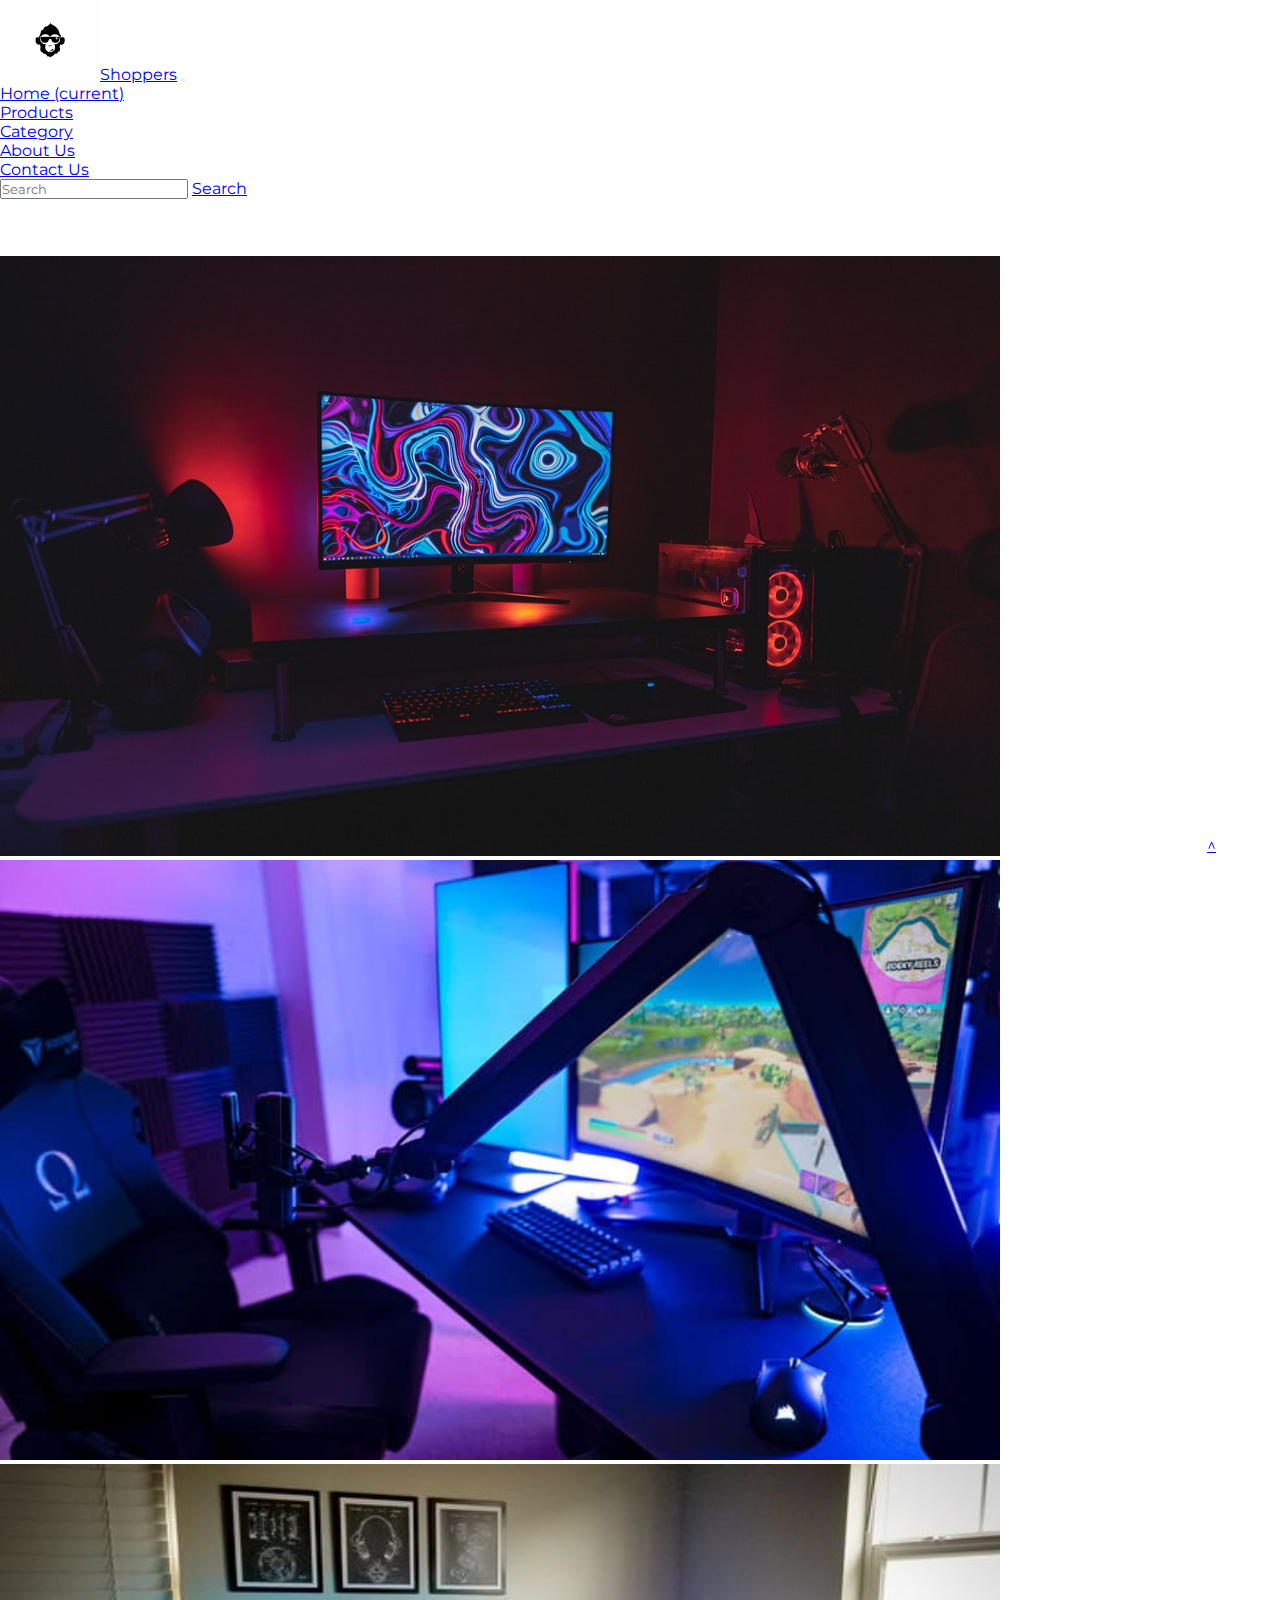
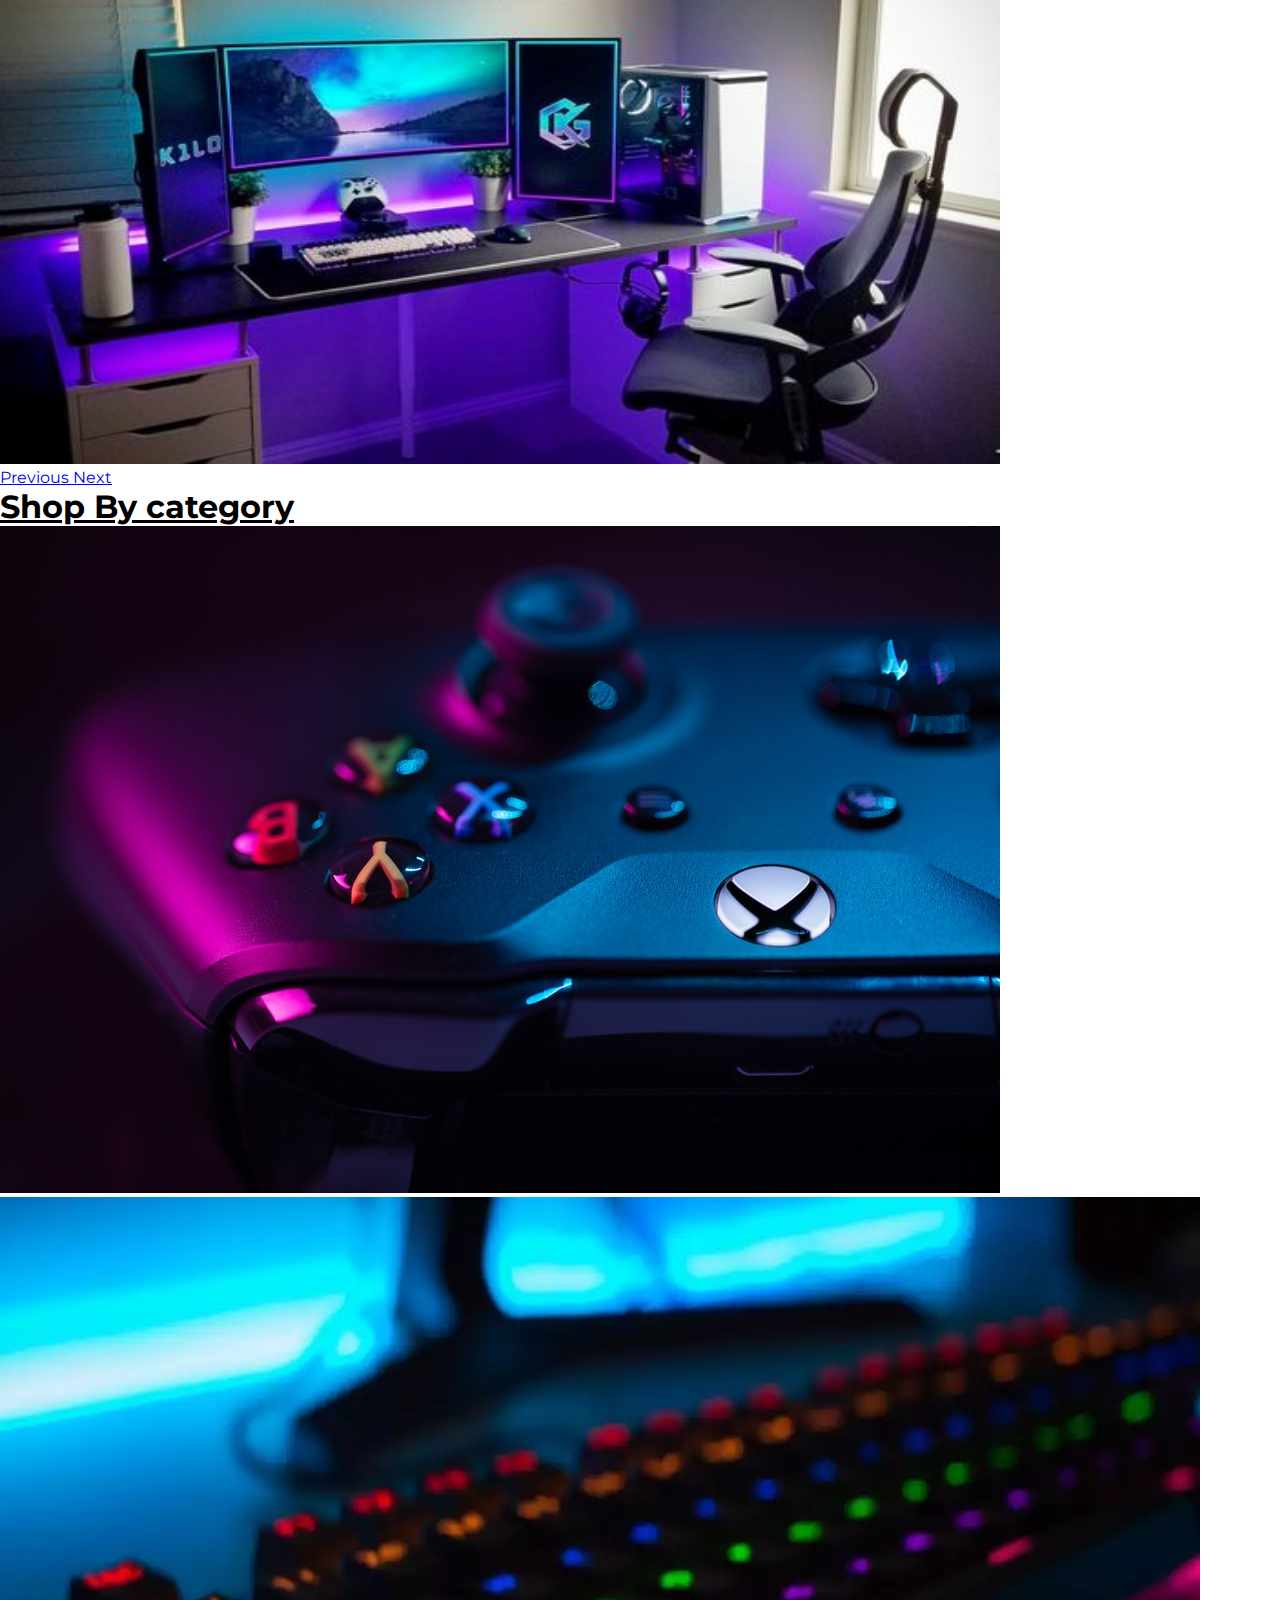
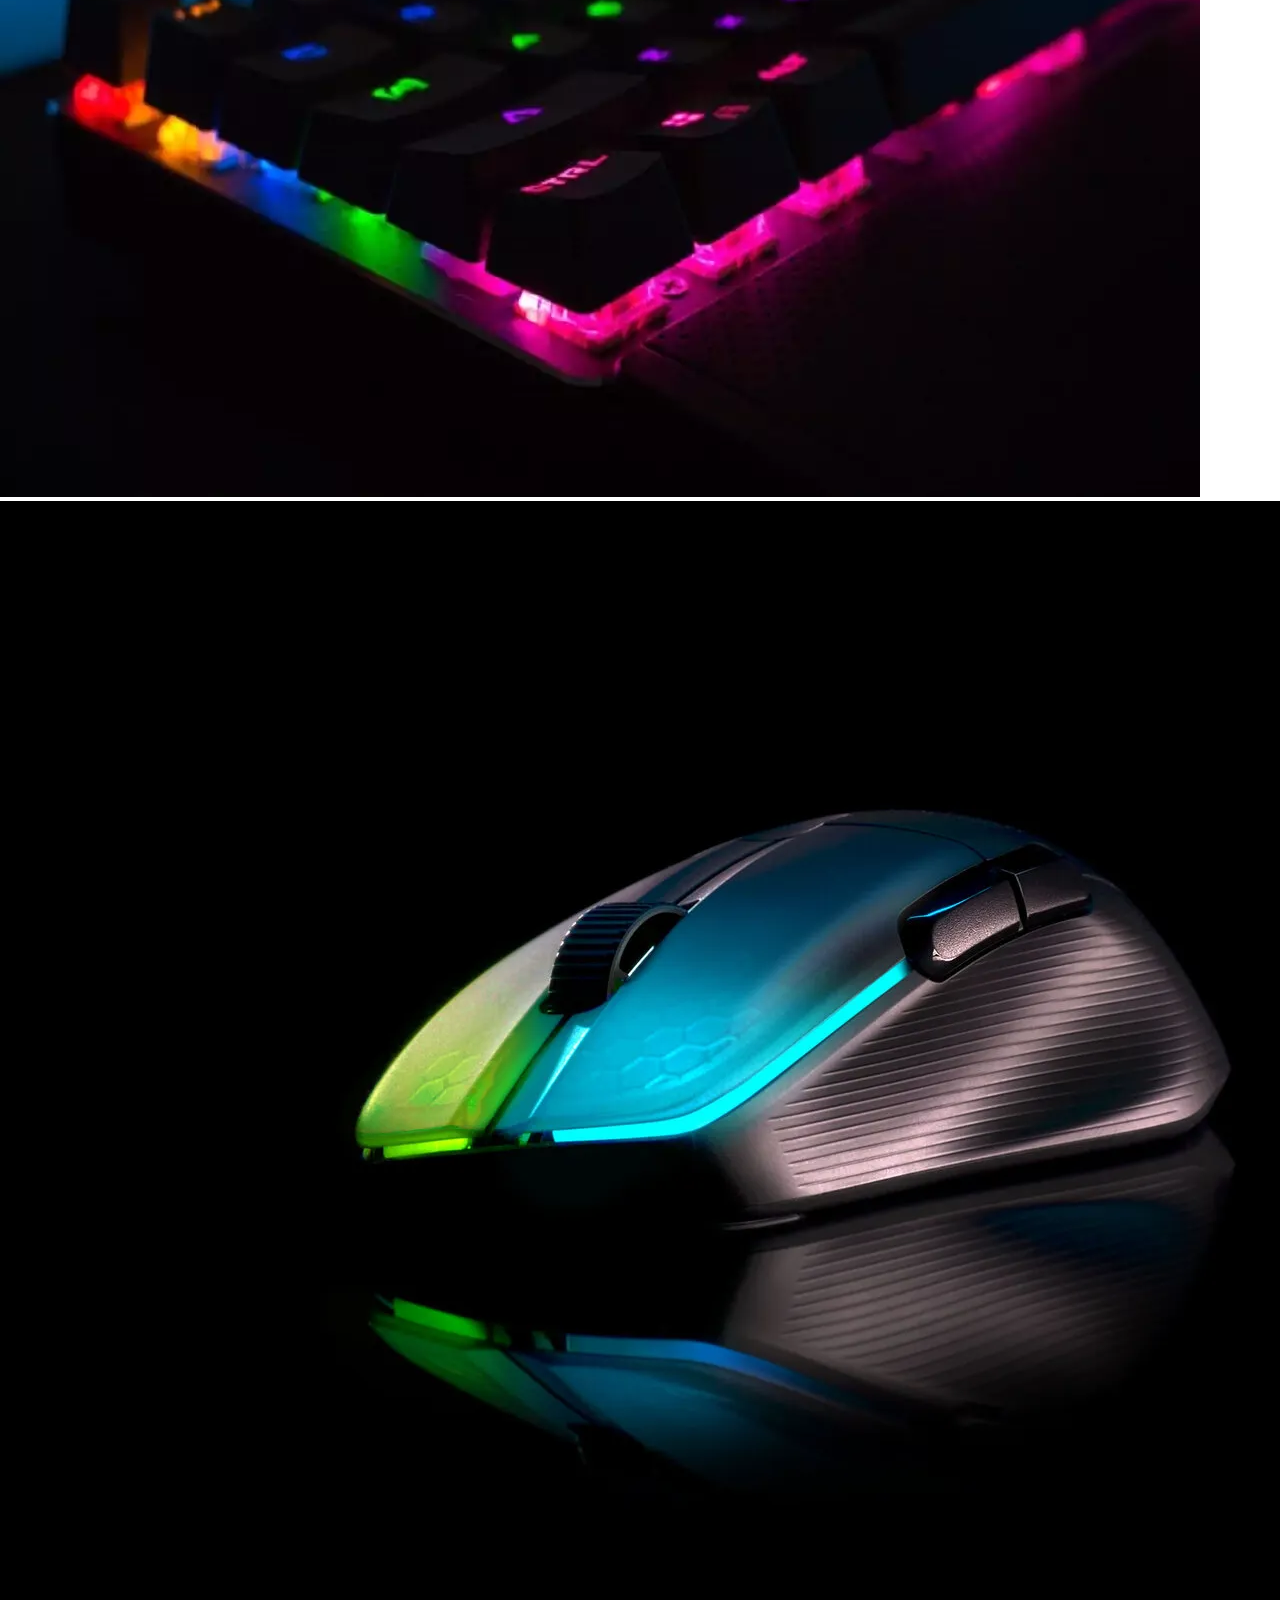
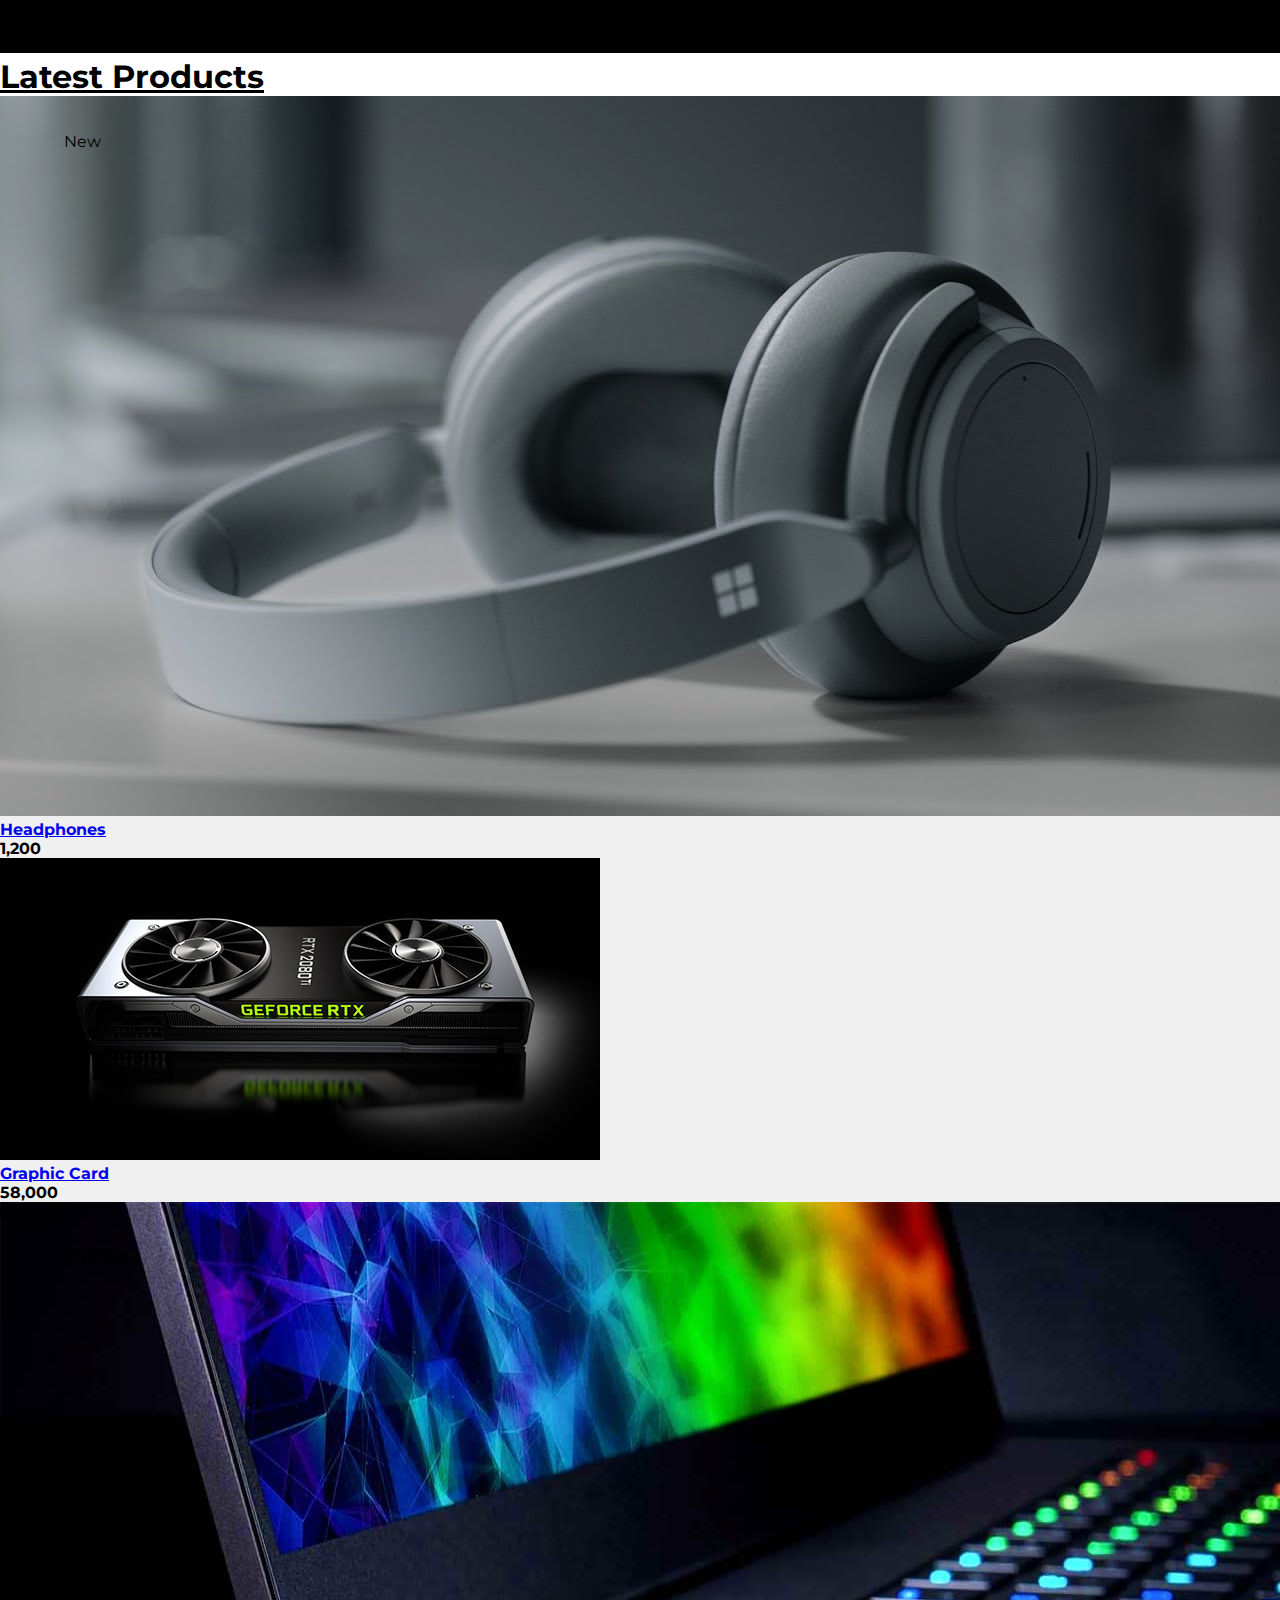
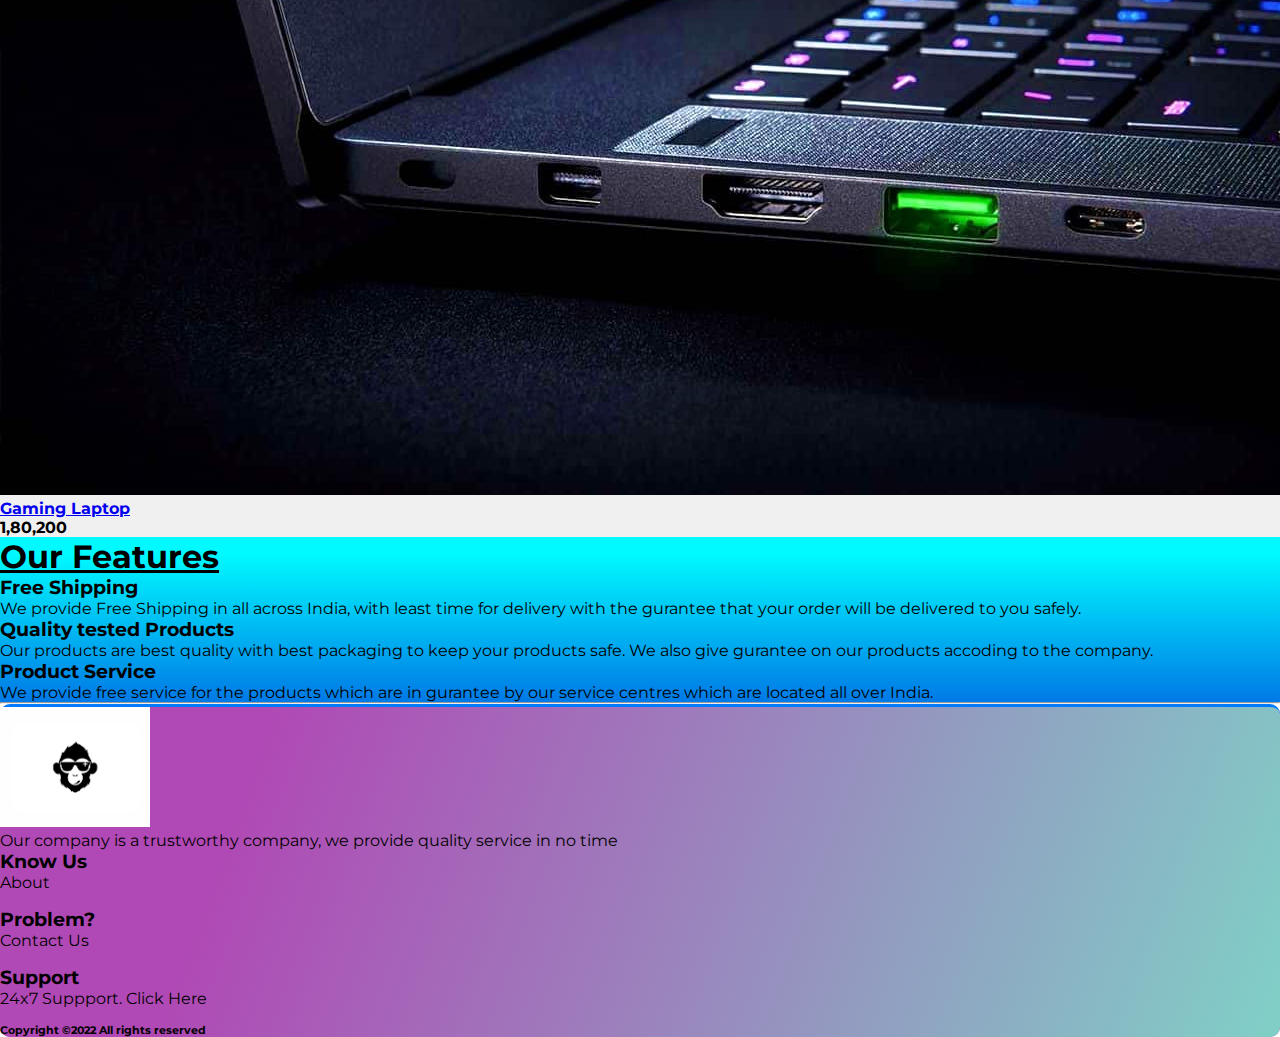
<file: index.html>
<!doctype html>
<html lang="en">

<head>
  <!-- Required meta tags -->
  <meta charset="utf-8">
  <meta name="viewport" content="width=device-width, initial-scale=1, shrink-to-fit=no">

  <!-- style.css For Custom Styling -->
  <link rel="stylesheet" href="style.css">


  <!-- Bootstrap CSS -->
  <link rel="stylesheet" href="https://cdn.jsdelivr.net/npm/bootstrap@4.5.3/dist/css/bootstrap.min.css"
    integrity="sha384-TX8t27EcRE3e/ihU7zmQxVncDAy5uIKz4rEkgIXeMed4M0jlfIDPvg6uqKI2xXr2" crossorigin="anonymous">

  <!-- fontawesome cdn link -->
    <link rel="stylesheet" href="https://cdnjs.cloudflare.com/ajax/libs/font-awesome/5.10.0/css/all.min.css"
        integrity="sha512-PgQMlq+nqFLV4ylk1gwUOgm6CtIIXkKwaIHp/PAIWHzig/lKZSEGKEysh0TCVbHJXCLN7WetD8TFecIky75ZfQ=="
        crossorigin="anonymous" />

  <title>E-Commerce Website Project Home</title>
</head>




<body id="top">

  <!--nav bar-->
  <section class="header_menu" id="header_menu">

    <div class="container-fluid px-0 shadow">
      <nav class="navbar navbar-expand-lg navbar-light bg-light">
        <a class="navbar-brand" href="index.html"><img src="Assets/logo.png" width="100px"
class="img img-fluid" alt="logo">Shoppers</a>
        <button class="navbar-toggler" type="button" data-toggle="collapse" data-target="#navbarSupportedContent"
          aria-controls="navbarSupportedContent" aria-expanded="false" aria-label="Toggle navigation">
          <span class="navbar-toggler-icon"></span>
        </button>



        <div class="collapse navbar-collapse" id="navbarSupportedContent">
          <ul class="navbar-nav mr-auto">
            <li class="nav-item active">
              <a class="nav-link" href="index.html">Home <span class="sr-only">
                  (current)</span></a>
            </li>
            <li class="nav-item">
              <a class="nav-link" href="product.html">Products</a>
            </li>
            <li class="nav-item">
              <a class="nav-link" href="category.html">Category</a>
            </li>
            <li class="nav-item">
              <a class="nav-link" href="about.html">About Us</a>
            </li>
            <li class="nav-item">
              <a class="nav-link" href="contact.html">Contact Us</a>
            </li>
          </ul>
          <form class="form-inline my-2 my-lg-0">
            <input class="form-control mr-sm-2" type="search" placeholder="Search" aria-label="Search">
            <a href = "search.html"<button class="btn btn-outline-success my-2 my-sm-0" type="submit">Search</button></a>
          </form>
        </div>
      </nav>
    </div>
  </section>

  <!--carousel-->
  <section class="carousel_header1" id="carousel_header1">

    <div id="carouselExampleIndicators" class="carousel slide" data-ride="carousel">
      <ol class="carousel-indicators">
        <li data-target="#carouselExampleIndicators" data-slide-to="0" class="active"></li>
        <li data-target="#carouselExampleIndicators" data-slide-to="1"></li>
        <li data-target="#carouselExampleIndicators" data-slide-to="2"></li>
      </ol>
      <div class="carousel-inner">
        <div class="carousel-item active">
          <img src="Assets/Setup1pic.jpg" class="d-block w-100" alt="Slide 1" height="600px" width="1000px">
        </div>
        <div class="carousel-item">
          <img src="Assets/Setup2pic.jpg" class="d-block w-100" alt="Slide 2" height="600px" width="1000px">
        </div>
        <div class="carousel-item">
          <img src="Assets/Setup3pic.jpg" class="d-block w-100" alt="Slide 3" height="600px" width="1000px">
        </div>
      </div>
      <a class="carousel-control-prev" href="#carouselExampleIndicators" role="button" data-slide="prev">
        <span class="carousel-control-prev-icon" aria-hidden="true"></span>
        <span class="sr-only">Previous</span>
      </a>
      <a class="carousel-control-next" href="#carouselExampleIndicators" role="button" data-slide="next">
        <span class="carousel-control-next-icon" aria-hidden="true"></span>
        <span class="sr-only">Next</span>
      </a>
    </div>
  </section>

  <!-- shop by category -->

  <section class="shop_by_category py-5 my-5" id="shop_by_category">
    <div class="container-fluid">
      <div class="section_title text-center mb-5">
        <h1 class="text-capitalize">Shop By category</h1>
      </div>
      <div class="row">
        <div class="col-md-4 col-12">

          <div class="card bg-dark text-white">

            <a href="category.html">
              <img class="card-img img img-fluid" src="Assets/cotrollerpic2.jpg" alt="Card image">
            </a>
          </div>
        </div>
        <div class="col-md-4 col-12 mt-small-5 mb-small-5">

          <div class="card bg-dark text-white">
            <a href="category.html">
              <img class="card-img img img-fluid" src="Assets/keyboardpic.webp" alt="Card image">
            </a>
          </div>
        </div>

        <div class="col-md-4 col-12">
          <div class="card bg-dark text-white">
            <a href="category.html">
              <img class="card-immg img img-fluid" src="Assets/mousepic.webp" alt="Card image">
            </a>
          </div>
        </div>
      </div>
    </div>
  </section>

  <!--latest products-->

  <section class="products py-5 my-5 bg-light" id="products">
    <div class="container">
      <div class="section_title text-center mb-5">
        <h1 class="text-capitalize">Latest Products</h1>
      </div>
      <div class="row mb-5">
        <div class="col-md-4 col-12">
          <div class="single_product shadow text-center p-1">
            <div class="product_img">
              <a href="product1_detail.html"><img src="Assets/product1.jpg" class="img img-fluid" alt=""></a>
              <div class="new_product">
                <span class="badge py-2 px-3 badge-pill badge-danger">New</span>
              </div>
            </div>
            <div class="product-caption my-3">
              <div class="product-ratting">
                <i class="fas fa-star"></i>
                <i class="fas fa-star"></i>
                <i class="fas fa-star"></i>
                <i class="fas fa-star low-star"></i>
                <i class="far fa-star low-star"></i>

              </div>

              <h4><a href="product1_detail.html">Headphones</a></h4>

              <div class="price">

                <b><span class="mr-1"></span><span>1,200</span></b>
              </div>
            </div>
          </div>
        </div>
        <div class="col-md-4 col-12">
          <div class="single_product shadow text-center p-1">
            <div class="product_img">
              <a href="product2_detail.html"><img src="Assets/product2.jpg" class="img img-fluid" alt=""></a>
              <div class="new_product">
                <span class="badge py-2 px-3 badge-pill badge-danger">New Arrival</span>
              </div>
            </div>
            <div class="product-caption my-3">
              <div class="product-ratting">
                <i class="fas fa-star"></i>
                <i class="fas fa-star"></i>
                <i class="fas fa-star"></i>
                <i class="fas fa-star low-star"></i>
                <i class="fas fa-star low-star"></i>
              </div>
              <h4><a href="product2_detail.html">Graphic Card</a></h4>
              <div class="price">
                <b><span class="mr-1"></span><span>58,000</span></b>
              </div>
            </div>
          </div>
        </div>
        <div class="col-md-4 col-12">
          <div class="single_product shadow text-center p-1">
            <div class="product_img">
              <a href="product3_detail.html"><img src="Assets/product3.jpg" class="img img-fluid" alt=""></a>
              <div class="new_product">
                <span class="badge py-2 px-3 badge-pill badge-danger">Try New</span>
              </div>
            </div>
            <div class="product-caption my-3">
              <div class="product-ratting">
                <i class="fas fa-star"></i>
                <i class="fas fa-star"></i>
                <i class="fas fa-star"></i>
                <i class="fas fa-star low-star"></i>
                <i class="fas fa-star low-star"></i>
              </div>
              <h4><a href="product3_detail.html">Gaming Laptop</a></h4>
              <div class="price">
                <b><span class="mr-1"></span><span>1,80,200</span></b>
              </div>
            </div>
          </div>
        </div>

      </div>
  </section>

  <!--features-->

  <section class="feature py-5 mt-5" id="feature">
    <div class="container">
    <div class="section_title text-center mb-5">
      <h1 class="text-capitalize">Our Features</h1>
    </div>
      <div class="row text-white">
        <div class="col-md-4 col-12 shadow p-3">
          <div class="text-center">
            <div class="mb-4">
              <i class="fas fa-shipping-fast fa-3x mb-3 pt-2"></i>
              <div>
                <h3>Free Shipping</h3>
              </div>
            </div>
            <div>
              We provide Free Shipping in all across India, with least time for delivery with the gurantee that your order will be delivered to you safely.
            </div>
          </div>
        </div>
        <div class="col-md-4 col-12 shadow p-3 mt-small-5 mb-small-5">
          <div class="text-center">
            <div class="mb-4">
              <i class="fas fa-lock fa-3x mb-3 pt-2"></i>
                <div>
                  <h3>Quality tested Products</h3>
                </div>
              </div>
            <div>
              Our products are best quality with best packaging to keep your products safe. We also give gurantee on our products accoding to the company.
            </div>
          </div>
        </div>
        <div class="col-md-4 col-12 shadow p-3 mt-small-5 mb-small-5">
          <div class="text-center">
            <div class="mb-4">
              <i class="fas fa-lock fa-3x mb-3 pt-2"></i>
                <div>
                  <h3>Product Service</h3>
                </div>
              </div>
            <div>
              We provide free service for the products which are in gurantee by our service centres which are located all over India.
            </div>
          </div>
        </div>

      </div>
    </div>
  </section>

  <!--footer-->
<hr>
  <section class="footer_section pt-5 pb-2" id="footer_section">
<footer>
  <div class="container-fluid">
    <div class="row">
      <div class="col-md-3 col-6 pl-5 pl-small-15">
        <div class="footer_title">
          <a href="index.html"><img src="Assets/logo.png" width="150px"
class="img img-fluid" alt="logo"></a>
        </div>
        <div>
Our company is a trustworthy company, we provide quality service in no time
        </div>
</div>
<div class="col-md-3 col-1">
<div class="footer_title pt-3 mb-3">
<h3>Know Us</h3>
</div>
<div class="footer_links">
<ul>
<li><a href="about.html">About</a></li>
</ul>
</div>
</div>
<div class="col-md-3 col-6">
<div class="footer_title pt-3 mb-3">
<h3>Problem?</h3>
</div>
<div class="footer_links">
<ul>
<li><a href="contact.html">Contact Us</a></li>
</ul>
</div>
</div>
<div class="col-md-3 col-6">
<div class="footer_title pt-3 mb-3">
<h3>Support</h3>
</div>
<div class="footer_links">
<ul>
<li><a href="contact.html">24x7 Suppport. Click Here</a></li>
</ul>
</div>
</div>
</div>
</div>
<div class="border-top">
<h6 class="text-center mt-3">Copyright ©2022 All rights reserved
</h6>
</div>
</footer>
</section>
<div class="backtop">
<a id="button" href="#top" class="btn btn-lg btn-outline-danger" role="button">
<i class="fas fa-chevron-up text-dark"></i>
 ^ 
</a>
</div>













  <script src="https://code.jquery.com/jquery-3.5.1.slim.min.js"
        integrity="sha384-DfXdz2htPH0lsSSs5nCTpuj/zy4C+OGpamoFVy38MVBnE+IbbVYUew+OrCXaRkfj"
        crossorigin="anonymous"></script>
    <script src="https://cdn.jsdelivr.net/npm/popper.js@1.16.1/dist/umd/popper.min.js"
        integrity="sha384-9/reFTGAW83EW2RDu2S0VKaIzap3H66lZH81PoYlFhbGU+6BZp6G7niu735Sk7lN"
        crossorigin="anonymous"></script>
    <script src="https://stackpath.bootstrapcdn.com/bootstrap/4.5.2/js/bootstrap.min.js"
        integrity="sha384-B4gt1jrGC7Jh4AgTPSdUtOBvfO8shuf57BaghqFfPlYxofvL8/KUEfYiJOMMV+rV"
        crossorigin="anonymous"></script>
</body>

</html>
</file>
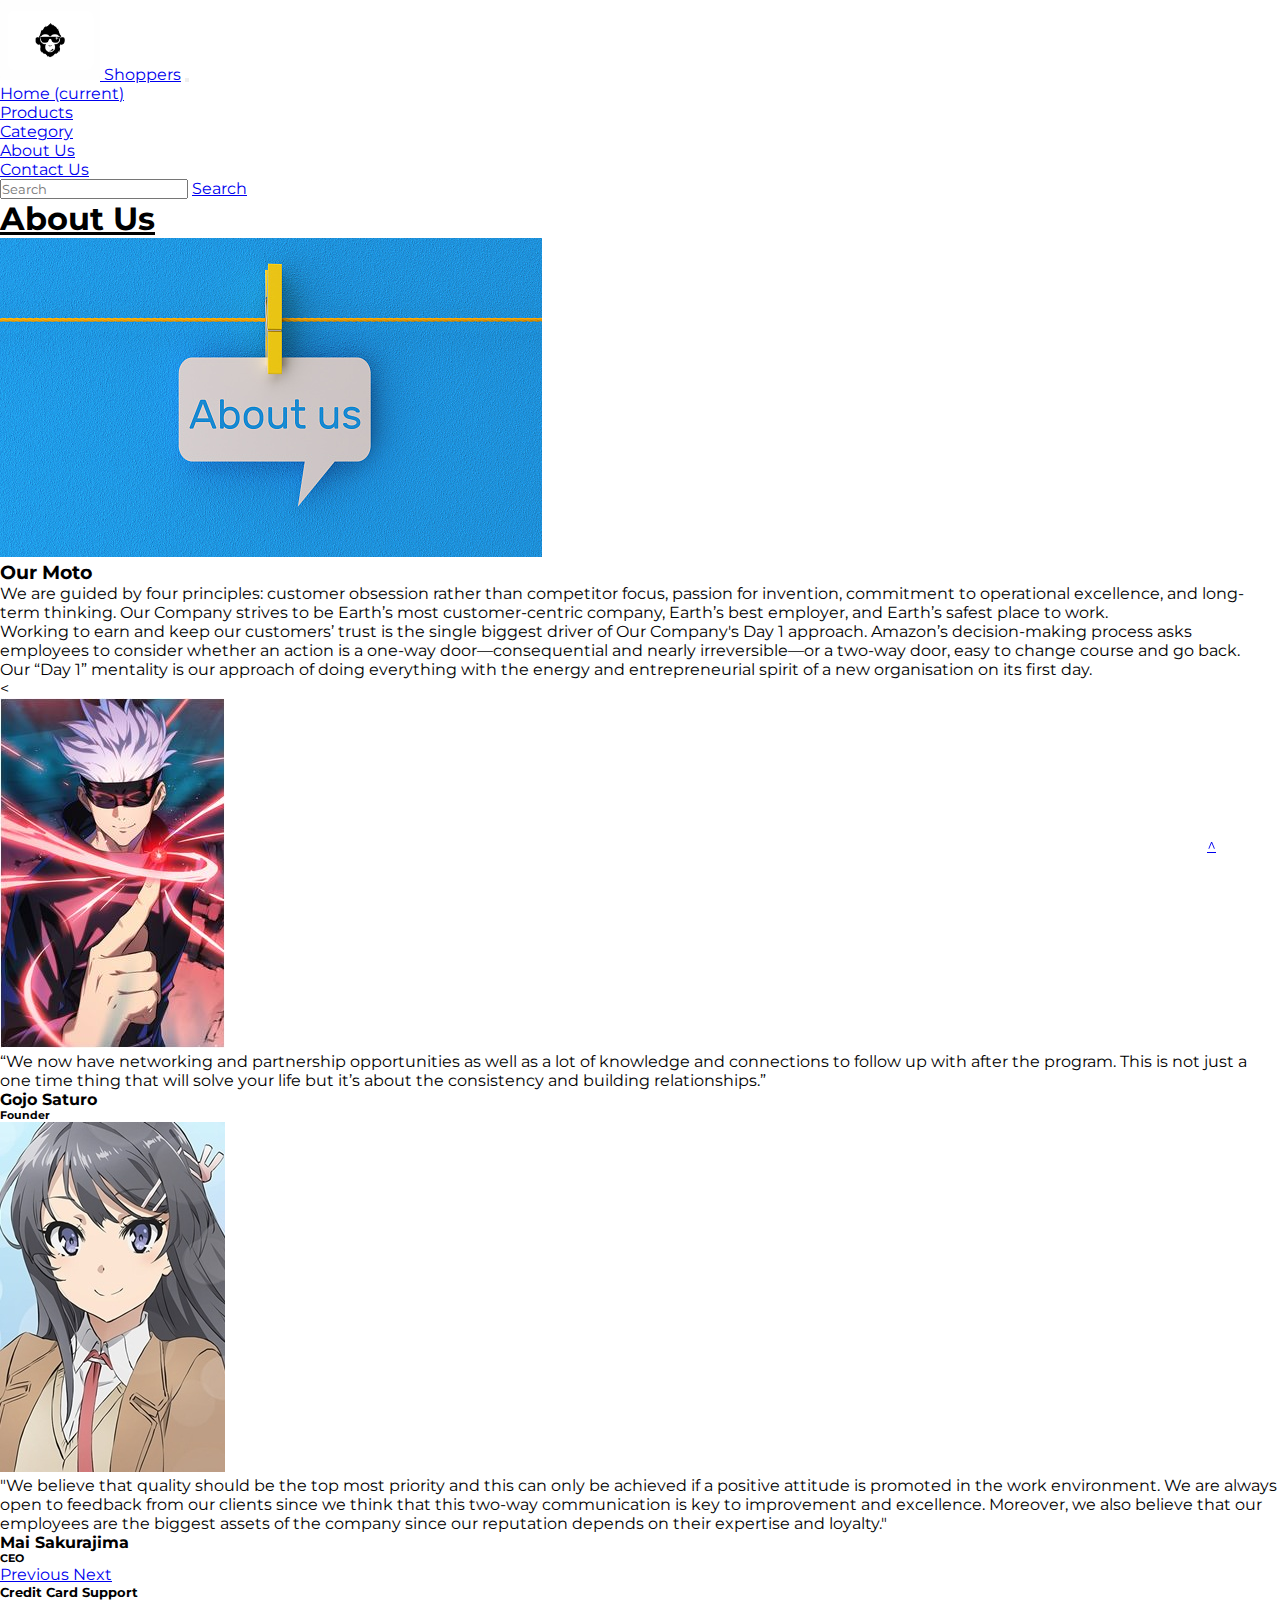
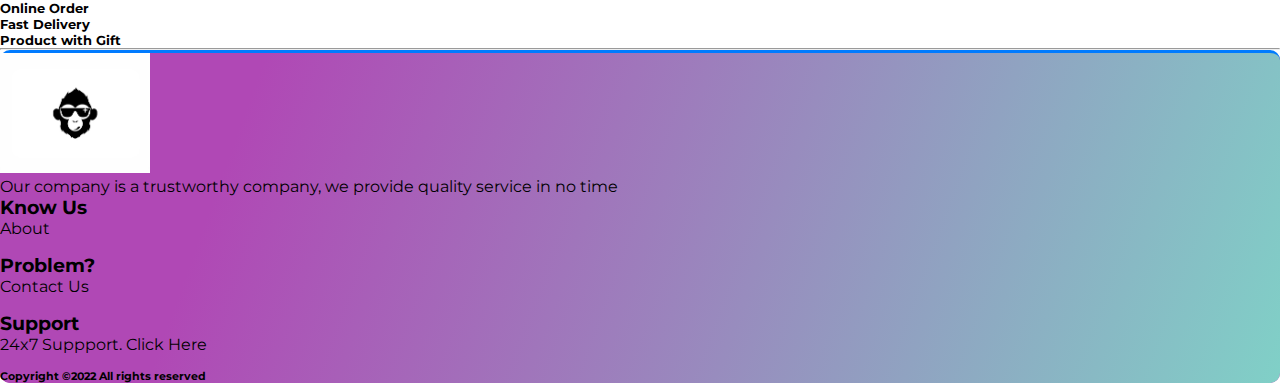
<file: about.html>
<!DOCTYPE html>
<html lang="en">

<head>
  <!-- Required meta tags -->
  <meta charset="utf-8">
  <meta name="viewport" content="width=device-width, initial-scale=1, shrink-to-fit=no">

  <!-- style.css For Custom Styling -->
  <link rel="stylesheet" href="style.css">


  <!-- Bootstrap CSS -->
  <link rel="stylesheet" href="https://cdn.jsdelivr.net/npm/bootstrap@4.5.3/dist/css/bootstrap.min.css"
    integrity="sha384-TX8t27EcRE3e/ihU7zmQxVncDAy5uIKz4rEkgIXeMed4M0jlfIDPvg6uqKI2xXr2" crossorigin="anonymous">

 <!-- fontawesome cdn link -->
    <link rel="stylesheet" href="https://cdnjs.cloudflare.com/ajax/libs/font-awesome/5.10.0/css/all.min.css"
        integrity="sha512-PgQMlq+nqFLV4ylk1gwUOgm6CtIIXkKwaIHp/PAIWHzig/lKZSEGKEysh0TCVbHJXCLN7WetD8TFecIky75ZfQ=="
        crossorigin="anonymous" />

  <title>About US</title>
</head>




<body id="top">

  <!--nav bar-->
  <section class="header_menu" id="header_menu">

    <div class="container-fluid px-0 shadow">
      <nav class="navbar navbar-expand-lg navbar-light bg-light">
        <a class="navbar-brand" href="index.html"><img src="Assets/logo.png" width="100px"
class="img img-fluid" alt="logo">
          Shoppers</a>
        <button class="navbar-toggler" type="button" data-toggle="collapse" data-target="#navbarSupportedContent"
          aria-controls="navbarSupportedContent" aria-expanded="false" aria-label="Toggle navigation">
          <span class="navbar-toggler-icon"></span>
        </button>



        <div class="collapse navbar-collapse" id="navbarSupportedContent">
          <ul class="navbar-nav mr-auto">
            <li class="nav-item active">
              <a class="nav-link" href="index.html">Home <span class="sr-only">
                  (current)</span></a>
            </li>
            <li class="nav-item">
              <a class="nav-link" href="product.html">Products</a>
            </li>
            <li class="nav-item">
              <a class="nav-link" href="category.html">Category</a>
            </li>
            <li class="nav-item">
              <a class="nav-link" href="about.html">About Us</a>
            </li>
            <li class="nav-item">
              <a class="nav-link" href="contact.html">Contact Us</a>
            </li>
          </ul>
          <form class="form-inline my-2 my-lg-0">
            <input class="form-control mr-sm-2" type="search" placeholder="Search" aria-label="Search">
            <a href = "search.html"
            <button class="btn btn-outline-success my-2 my-sm-0" type="submit">Search</button></a>
          </form>
        </div>
      </nav>
    </div>
  </section>




<!--about-->

  <section class="about py-5 my-5" id="about">
<div class="container ">
<div class="section_title text-center mb-5">
<h1 class="text-capitalize">About Us</h1>
</div>
<div class="row">
<div class="col-md-6">
<div class="row">
<div class="col-md-12">
<img src="Assets/about1.jpg" class="img img-fluid rounded
shadow-lg"
alt="about us image">
</div>
</div>
</div>
<div class="col-md-6">
<div class="row">
<div class="col-md-12">
<div class="title">
<h3>Our Moto</h3>
</div>
<div class="about_text mt-sm-5">
<p>
We are guided by four principles: customer obsession rather than competitor focus, passion for invention, commitment to operational excellence, and long-term thinking. Our Company strives to be Earth’s most customer-centric company, Earth’s best employer, and Earth’s safest place to work.
</p>
<p>
Working to earn and keep our customers’ trust is the single biggest driver of Our Company's Day 1 approach. Amazon’s decision-making process asks employees to consider whether an action is a one-way door—consequential and nearly irreversible—or a two-way door, easy to change course and go back.
</p>
<p>
Our “Day 1” mentality is our approach of doing everything with the energy and entrepreneurial spirit of a new organisation on its first day.
</p>
</div>
</div>
</div>
</div>
</div>
<div class="row">
<!--testimonial-->
<section class="text-center bg-info my-5 py-5 rounded">
<div class="col-md-10 col-10 mx-auto">
<div id="carousel-example-1" class="carousel slide carousel-fade"
data-ride="carousel"
data-interval="false">

<div class="carousel-inner">
<
<div class="carousel-item active">
<div class="testimonial">

<div class="avatar mx-auto mb-4">
<img src="Assets/testi1.png"
class="rounded-circle img-fluid"
alt="avatar image">
</div>

<p>
<i class="fas fa-quote-left"></i> “We now have networking and partnership opportunities as well as a lot of knowledge and connections to follow up with after the program. This is not just a one time thing that will solve your life but it’s about the consistency and building relationships.”
</p>
<h4 class="font-weight-bold">Gojo Saturo</h4>
<h6 class="font-weight-bold my-3">Founder</h6>

<i class="fas fa-star blue-text"> </i>
<i class="fas fa-star blue-text"> </i>
<i class="fas fa-star blue-text"> </i>
<i class="fas fa-star blue-text"> </i>
<i class="fas fa-star-half-alt blue-text"> </i>
</div>
</div>
  
<div class="carousel-item">
<div class="testimonial">

<div class="avatar mx-auto mb-4">
<img src="Assets/testi2.jpg"
class="rounded-circle img-fluid"
alt="Second sample avatar image">
</div>

<p>
<i class="fas fa-quote-left"></i> "We believe that quality should be the top most priority and this can only be achieved if a positive attitude is promoted in the work environment. We are always open to feedback from our clients since we think that this two-way communication is key to improvement and excellence. Moreover, we also believe that our employees are the biggest assets of the company since our reputation depends on their expertise and loyalty."</p>
<h4 class="font-weight-bold">Mai Sakurajima</h4>
<h6 class="font-weight-bold my-3">CEO</h6>

<i class="fas fa-star blue-text"> </i>
<i class="fas fa-star blue-text"> </i>
<i class="fas fa-star blue-text"> </i>
<i class="fas fa-star blue-text"> </i>
<i class="fas fa-star blue-text"> </i>
</div>
</div>

</div>
<!--Slides-->
<!--Controls-->
<a class="carousel-control-prev left carousel-control"
href="#carousel-example-1"
role="button" data-slide="prev">
<span class="carousel-control-prev-icon"
aria-hidden="true"></span>
<span class="sr-only">Previous</span>
</a>
<a class="carousel-control-next right carousel-control"
href="#carousel-example-1"
role="button" data-slide="next">
<span class="carousel-control-next-icon"
aria-hidden="true"></span>
<span class="sr-only">Next</span>
</a>
</div>
</div>
</section>

</div>
<div class="row mt-5">
<div class="col-md-3 col-6">
<div class="border border-dark rounded shadow text-center p-3">
<div class="mb-4">
<i class="far fa-credit-card fa-3x"></i>
</div>
<div>
<h5>Credit Card Support</h5>
</div>
</div>
</div>
<div class="col-md-3 col-6 mt-small-2 mb-small-2">
<div class="border border-primary rounded shadow text-center p-3">
<div class="mb-4">
<i class="fas fa-laptop fa-3x"></i>
</div>
<div>
<h5>Online Order</h5>
</div>
</div>
</div>
<div class="col-md-3 col-6">
<div class="border border-success rounded shadow text-center p-3">
<div class="mb-4">
<i class="fas fa-shipping-fast fa-3x"></i>
</div>
<div>
<h5>Fast Delivery</h5>
</div>
</div>
</div>
<div class="col-md-3 col-6">
<div class="border border-danger rounded shadow text-center p-3">
<div class="mb-4">
<i class="fas fa-gifts fa-3x"></i>
</div>
<div>
<h5>Product with Gift</h5>
</div>
</div>
</div>
</div>
</div>
</section>

  




  


  <!--footer-->
<hr>
  <section class="footer_section pt-5 pb-2" id="footer_section">
<footer>
  <div class="container-fluid">
    <div class="row">
      <div class="col-md-3 col-6 pl-5 pl-small-15">
        <div class="footer_title">
          <a href="index.html"><img src="Assets/logo.png" width="150px"
class="img img-fluid" alt="logo"></a>
        </div>
        <div>
Our company is a trustworthy company, we provide quality service in no time
        </div>
</div>
<div class="col-md-3 col-1">
<div class="footer_title pt-3 mb-3">
<h3>Know Us</h3>
</div>
<div class="footer_links">
<ul>
<li><a href="about.html">About</a></li>
</ul>
</div>
</div>
<div class="col-md-3 col-6">
<div class="footer_title pt-3 mb-3">
<h3>Problem?</h3>
</div>
<div class="footer_links">
<ul>
<li><a href="contact.html">Contact Us</a></li>
</ul>
</div>
</div>
<div class="col-md-3 col-6">
<div class="footer_title pt-3 mb-3">
<h3>Support</h3>
</div>
<div class="footer_links">
<ul>
<li><a href="contact.html">24x7 Suppport. Click Here</a></li>
</ul>
</div>
</div>
</div>
</div>
<div class="border-top">
<h6 class="text-center mt-3">Copyright ©2022 All rights reserved
</h6>
</div>
</footer>
</section>
<div class="backtop">
<a id="button" href="#top" class="btn btn-lg btn-outline-danger" role="button">
<i class="fas fa-chevron-up text-dark"></i>
 ^ 
</a>
</div>













  <script src="https://code.jquery.com/jquery-3.5.1.slim.min.js"
        integrity="sha384-DfXdz2htPH0lsSSs5nCTpuj/zy4C+OGpamoFVy38MVBnE+IbbVYUew+OrCXaRkfj"
        crossorigin="anonymous"></script>
    <script src="https://cdn.jsdelivr.net/npm/popper.js@1.16.1/dist/umd/popper.min.js"
        integrity="sha384-9/reFTGAW83EW2RDu2S0VKaIzap3H66lZH81PoYlFhbGU+6BZp6G7niu735Sk7lN"
        crossorigin="anonymous"></script>
    <script src="https://stackpath.bootstrapcdn.com/bootstrap/4.5.2/js/bootstrap.min.js"
        integrity="sha384-B4gt1jrGC7Jh4AgTPSdUtOBvfO8shuf57BaghqFfPlYxofvL8/KUEfYiJOMMV+rV"
        crossorigin="anonymous"></script>
</body>

</html>
</file>
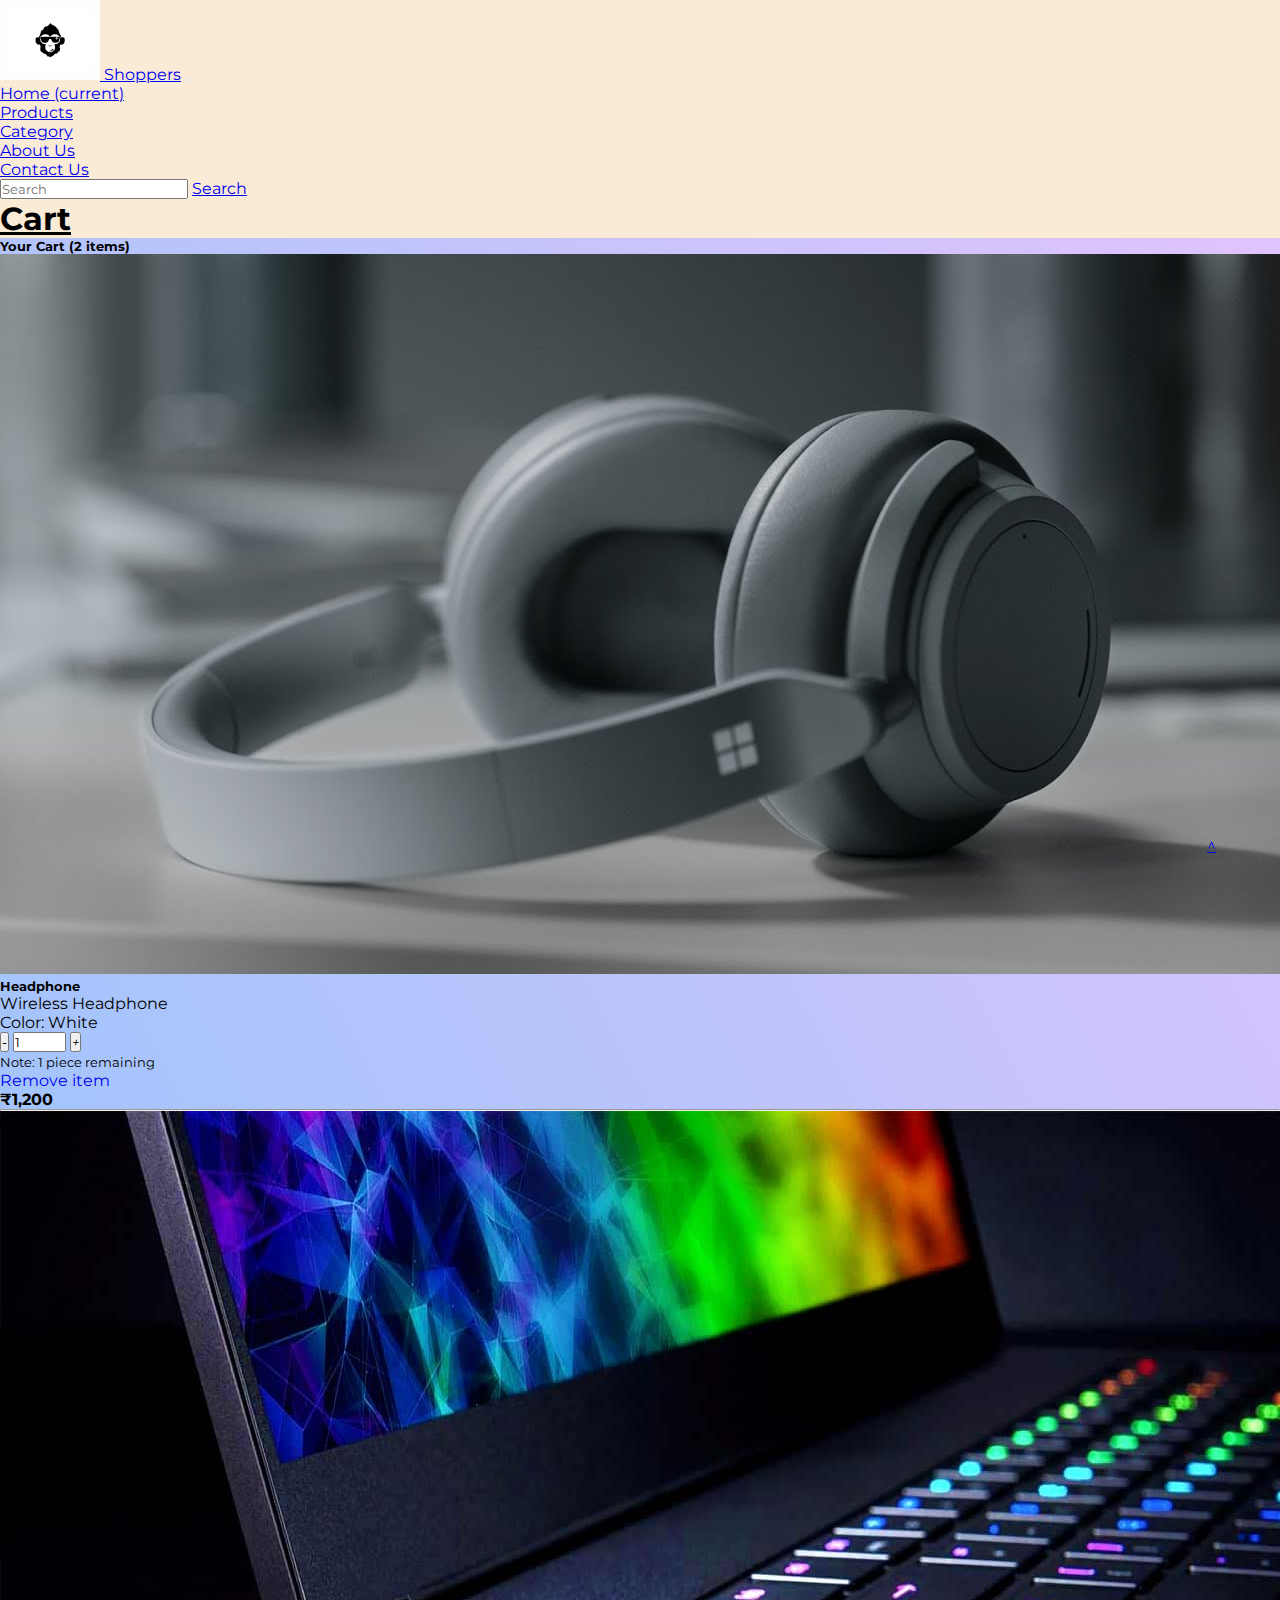
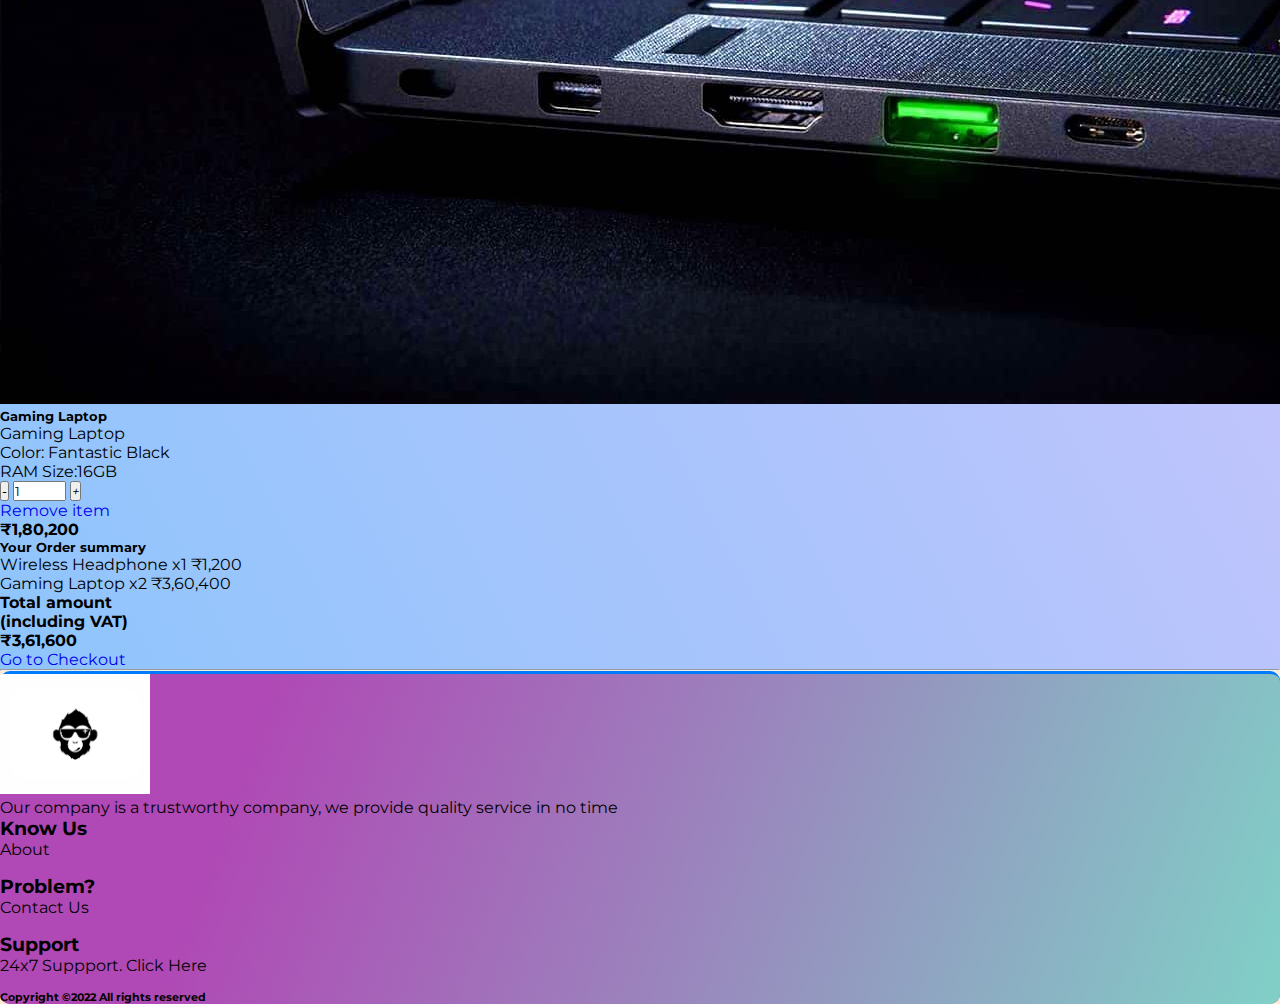
<file: cart.html>
<!doctype html>
<html lang="en">

<head>
  <!-- Required meta tags -->
  <meta charset="utf-8">
  <meta name="viewport" content="width=device-width, initial-scale=1, shrink-to-fit=no">

  <!-- style.css For Custom Styling -->
  <link rel="stylesheet" href="style.css">


  <!-- Bootstrap CSS -->
  <link rel="stylesheet" href="https://cdn.jsdelivr.net/npm/bootstrap@4.5.3/dist/css/bootstrap.min.css"
    integrity="sha384-TX8t27EcRE3e/ihU7zmQxVncDAy5uIKz4rEkgIXeMed4M0jlfIDPvg6uqKI2xXr2" crossorigin="anonymous">

  <!-- fontawesome cdn link -->
    <link rel="stylesheet" href="https://cdnjs.cloudflare.com/ajax/libs/font-awesome/5.10.0/css/all.min.css"
        integrity="sha512-PgQMlq+nqFLV4ylk1gwUOgm6CtIIXkKwaIHp/PAIWHzig/lKZSEGKEysh0TCVbHJXCLN7WetD8TFecIky75ZfQ=="
        crossorigin="anonymous" />

<style>
body
  {
    background: antiquewhite;
  }
  
</style>

  <title>Your Cart</title>
</head>




<body id="top">

  <!--nav bar-->
  <section class="header_menu" id="header_menu">

    <div class="container-fluid px-0 shadow">
      <nav class="navbar navbar-expand-lg navbar-light bg-light">
        <a class="navbar-brand" href="index.html"><img src="Assets/logo.png" width="100px"
class="img img-fluid" alt="logo">
          Shoppers</a>
        <button class="navbar-toggler" type="button" data-toggle="collapse" data-target="#navbarSupportedContent"
          aria-controls="navbarSupportedContent" aria-expanded="false" aria-label="Toggle navigation">
          <span class="navbar-toggler-icon"></span>
        </button>



        <div class="collapse navbar-collapse" id="navbarSupportedContent">
          <ul class="navbar-nav mr-auto">
            <li class="nav-item active">
              <a class="nav-link" href="index.html">Home <span class="sr-only">
                  (current)</span></a>
            </li>
            <li class="nav-item">
              <a class="nav-link" href="product.html">Products</a>
            </li>
            <li class="nav-item">
              <a class="nav-link" href="category.html">Category</a>
            </li>
            <li class="nav-item">
              <a class="nav-link" href="about.html">About Us</a>
            </li>
            <li class="nav-item">
              <a class="nav-link" href="contact.html">Contact Us</a>
            </li>
          </ul>
          <form class="form-inline my-2 my-lg-0">
            <input class="form-control mr-sm-2" type="search" placeholder="Search" aria-label="Search">
            <a href = "search.html"
            <button class="btn btn-outline-success my-2 my-sm-0" type="submit">Search</button></a>
          </form>
        </div>
      </nav>
    </div>
  </section>





  <!--cart-->

  <section class="cart py-5 my-5" id="cart">
<div class="container ">
<div class="section_title text-center mb-5">
<h1 class="text-capitalize">Cart</h1>
</div>
<div class="row bg_cart_1 rounded">
<!--Grid column-->
<div class="col-md-8 border-right">
<!-- Card -->
<div class="mb-3">
<div class="pt-4">
<h5 class="mb-4">Your Cart (<span>2</span> items)</h5>
<div class="row mb-4">
<div class="col-md-5 col-lg-3 col-xl-3">
<div class="rounded mb-3 mb-md-0">
<img class="img-fluid w-100 rounded"
src="Assets/product1.jpg" alt="product 1">
</div>
</div>
<div class="col-md-7 col-lg-9 col-xl-9">
<div>
<div class="d-flex justify-content-between">
<div>
<h5>Headphone</h5>
<p class="mb-3 text-muted text-uppercase small">Wireless Headphone</p>
<p class="mb-2 text-muted text-uppercase small">Color:
White</p>
</div>
<div>
<div class="mb-0 w-100">
<button
onclick="this.parentNode.querySelector('input[type=number]').stepDown()"
class="btn btn-sm btn-outline-primary">
<i class="fas fa-minus">-</i>
</button>
<input class="quantity text-center" min="0" max="10"
name="quantity"
value="1" type="number">
<button
onclick="this.parentNode.querySelector('input[type=number]').stepUp()"
class="btn btn-sm btn-outline-primary">
<i class="fas fa-plus">+</i>
</button>
</div>
<small class="form-text text-muted text-center">
Note: 1 piece remaining
</small>
</div>
</div>
<div class="d-flex justify-content-between align-items-center">
<div>
<a href="javascript:;" type="button"
class="small text-uppercase mr-3"><i
class="fas fa-trash-alt mr-1"></i> Remove item </a>
</div>
<p class="mb-0"><span><strong
id="summary">₹1,200</strong></span></p class="mb-0">
</div>
</div>
</div>
</div>
<hr class="mb-4">
<div class="row mb-4">
<div class="col-md-5 col-lg-3 col-xl-3">
<div class="rounded mb-3 mb-md-0">
<img class="img-fluid w-100 rounded"
src="Assets/product3.jpg"
alt="Sample">
</div>
</div>
<div class="col-md-7 col-lg-9 col-xl-9">
<div>
<div class="d-flex justify-content-between">
<div>
<h5>Gaming Laptop</h5>
<p class="mb-3 text-muted text-uppercase small">Gaming Laptop</p>
<p class="mb-2 text-muted text-uppercase small">Color: Fantastic Black</p>
<p class="mb-3 text-muted text-uppercase small">RAM Size:16GB</p>
</div>
<div>
<div class="mb-0 w-100">
<button
onclick="this.parentNode.querySelector('input[type=number]').stepDown()"
class="btn btn-sm btn-outline-primary">
<i class="fas fa-minus">-</i>
</button>
<input class="quantity text-center" min="0" max="10"
name="quantity"
value="1" type="number">
<button
onclick="this.parentNode.querySelector('input[type=number]').stepUp()"
class="btn btn-sm btn-outline-primary">
<i class="fas fa-plus">+</i>
</button>
</div>
</div>
</div>
<div class="d-flex justify-content-between align-items-center">
<div>
<a href="javascript:;" type="button"
class="card-link-secondary small text-uppercase mr-3">
<i class="fas fa-trash-alt mr-1"></i> Remove item
</a>
</div>
<p class="mb-0"><span><strong>₹1,80,200</strong></span></p
class="mb-0">
</div>
</div>
</div>
</div>
</div>
</div>
</div>


<div class="col-md-4 rounded" id="cartdiv">

  
<div class="mb-3">
<div class="pt-4">
<h5 class="mb-3">Your Order summary</h5>
<ul class="list-group list-group-flush">
<li
class="list-group-item d-flex justify-content-between
align-items-center border-0 px-0 pb-2">
<span>Wireless Headphone</span>
<span>x1</span>
<span>₹1,200</span>
</li>
<li
class="list-group-item d-flex justify-content-between
align-items-center border-0 px-0 pb-2">
<span>Gaming Laptop</span>
<span>x2</span>
<span>₹3,60,400</span>
</li>
<li
class="list-group-item d-flex justify-content-between
align-items-center border-top px-0 mb-3">
<div>
<strong>Total amount</strong>
<strong>
<p class="mb-0">(including VAT)</p>
</strong>
</div>
<span><strong>₹3,61,600</strong></span>
</li>
</ul>
<a href="checkout.html" class="btn btn-primary btn-block">Go to
Checkout</a>
</div>
</div>
<!-- Card -->
</div>
<!--Grid column-->
</div>
</div>
</section>



  





  


  <!--footer-->
<hr>
  <section class="footer_section pt-5 pb-2" id="footer_section">
<footer>
  <div class="container-fluid">
    <div class="row">
      <div class="col-md-3 col-6 pl-5 pl-small-15">
        <div class="footer_title">
          <a href="index.html"><img src="Assets/logo.png" width="150px"
class="img img-fluid" alt="logo"></a>
        </div>
        <div>
Our company is a trustworthy company, we provide quality service in no time
        </div>
</div>
<div class="col-md-3 col-1">
<div class="footer_title pt-3 mb-3">
<h3>Know Us</h3>
</div>
<div class="footer_links">
<ul>
<li><a href="about.html">About</a></li>
</ul>
</div>
</div>
<div class="col-md-3 col-6">
<div class="footer_title pt-3 mb-3">
<h3>Problem?</h3>
</div>
<div class="footer_links">
<ul>
<li><a href="contact.html">Contact Us</a></li>
</ul>
</div>
</div>
<div class="col-md-3 col-6">
<div class="footer_title pt-3 mb-3">
<h3>Support</h3>
</div>
<div class="footer_links">
<ul>
<li><a href="contact.html">24x7 Suppport. Click Here</a></li>
</ul>
</div>
</div>
</div>
</div>
<div class="border-top">
<h6 class="text-center mt-3">Copyright ©2022 All rights reserved
</h6>
</div>
</footer>
</section>
<div class="backtop">
<a id="button" href="#top" class="btn btn-lg btn-outline-danger" role="button">
<i class="fas fa-chevron-up text-dark"></i>
 ^ 
</a>
</div>













  <script src="https://code.jquery.com/jquery-3.5.1.slim.min.js"
        integrity="sha384-DfXdz2htPH0lsSSs5nCTpuj/zy4C+OGpamoFVy38MVBnE+IbbVYUew+OrCXaRkfj"
        crossorigin="anonymous"></script>
    <script src="https://cdn.jsdelivr.net/npm/popper.js@1.16.1/dist/umd/popper.min.js"
        integrity="sha384-9/reFTGAW83EW2RDu2S0VKaIzap3H66lZH81PoYlFhbGU+6BZp6G7niu735Sk7lN"
        crossorigin="anonymous"></script>
    <script src="https://stackpath.bootstrapcdn.com/bootstrap/4.5.2/js/bootstrap.min.js"
        integrity="sha384-B4gt1jrGC7Jh4AgTPSdUtOBvfO8shuf57BaghqFfPlYxofvL8/KUEfYiJOMMV+rV"
        crossorigin="anonymous"></script>
</body>

</html>
</file>
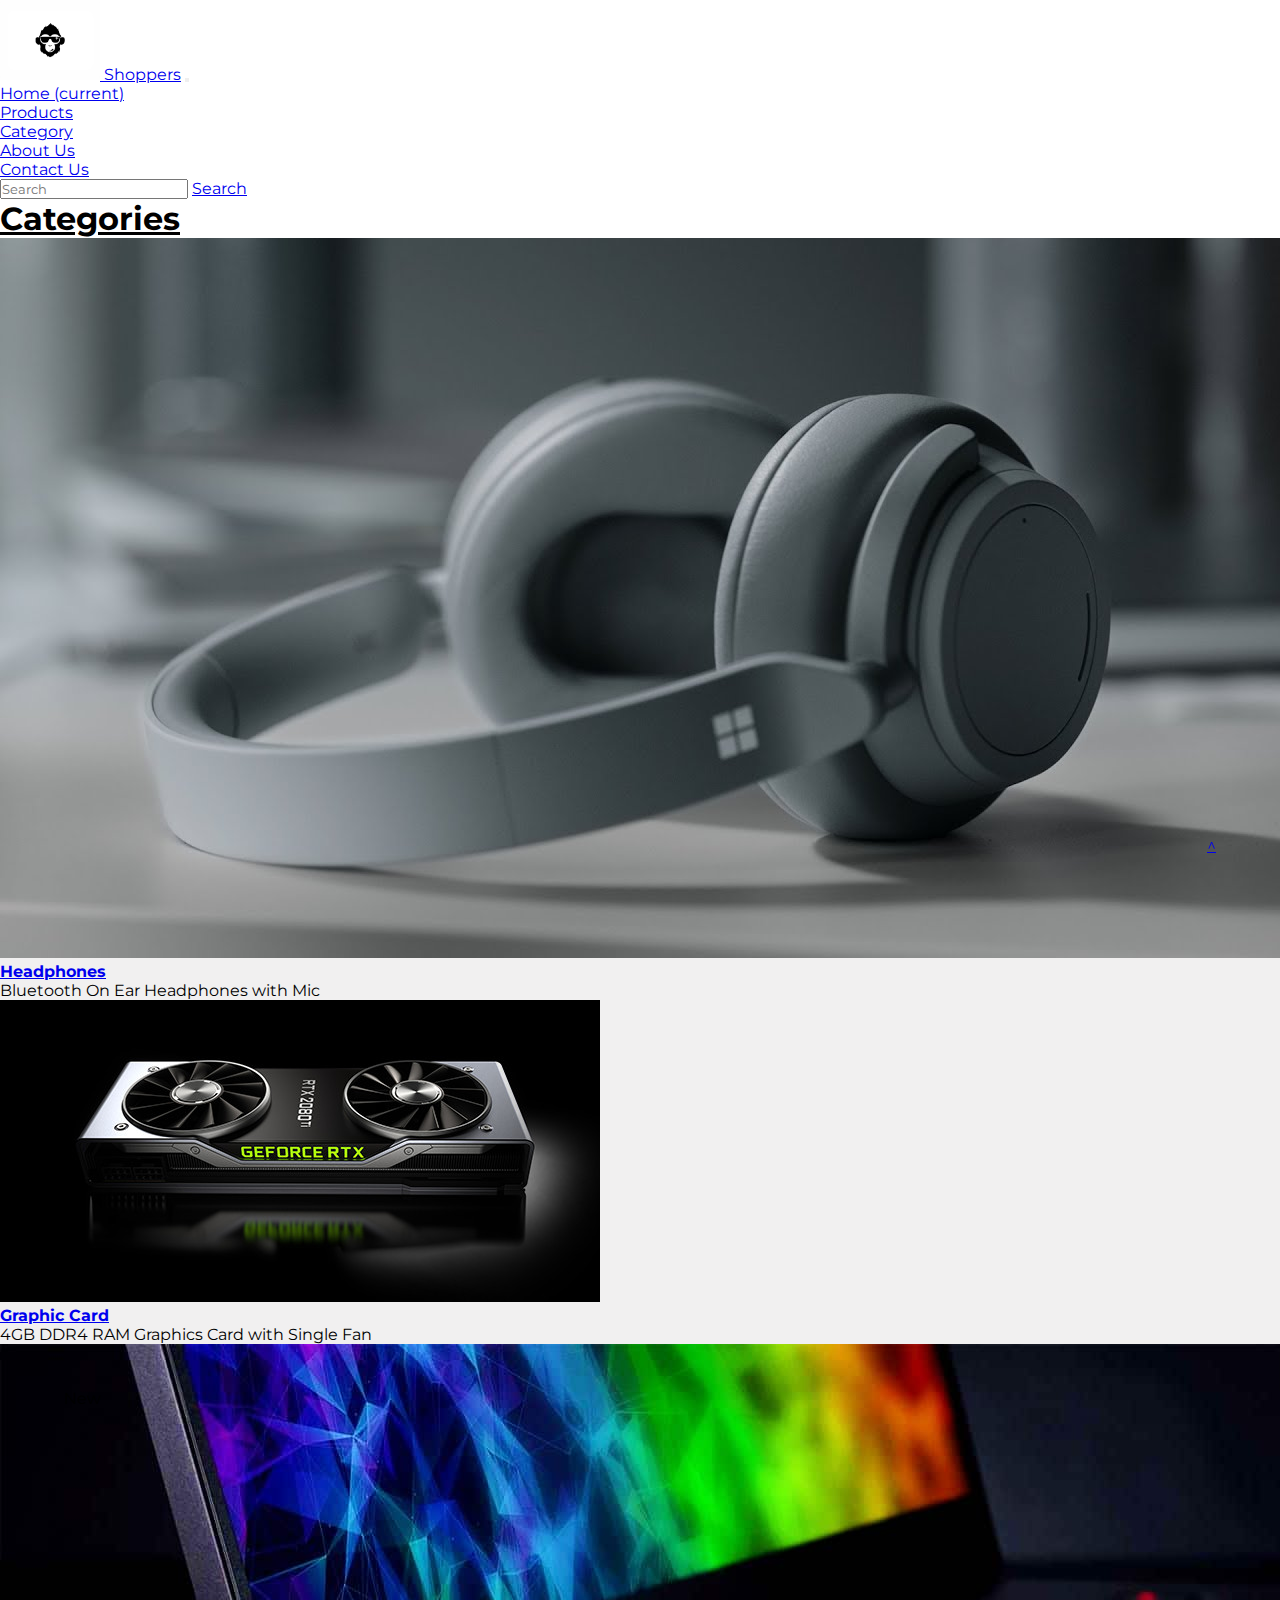
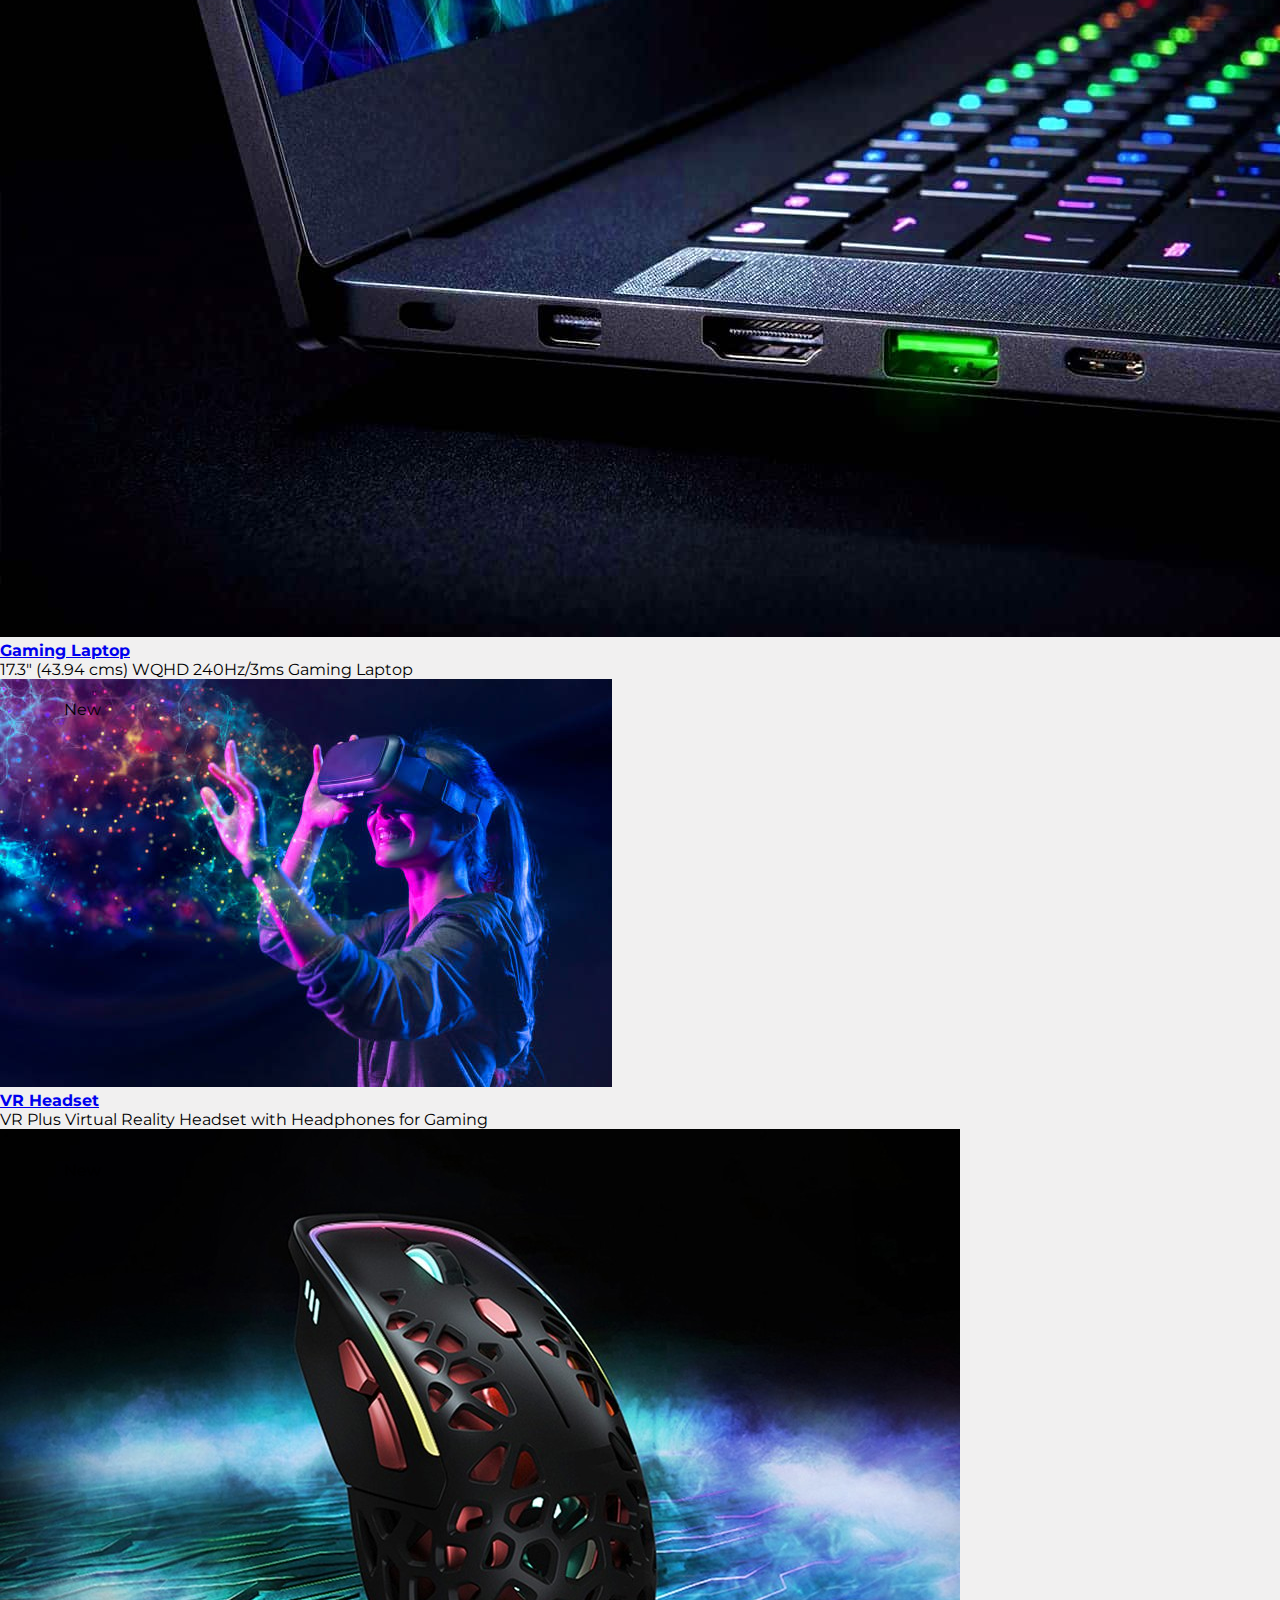
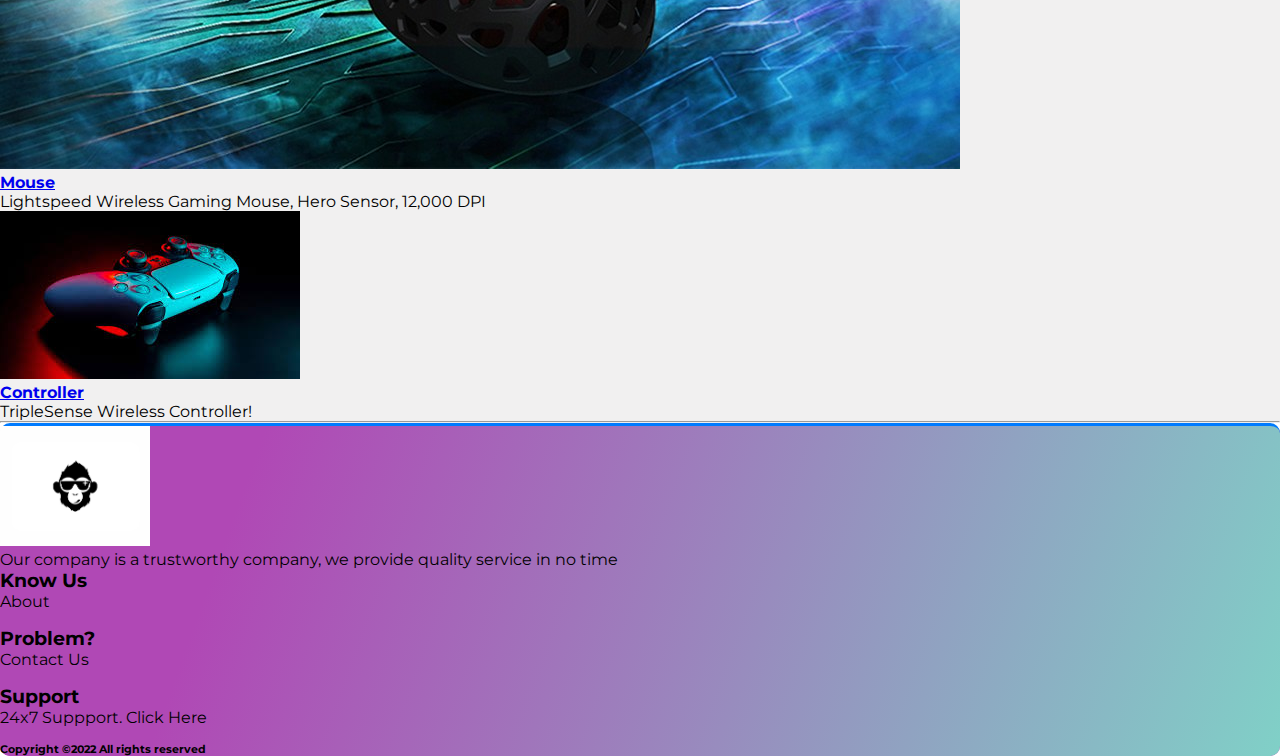
<file: category.html>
<!doctype html>
<html lang="en">

<head>
  <!-- Required meta tags -->
  <meta charset="utf-8">
  <meta name="viewport" content="width=device-width, initial-scale=1, shrink-to-fit=no">

  <!-- style.css For Custom Styling -->
  <link rel="stylesheet" href="style.css">


  <!-- Bootstrap CSS -->
  <link rel="stylesheet" href="https://cdn.jsdelivr.net/npm/bootstrap@4.5.3/dist/css/bootstrap.min.css"
    integrity="sha384-TX8t27EcRE3e/ihU7zmQxVncDAy5uIKz4rEkgIXeMed4M0jlfIDPvg6uqKI2xXr2" crossorigin="anonymous">

  <!-- fontawesome cdn link -->
    <link rel="stylesheet" href="https://cdnjs.cloudflare.com/ajax/libs/font-awesome/5.10.0/css/all.min.css"
        integrity="sha512-PgQMlq+nqFLV4ylk1gwUOgm6CtIIXkKwaIHp/PAIWHzig/lKZSEGKEysh0TCVbHJXCLN7WetD8TFecIky75ZfQ=="
        crossorigin="anonymous" />
  <title>Category Page</title>
</head>




<body id="top">

  <!--nav bar-->
  <section class="header_menu" id="header_menu">

    <div class="container-fluid px-0 shadow">
      <nav class="navbar navbar-expand-lg navbar-light bg-light">
        <a class="navbar-brand" href="index.html"><img src="Assets/logo.png" width="100px"
class="img img-fluid" alt="logo">
          Shoppers</a>
        <button class="navbar-toggler" type="button" data-toggle="collapse" data-target="#navbarSupportedContent"
          aria-controls="navbarSupportedContent" aria-expanded="false" aria-label="Toggle navigation">
          <span class="navbar-toggler-icon"></span>
        </button>



        <div class="collapse navbar-collapse" id="navbarSupportedContent">
          <ul class="navbar-nav mr-auto">
            <li class="nav-item active">
              <a class="nav-link" href="index.html">Home <span class="sr-only">
                  (current)</span></a>
            </li>
            <li class="nav-item">
              <a class="nav-link" href="product.html">Products</a>
            </li>
            <li class="nav-item">
              <a class="nav-link" href="category.html">Category</a>
            </li>
            <li class="nav-item">
              <a class="nav-link" href="about.html">About Us</a>
            </li>
            <li class="nav-item">
              <a class="nav-link" href="contact.html">Contact Us</a>
            </li>
          </ul>
          <form class="form-inline my-2 my-lg-0">
            <input class="form-control mr-sm-2" type="search" placeholder="Search" aria-label="Search">
            <a href = "search.html"
            <button class="btn btn-outline-success my-2 my-sm-0" type="submit">Search</button></a>
          </form>
        </div>
      </nav>
    </div>
  </section>





<!--category -->

    <section class="products py-5 my-5 bg-light" id="products">
<div class="container ">
<div class="section_title text-center mb-5">
<h1 class="text-capitalize">Categories</h1>
</div>
<div class="row mb-5">
<div class="col-md-4 col-12">
<div class="single_product shadow text-center p-1">
<div class="product_img">
<a href="product.html"><img src="Assets/product1.jpg"
class="img img-fluid rounded"
alt=""></a>
</div>
<div class="product-caption my-3">
<h4><a href="product.html">Headphones</a></h4>
</div>
<div class="mt-3">
<p>
Bluetooth On Ear Headphones with Mic
</p>
</div>
</div>
</div>
<div class="col-md-4 col-12">
<div class="single_product shadow text-center p-1 mt-small-5
mb-small-5">
<div class="product_img">
<a href="product.html"><img class="w-100" src="Assets/product2.jpg"
class="img img-fluid rounded"
alt=""></a>
<div class="new_product">
<span class="badge py-2 px-3 badge-pill
badge-danger">New</span>
</div>
</div>
<div class="product-caption my-3">
<h4><a href="product.html">Graphic Card</a></h4>
</div>
<div class="mt-3">
<p>
4GB DDR4 RAM Graphics Card with Single Fan
</p>
</div>
</div>
</div>
<div class="col-md-4 col-12">
<div class="single_product shadow text-center p-1">
<div class="product_img">
<a href="product.html"><img src="Assets/product3.jpg"
class="img img-fluid rounded"
alt=""></a>
<div class="new_product">
<span class="badge py-2 px-3 badge-pill
badge-danger">New</span>
</div>
</div>
<div class="product-caption my-3">
<h4><a href="product.html">Gaming Laptop</a></h4>
</div>
<div class="mt-3">
<p>
17.3" (43.94 cms) WQHD 240Hz/3ms Gaming Laptop
</p>
</div>
</div>
</div>
</div>
<div class="row">
<div class="col-md-4 col-12">
<div class="single_product shadow text-center p-1">
<div class="product_img">
<a href="product.html"><img src="Assets/product4.jpg"
class="img img-fluid rounded"
alt=""></a>
<div class="new_product">
<span class="badge py-2 px-3 badge-pill
badge-danger">New</span>
</div>
</div>
<div class="product-caption my-3">
<h4><a href="product.html">VR Headset</a></h4>
</div>
<div class="mt-3">
<p>
VR Plus Virtual Reality Headset with Headphones for Gaming
</p>
</div>
</div>
</div>
<div class="col-md-4 col-12">
<div class="single_product shadow text-center p-1 mt-small-5
mb-small-5">
<div class="product_img">
<a href="product.html"><img src="Assets/product5.jpg"
class="img img-fluid rounded"
alt=""></a>
<div class="new_product">
<span class="badge py-2 px-3 badge-pill
badge-danger">New</span>
</div>
</div>
<div class="product-caption my-3">
<h4><a href="product.html">Mouse</a></h4>
</div>
<div class="mt-3">
<p>
Lightspeed Wireless Gaming Mouse, Hero Sensor, 12,000 DPI
</p>
</div>
</div>
</div>
<div class="col-md-4 col-12">
<div class="single_product shadow text-center p-1">
<div class="product_img">
<a href="product.html"><img class="w-100" src="Assets/product6.jpg"
class="img img-fluid rounded"
alt=""></a>
</div>
<div class="product-caption my-3">
<h4><a href="product.html">Controller</a></h4>
</div>
<div class="mt-3">
<p>
TripleSense Wireless Controller!
</p>
</div>
</div>
</div>
</div>
</div>
</section>


  
  



  


  <!--footer-->
<hr>
  <section class="footer_section pt-5 pb-2" id="footer_section">
<footer>
  <div class="container-fluid">
    <div class="row">
      <div class="col-md-3 col-6 pl-5 pl-small-15">
        <div class="footer_title">
          <a href="index.html"><img src="Assets/logo.png" width="150px"
class="img img-fluid" alt="logo"></a>
        </div>
        <div>
Our company is a trustworthy company, we provide quality service in no time
        </div>
</div>
<div class="col-md-3 col-1">
<div class="footer_title pt-3 mb-3">
<h3>Know Us</h3>
</div>
<div class="footer_links">
<ul>
<li><a href="about.html">About</a></li>
</ul>
</div>
</div>
<div class="col-md-3 col-6">
<div class="footer_title pt-3 mb-3">
<h3>Problem?</h3>
</div>
<div class="footer_links">
<ul>
<li><a href="contact.html">Contact Us</a></li>
</ul>
</div>
</div>
<div class="col-md-3 col-6">
<div class="footer_title pt-3 mb-3">
<h3>Support</h3>
</div>
<div class="footer_links">
<ul>
<li><a href="contact.html">24x7 Suppport. Click Here</a></li>
</ul>
</div>
</div>
</div>
</div>
<div class="border-top">
<h6 class="text-center mt-3">Copyright ©2022 All rights reserved
</h6>
</div>
</footer>
</section>
<div class="backtop">
<a id="button" href="#top" class="btn btn-lg btn-outline-danger" role="button">
<i class="fas fa-chevron-up text-dark"></i>
 ^ 
</a>
</div>













  <script src="https://code.jquery.com/jquery-3.5.1.slim.min.js"
        integrity="sha384-DfXdz2htPH0lsSSs5nCTpuj/zy4C+OGpamoFVy38MVBnE+IbbVYUew+OrCXaRkfj"
        crossorigin="anonymous"></script>
    <script src="https://cdn.jsdelivr.net/npm/popper.js@1.16.1/dist/umd/popper.min.js"
        integrity="sha384-9/reFTGAW83EW2RDu2S0VKaIzap3H66lZH81PoYlFhbGU+6BZp6G7niu735Sk7lN"
        crossorigin="anonymous"></script>
    <script src="https://stackpath.bootstrapcdn.com/bootstrap/4.5.2/js/bootstrap.min.js"
        integrity="sha384-B4gt1jrGC7Jh4AgTPSdUtOBvfO8shuf57BaghqFfPlYxofvL8/KUEfYiJOMMV+rV"
        crossorigin="anonymous"></script>
</body>

</html>
</file>
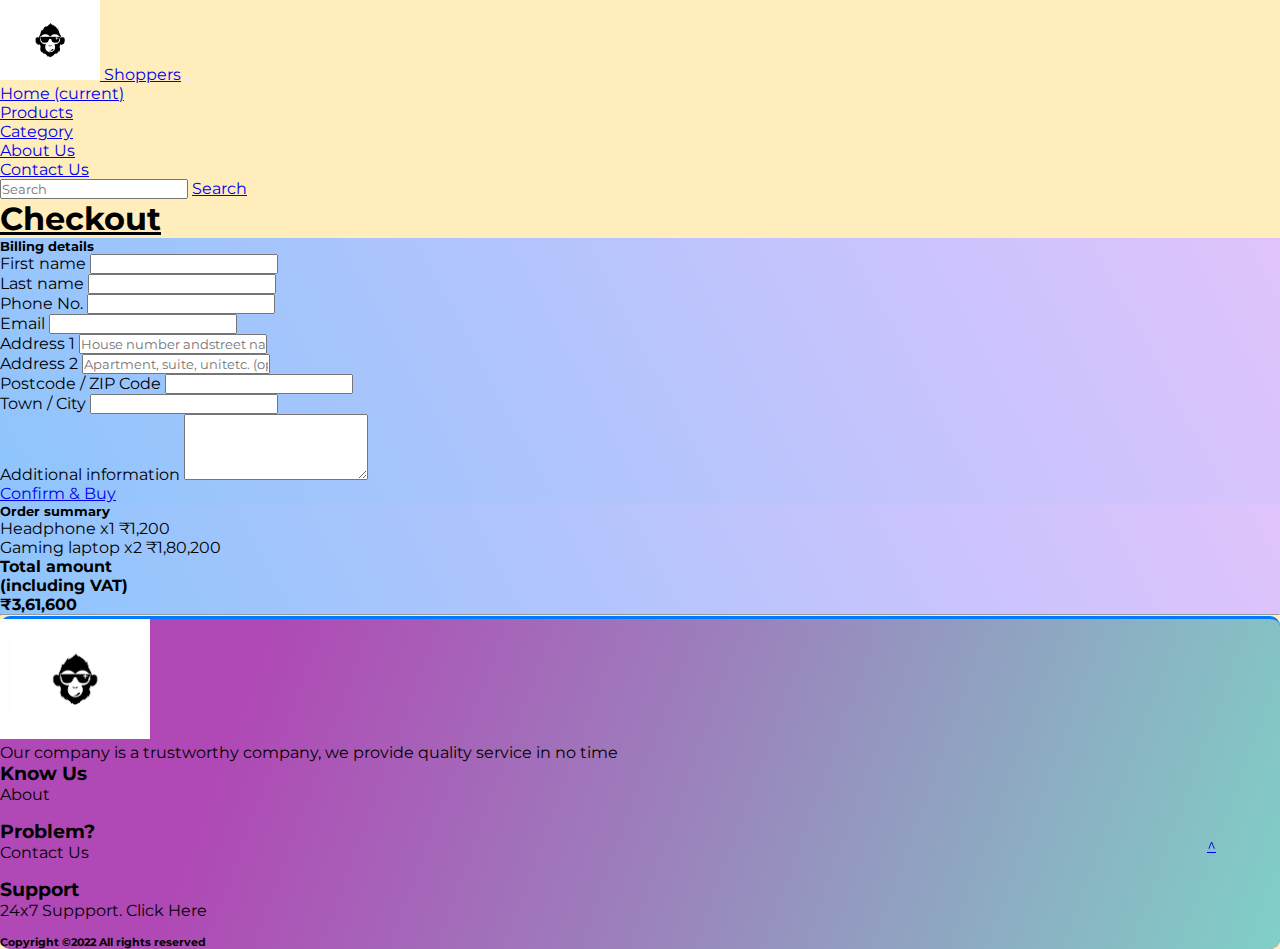
<file: checkout.html>
<!doctype html>
<html lang="en">

<head>
  <!-- Required meta tags -->
  <meta charset="utf-8">
  <meta name="viewport" content="width=device-width, initial-scale=1, shrink-to-fit=no">

  <!-- style.css For Custom Styling -->
  <link rel="stylesheet" href="style.css">


  <!-- Bootstrap CSS -->
  <link rel="stylesheet" href="https://cdn.jsdelivr.net/npm/bootstrap@4.5.3/dist/css/bootstrap.min.css"
    integrity="sha384-TX8t27EcRE3e/ihU7zmQxVncDAy5uIKz4rEkgIXeMed4M0jlfIDPvg6uqKI2xXr2" crossorigin="anonymous">

  <!-- fontawesome cdn link -->
    <link rel="stylesheet" href="https://cdnjs.cloudflare.com/ajax/libs/font-awesome/5.10.0/css/all.min.css"
        integrity="sha512-PgQMlq+nqFLV4ylk1gwUOgm6CtIIXkKwaIHp/PAIWHzig/lKZSEGKEysh0TCVbHJXCLN7WetD8TFecIky75ZfQ=="
        crossorigin="anonymous" />


  <style>
body
  {
    background:#FFEDBB;
  }
  
</style>
  
  <title>Checkout Page</title>
</head>




<body id="top">

  <!--nav bar-->
  <section class="header_menu" id="header_menu">

    <div class="container-fluid px-0 shadow">
      <nav class="navbar navbar-expand-lg navbar-light bg-light">
        <a class="navbar-brand" href="index.html"><img src="Assets/logo.png" width="100px"
class="img img-fluid" alt="logo">
          Shoppers</a>
        <button class="navbar-toggler" type="button" data-toggle="collapse" data-target="#navbarSupportedContent"
          aria-controls="navbarSupportedContent" aria-expanded="false" aria-label="Toggle navigation">
          <span class="navbar-toggler-icon"></span>
        </button>



        <div class="collapse navbar-collapse" id="navbarSupportedContent">
          <ul class="navbar-nav mr-auto">
            <li class="nav-item active">
              <a class="nav-link" href="index.html">Home <span class="sr-only">
                  (current)</span></a>
            </li>
            <li class="nav-item">
              <a class="nav-link" href="product.html">Products</a>
            </li>
            <li class="nav-item">
              <a class="nav-link" href="category.html">Category</a>
            </li>
            <li class="nav-item">
              <a class="nav-link" href="about.html">About Us</a>
            </li>
            <li class="nav-item">
              <a class="nav-link" href="contact.html">Contact Us</a>
            </li>
          </ul>
          <form class="form-inline my-2 my-lg-0">
            <input class="form-control mr-sm-2" type="search" placeholder="Search" aria-label="Search">
            <a href = "search.html"
            <button class="btn btn-outline-success my-2 my-sm-0" type="submit">Search</button></a>
          </form>
        </div>
      </nav>
    </div>
  </section>






  <!--checkout-->

  <section class="Checkout py-5 my-5" id="Checkout">
<div class="container ">
<div class="section_title text-center mb-5">
<h1 class="text-capitalize">Checkout</h1>
</div>
<div class="row">
<div class="col-lg-8">
<div class="card bg_checkout_1 pb-5">
<div class="card-body">
<h5 class="mb-5">Billing details</h5>

<div class="row">

<div class="col-lg-6">
<!-- First name -->
<div class="form-group mb-0 mb-lg-4">
<label for="firstName">First name</label>
<input type="text" id="firstName" class="form-control mb-0
mb-lg-2">
</div>
</div>
  
<div class="col-lg-6">
<!-- Last name -->
<div class="form-group md-outline">
<label for="lastName">Last name</label>
<input type="text" id="lastName" class="form-control">
</div>
</div>

</div>

<!-- Phone -->
<div class="form-group">
<label for="form18">Phone No.</label>
<input type="number" id="form18" class="form-control">
</div>
<!-- Email address -->
<div class="form-group">
<label for="form19">Email</label>
<input type="email" id="form19" class="form-control">
</div>
<!-- Address Part 1 -->
<div class="form-group">
<label for="form14">Address 1</label>
<input type="text" id="form14" placeholder="House number and
street name"
class="form-control">
</div>
<!-- Address Part 2 -->
<div class="form-group">
<label for="form15">Address 2</label>
<input type="text" id="form15" placeholder="Apartment, suite, unit
etc. (optional)"
class="form-control">
</div>
<!-- Postcode / ZIP -->
<div class="form-group">
<label for="form16">Postcode / ZIP Code</label>
<input type="text" id="form16" class="form-control">
</div>
<!-- Town / City -->
<div class="form-group">
<label for="form17">Town / City</label>
<input type="text" id="form17" class="form-control">
</div>
<!-- Additional information -->
<div class="form-group">
<label for="form76">Additional information</label>
<textarea id="form76" class="md-textarea form-control"
rows="4"></textarea>
</div>
<div class="text-center">
<a href="order_confirmation.html" class="btn btn-primary">
<i class="fa fa-check mr-2"></i>Confirm & Buy
</a>
</div>
</div>
</div>

</div>

<div class="col-lg-4 bg_checkout_1 h-25 rounded">

<div class="mb-3">
<div class="pt-4">
<h5 class="mb-3">Order summary</h5>
<ul class="list-group list-group-flush">
<li
class="list-group-item d-flex justify-content-between
align-items-center border-0 px-0 pb-2">
<span>Headphone</span>
<span>x1</span>
<span>₹1,200</span>
</li>
<li
class="list-group-item d-flex justify-content-between
align-items-center border-0 px-0 pb-2">
<span>Gaming laptop</span>
<span>x2</span>
<span>₹1,80,200</span>
</li>
<li
class="list-group-item d-flex justify-content-between
align-items-center border-top px-0 mb-3">
<div>
<strong>Total amount</strong>
<strong>
<p class="mb-0">(including VAT)</p>
</strong>
</div>
<span><strong>₹3,61,600</strong></span>
</li>
</ul>
</div>
</div>
</div>
</div>
</div>
</section>







  


  <!--footer-->
<hr>
  <section class="footer_section pt-5 pb-2" id="footer_section">
<footer>
  <div class="container-fluid">
    <div class="row">
      <div class="col-md-3 col-6 pl-5 pl-small-15">
        <div class="footer_title">
          <a href="index.html"><img src="Assets/logo.png" width="150px"
class="img img-fluid" alt="logo"></a>
        </div>
        <div>
Our company is a trustworthy company, we provide quality service in no time
        </div>
</div>
<div class="col-md-3 col-1">
<div class="footer_title pt-3 mb-3">
<h3>Know Us</h3>
</div>
<div class="footer_links">
<ul>
<li><a href="about.html">About</a></li>
</ul>
</div>
</div>
<div class="col-md-3 col-6">
<div class="footer_title pt-3 mb-3">
<h3>Problem?</h3>
</div>
<div class="footer_links">
<ul>
<li><a href="contact.html">Contact Us</a></li>
</ul>
</div>
</div>
<div class="col-md-3 col-6">
<div class="footer_title pt-3 mb-3">
<h3>Support</h3>
</div>
<div class="footer_links">
<ul>
<li><a href="contact.html">24x7 Suppport. Click Here</a></li>
</ul>
</div>
</div>
</div>
</div>
<div class="border-top">
<h6 class="text-center mt-3">Copyright ©2022 All rights reserved
</h6>
</div>
</footer>
</section>
<div class="backtop">
<a id="button" href="#top" class="btn btn-lg btn-outline-danger" role="button">
<i class="fas fa-chevron-up text-dark"></i>
 ^ 
</a>
</div>













  <script src="https://code.jquery.com/jquery-3.5.1.slim.min.js"
        integrity="sha384-DfXdz2htPH0lsSSs5nCTpuj/zy4C+OGpamoFVy38MVBnE+IbbVYUew+OrCXaRkfj"
        crossorigin="anonymous"></script>
    <script src="https://cdn.jsdelivr.net/npm/popper.js@1.16.1/dist/umd/popper.min.js"
        integrity="sha384-9/reFTGAW83EW2RDu2S0VKaIzap3H66lZH81PoYlFhbGU+6BZp6G7niu735Sk7lN"
        crossorigin="anonymous"></script>
    <script src="https://stackpath.bootstrapcdn.com/bootstrap/4.5.2/js/bootstrap.min.js"
        integrity="sha384-B4gt1jrGC7Jh4AgTPSdUtOBvfO8shuf57BaghqFfPlYxofvL8/KUEfYiJOMMV+rV"
        crossorigin="anonymous"></script>
</body>

</html>
</file>
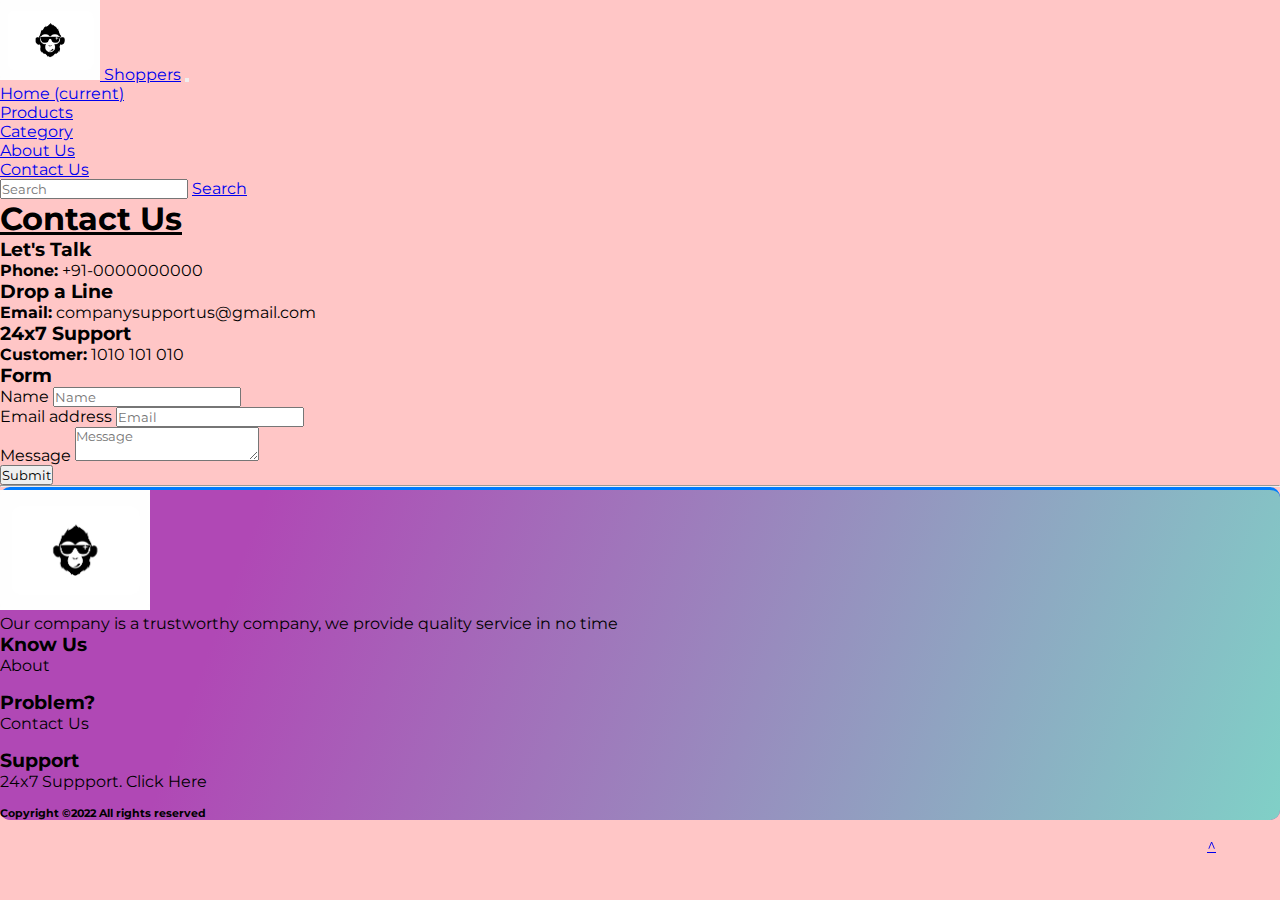
<file: contact.html>
<!doctype html>
<html lang="en">

<head>
  <!-- Required meta tags -->
  <meta charset="utf-8">
  <meta name="viewport" content="width=device-width, initial-scale=1, shrink-to-fit=no">

  <!-- style.css For Custom Styling -->
  <link rel="stylesheet" href="style.css">


  <!-- Bootstrap CSS -->
  <link rel="stylesheet" href="https://cdn.jsdelivr.net/npm/bootstrap@4.5.3/dist/css/bootstrap.min.css"
    integrity="sha384-TX8t27EcRE3e/ihU7zmQxVncDAy5uIKz4rEkgIXeMed4M0jlfIDPvg6uqKI2xXr2" crossorigin="anonymous">

  <!-- fontawesome cdn link -->
    <link rel="stylesheet" href="https://cdnjs.cloudflare.com/ajax/libs/font-awesome/5.10.0/css/all.min.css"
        integrity="sha512-PgQMlq+nqFLV4ylk1gwUOgm6CtIIXkKwaIHp/PAIWHzig/lKZSEGKEysh0TCVbHJXCLN7WetD8TFecIky75ZfQ=="
        crossorigin="anonymous" />


<style>
body
  {
    background:#FFC6C6;
  }
  
</style>
  
  <title>Contact Us</title>
</head>




<body id="top">

  <!--nav bar-->
  <section class="header_menu" id="header_menu">

    <div class="container-fluid px-0 shadow">
      <nav class="navbar navbar-expand-lg navbar-light bg-light">
        <a class="navbar-brand" href="index.html"><img src="Assets/logo.png" width="100px"
class="img img-fluid" alt="logo">
          Shoppers</a>
        <button class="navbar-toggler" type="button" data-toggle="collapse" data-target="#navbarSupportedContent"
          aria-controls="navbarSupportedContent" aria-expanded="false" aria-label="Toggle navigation">
          <span class="navbar-toggler-icon"></span>
        </button>



        <div class="collapse navbar-collapse" id="navbarSupportedContent">
          <ul class="navbar-nav mr-auto">
            <li class="nav-item active">
              <a class="nav-link" href="index.html">Home <span class="sr-only">
                  (current)</span></a>
            </li>
            <li class="nav-item">
              <a class="nav-link" href="product.html">Products</a>
            </li>
            <li class="nav-item">
              <a class="nav-link" href="category.html">Category</a>
            </li>
            <li class="nav-item">
              <a class="nav-link" href="about.html">About Us</a>
            </li>
            <li class="nav-item">
              <a class="nav-link" href="contact.html">Contact Us</a>
            </li>
          </ul>
          <form class="form-inline my-2 my-lg-0">
            <input class="form-control mr-sm-2" type="search" placeholder="Search" aria-label="Search">
            <a href = "search.html"
            <button class="btn btn-outline-success my-2 my-sm-0" type="submit">Search</button></a>
          </form>
        </div>
      </nav>
    </div>
  </section>





  <!--contact-->

  <section class="contact py-5 my-5" id="contact">
<div class="container ">
<div class="section_title text-center mb-5">
<h1 class="text-capitalize">Contact Us</h1>
</div>
<div class="row mb-5">
<div class="col-md-4 col-12">
<div class="border border-success rounded shadow text-center p-3">
<div class="mb-4">
<i class="fas fa-phone-alt fa-3x"></i>
</div>
<div>
<h3>Let's Talk</h3>
<p><b>Phone:</b> +91-0000000000</p>
</div>
</div>
</div>
<div class="col-md-4 col-12">
<div class="border border-success rounded shadow text-center p-3">
<div class="mb-4">
<i class="fas fa-envelope-open fa-3x"></i>
</div>
<div>
<h3>Drop a Line</h3>
<p><b>Email:</b> companysupportus@gmail.com</p>
</div>
</div>
</div>
<div class="col-md-4 col-12">
<div class="border border-success rounded shadow text-center p-3">
<div class="mb-4">
<i class="far fa-life-ring fa-3x"></i>
</div>
<div>
<h3>24x7 Support</h3>
<p><b>Customer:</b> 1010 101 010</p>
</div>
</div>
</div>
</div>
<div class="row">
<div class="col-md-8 col-10 mx-auto mb-3 my-5 py-5 border shadow">
<h3 class="text-center mb-3">Form</h3>
<form action="contact.html" method="POST" id="form">
<div class="form-group">
<label>Name</label>
<input name="name" id="name" type="text" placeholder="Name"
class="form-control">
</div>
<div class="form-group">
<label>Email address</label>
<input name="email" id="email" type="email" placeholder="Email"
class="form-control">
</div>
<div class="form-group">
<label>Message</label>
<textarea name="msg" id="msg" class="form-control"
placeholder="Message"></textarea>
</div>
<button type="submit" class="btn btn-primary
btn-block">Submit</button>
</form>
</div>
</div>
</div>
</section>
  <hr>







  


  <!--footer-->

  <section class="footer_section pt-5 pb-2" id="footer_section">
<footer>
  <div class="container-fluid">
    <div class="row">
      <div class="col-md-3 col-6 pl-5 pl-small-15">
        <div class="footer_title">
          <a href="index.html"><img src="Assets/logo.png" width="150px"
class="img img-fluid" alt="logo"></a>
        </div>
        <div>
Our company is a trustworthy company, we provide quality service in no time
        </div>
</div>
<div class="col-md-3 col-1">
<div class="footer_title pt-3 mb-3">
<h3>Know Us</h3>
</div>
<div class="footer_links">
<ul>
<li><a href="about.html">About</a></li>
</ul>
</div>
</div>
<div class="col-md-3 col-6">
<div class="footer_title pt-3 mb-3">
<h3>Problem?</h3>
</div>
<div class="footer_links">
<ul>
<li><a href="contact.html">Contact Us</a></li>
</ul>
</div>
</div>
<div class="col-md-3 col-6">
<div class="footer_title pt-3 mb-3">
<h3>Support</h3>
</div>
<div class="footer_links">
<ul>
<li><a href="contact.html">24x7 Suppport. Click Here</a></li>
</ul>
</div>
</div>
</div>
</div>
<div class="border-top">
<h6 class="text-center mt-3">Copyright ©2022 All rights reserved
</h6>
</div>
</footer>
</section>
<div class="backtop">
<a id="button" href="#top" class="btn btn-lg btn-outline-danger" role="button">
<i class="fas fa-chevron-up text-dark"></i>
 ^ 
</a>
</div>













  <script src="https://code.jquery.com/jquery-3.5.1.slim.min.js"
        integrity="sha384-DfXdz2htPH0lsSSs5nCTpuj/zy4C+OGpamoFVy38MVBnE+IbbVYUew+OrCXaRkfj"
        crossorigin="anonymous"></script>
    <script src="https://cdn.jsdelivr.net/npm/popper.js@1.16.1/dist/umd/popper.min.js"
        integrity="sha384-9/reFTGAW83EW2RDu2S0VKaIzap3H66lZH81PoYlFhbGU+6BZp6G7niu735Sk7lN"
        crossorigin="anonymous"></script>
    <script src="https://stackpath.bootstrapcdn.com/bootstrap/4.5.2/js/bootstrap.min.js"
        integrity="sha384-B4gt1jrGC7Jh4AgTPSdUtOBvfO8shuf57BaghqFfPlYxofvL8/KUEfYiJOMMV+rV"
        crossorigin="anonymous"></script>
</body>



</html>
</file>
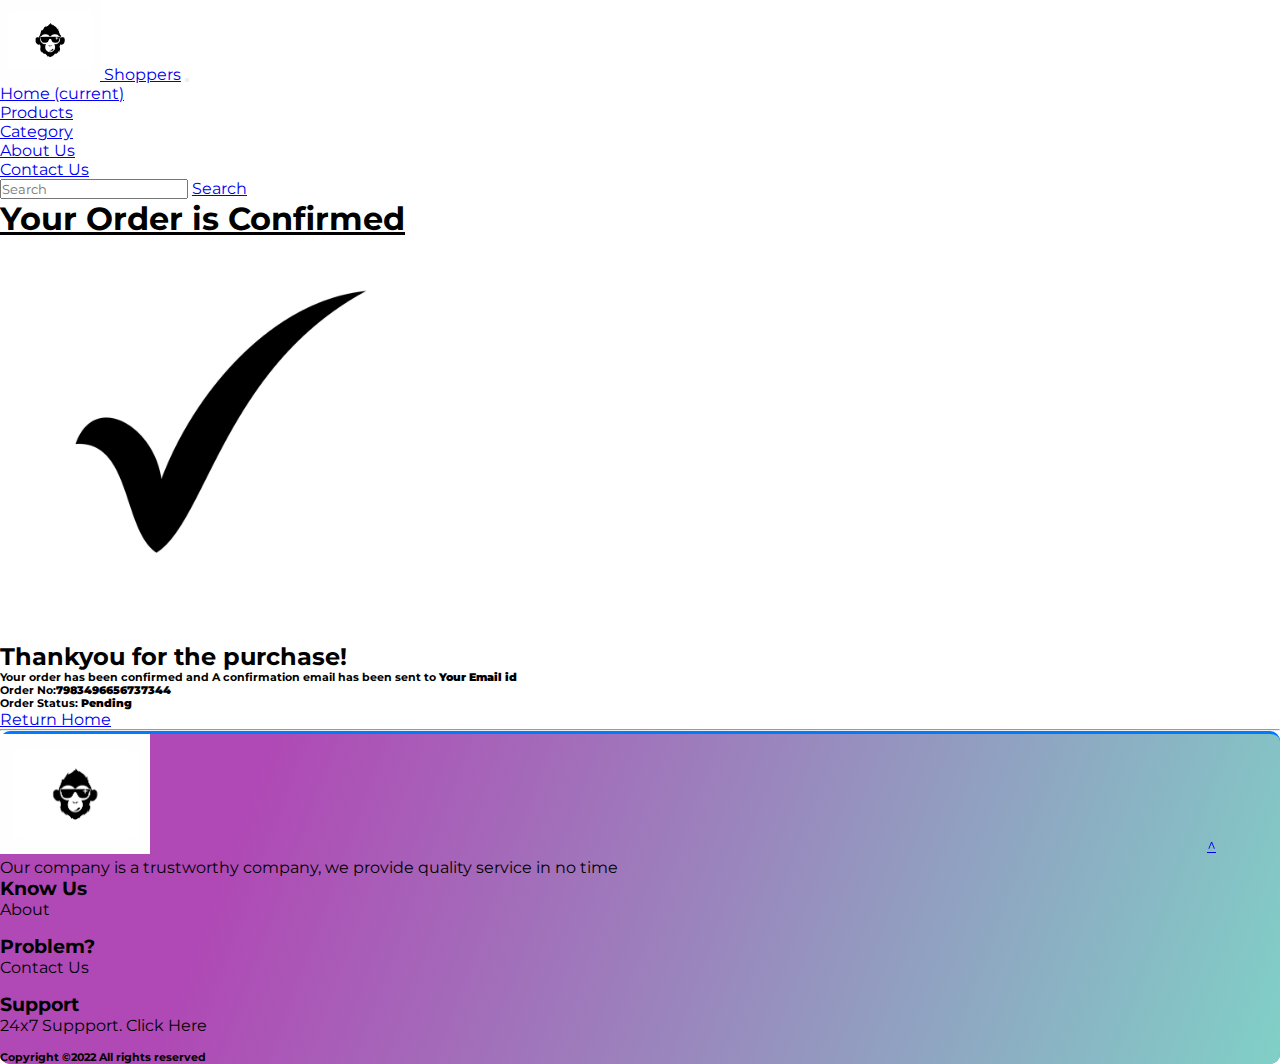
<file: order_confirmation.html>
<!doctype html>
<html lang="en">

<head>
  <!-- Required meta tags -->
  <meta charset="utf-8">
  <meta name="viewport" content="width=device-width, initial-scale=1, shrink-to-fit=no">

  <!-- style.css For Custom Styling -->
  <link rel="stylesheet" href="style.css">


  <!-- Bootstrap CSS -->
  <link rel="stylesheet" href="https://cdn.jsdelivr.net/npm/bootstrap@4.5.3/dist/css/bootstrap.min.css"
    integrity="sha384-TX8t27EcRE3e/ihU7zmQxVncDAy5uIKz4rEkgIXeMed4M0jlfIDPvg6uqKI2xXr2" crossorigin="anonymous">

  <!-- fontawesome cdn link -->
    <link rel="stylesheet" href="https://cdnjs.cloudflare.com/ajax/libs/font-awesome/5.10.0/css/all.min.css"
        integrity="sha512-PgQMlq+nqFLV4ylk1gwUOgm6CtIIXkKwaIHp/PAIWHzig/lKZSEGKEysh0TCVbHJXCLN7WetD8TFecIky75ZfQ=="
        crossorigin="anonymous" />

  <title>Order Confirmation Page</title>
</head>




<body id="top">

  <!--nav bar-->
  <section class="header_menu" id="header_menu">

    <div class="container-fluid px-0 shadow">
      <nav class="navbar navbar-expand-lg navbar-light bg-light">
        <a class="navbar-brand" href="index.html"><img src="Assets/logo.png" width="100px"
class="img img-fluid" alt="logo">
          Shoppers</a>
        <button class="navbar-toggler" type="button" data-toggle="collapse" data-target="#navbarSupportedContent"
          aria-controls="navbarSupportedContent" aria-expanded="false" aria-label="Toggle navigation">
          <span class="navbar-toggler-icon"></span>
        </button>



        <div class="collapse navbar-collapse" id="navbarSupportedContent">
          <ul class="navbar-nav mr-auto">
            <li class="nav-item active">
              <a class="nav-link" href="index.html">Home <span class="sr-only">
                  (current)</span></a>
            </li>
            <li class="nav-item">
              <a class="nav-link" href="product.html">Products</a>
            </li>
            <li class="nav-item">
              <a class="nav-link" href="category.html">Category</a>
            </li>
            <li class="nav-item">
              <a class="nav-link" href="about.html">About Us</a>
            </li>
            <li class="nav-item">
              <a class="nav-link" href="contact.html">Contact Us</a>
            </li>
          </ul>
          <form class="form-inline my-2 my-lg-0">
            <input class="form-control mr-sm-2" type="search" placeholder="Search" aria-label="Search">
            <a href = "search.html"
            <button class="btn btn-outline-success my-2 my-sm-0" type="submit">Search</button></a>
          </form>
        </div>
      </nav>
    </div>
  </section>







  <!--order confirmation-->

<section class="order_confirmation py-5 my-5" id="order_confirmation">

<div class="container ">

<div class="section_title text-center mb-5">

<h1 class="text-capitalize">Your Order is Confirmed</h1>

</div>

<div class="row">

<div class="col-md-6 mx-auto text-center">

<div>

<img src="Assets/confirms.webp" class="ing ing-fluid" width="400px" height="400px" alt="image">

</div>

<div>

<h2>Thankyou for the purchase!</h2>

<h6>Your order has been confirmed and A confirmation email has been sent to <b>Your Email id</b></h6> <h6><span class="ar-2">Order No:</span><span><b>7983496656737344</b></span></h6>

<h6>

<span class="mr-2">Order Status:</span>

<span>

<b>

<span class="badge badge-danger">Pending</span>

</b>

</span>

</h6>

<a href="index.html" class="btn btn-primary btn-lg mt-5">Return Home</a>

</div>

</div>

</div>

</div>

</section>






  


  <!--footer-->
<hr>
  <section class="footer_section pt-5 pb-2" id="footer_section">
<footer>
  <div class="container-fluid">
    <div class="row">
      <div class="col-md-3 col-6 pl-5 pl-small-15">
        <div class="footer_title">
          <a href="index.html"><img src="Assets/logo.png" width="150px"
class="img img-fluid" alt="logo"></a>
        </div>
        <div>
Our company is a trustworthy company, we provide quality service in no time
        </div>
</div>
<div class="col-md-3 col-1">
<div class="footer_title pt-3 mb-3">
<h3>Know Us</h3>
</div>
<div class="footer_links">
<ul>
<li><a href="about.html">About</a></li>
</ul>
</div>
</div>
<div class="col-md-3 col-6">
<div class="footer_title pt-3 mb-3">
<h3>Problem?</h3>
</div>
<div class="footer_links">
<ul>
<li><a href="contact.html">Contact Us</a></li>
</ul>
</div>
</div>
<div class="col-md-3 col-6">
<div class="footer_title pt-3 mb-3">
<h3>Support</h3>
</div>
<div class="footer_links">
<ul>
<li><a href="contact.html">24x7 Suppport. Click Here</a></li>
</ul>
</div>
</div>
</div>
</div>
<div class="border-top">
<h6 class="text-center mt-3">Copyright ©2022 All rights reserved
</h6>
</div>
</footer>
</section>
<div class="backtop">
<a id="button" href="#top" class="btn btn-lg btn-outline-danger" role="button">
<i class="fas fa-chevron-up text-dark"></i>
 ^ 
</a>
</div>













  <script src="https://code.jquery.com/jquery-3.5.1.slim.min.js"
        integrity="sha384-DfXdz2htPH0lsSSs5nCTpuj/zy4C+OGpamoFVy38MVBnE+IbbVYUew+OrCXaRkfj"
        crossorigin="anonymous"></script>
    <script src="https://cdn.jsdelivr.net/npm/popper.js@1.16.1/dist/umd/popper.min.js"
        integrity="sha384-9/reFTGAW83EW2RDu2S0VKaIzap3H66lZH81PoYlFhbGU+6BZp6G7niu735Sk7lN"
        crossorigin="anonymous"></script>
    <script src="https://stackpath.bootstrapcdn.com/bootstrap/4.5.2/js/bootstrap.min.js"
        integrity="sha384-B4gt1jrGC7Jh4AgTPSdUtOBvfO8shuf57BaghqFfPlYxofvL8/KUEfYiJOMMV+rV"
        crossorigin="anonymous"></script>
</body>

</html>
</file>
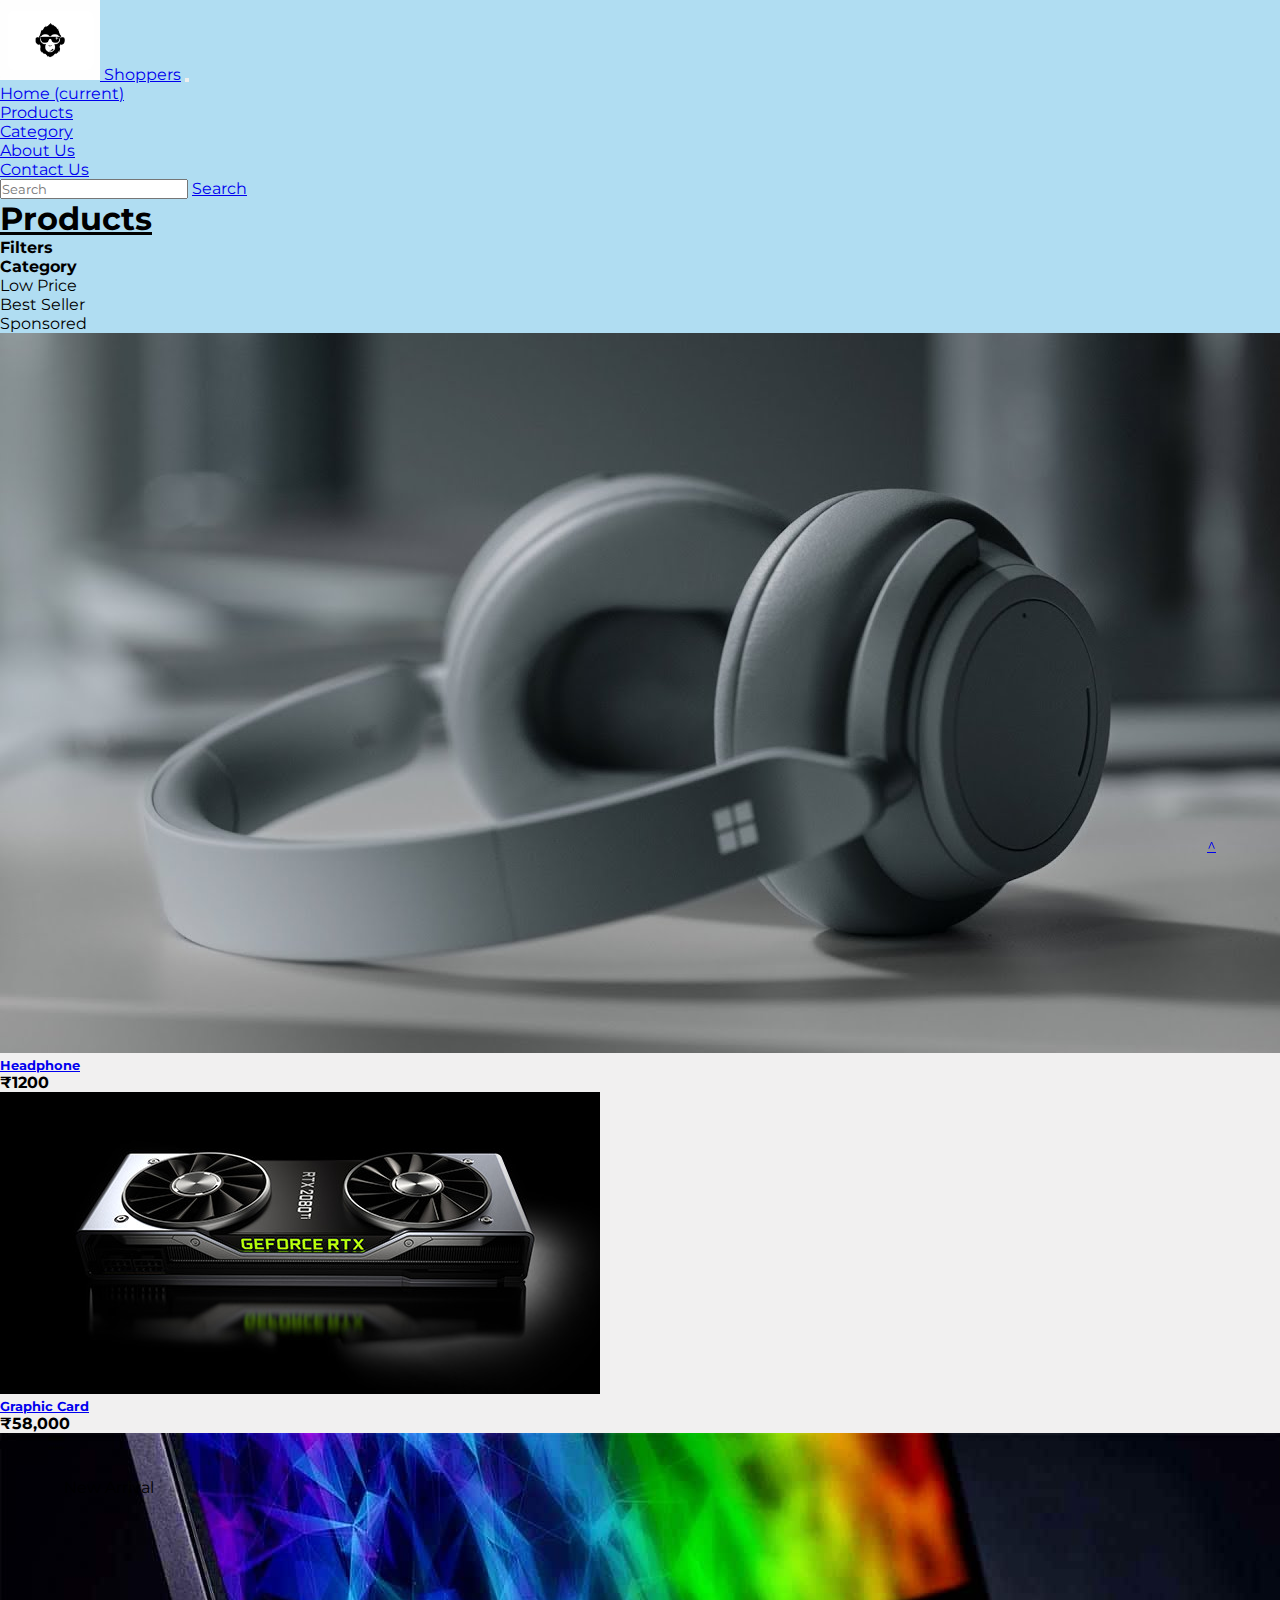
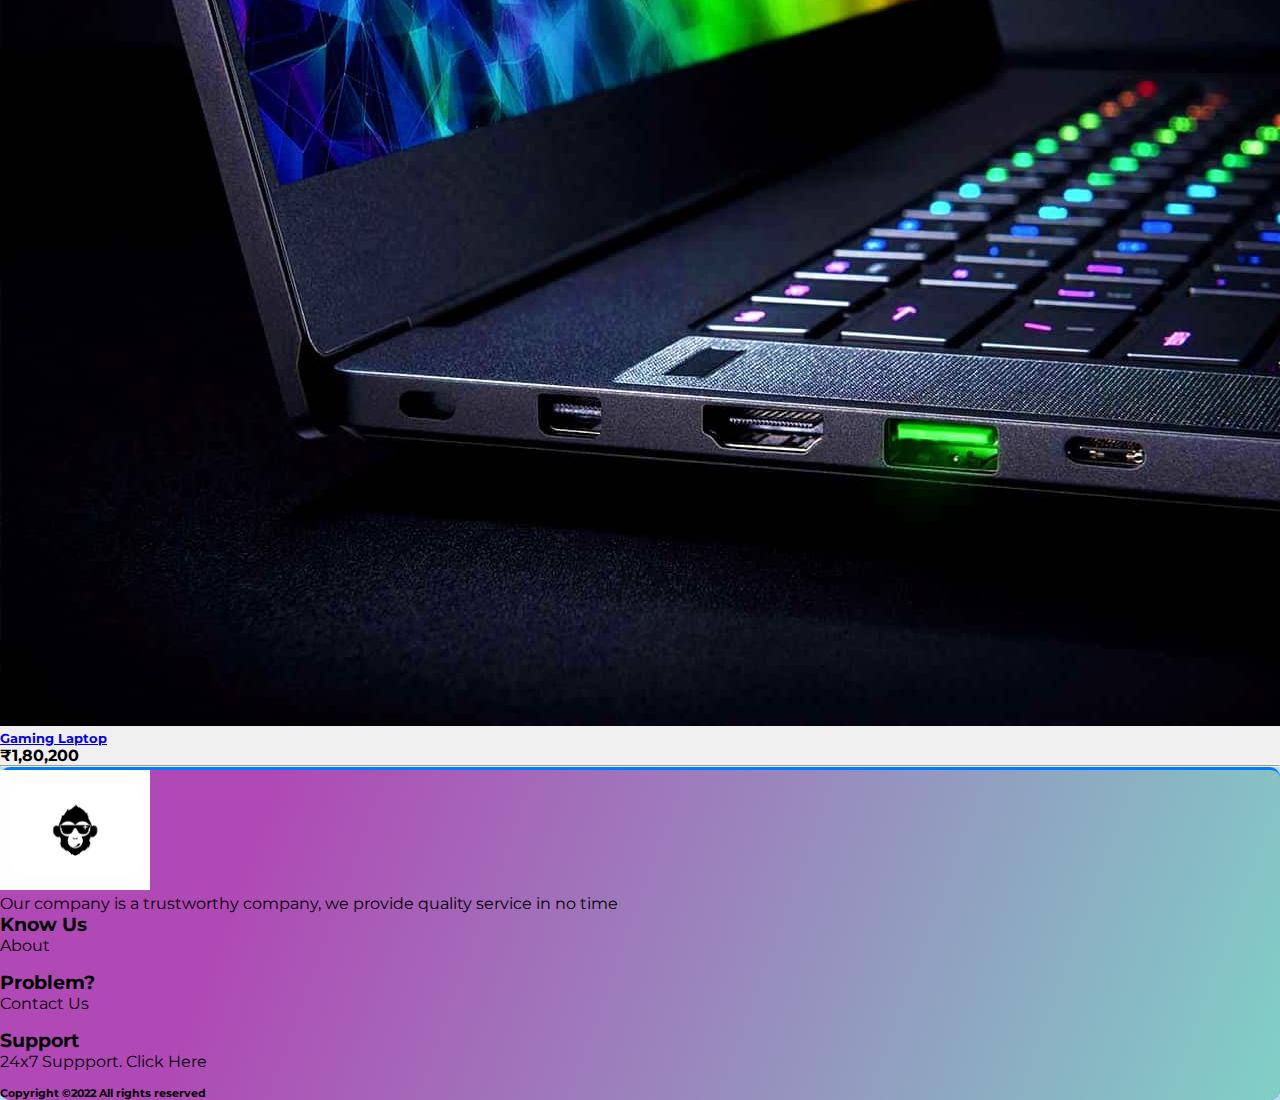
<file: product.html>
<!doctype html>
<html lang="en">

<head>
  <!-- Required meta tags -->
  <meta charset="utf-8">
  <meta name="viewport" content="width=device-width, initial-scale=1, shrink-to-fit=no">

  <!-- style.css For Custom Styling -->
  <link rel="stylesheet" href="style.css">


  <!-- Bootstrap CSS -->
  <link rel="stylesheet" href="https://cdn.jsdelivr.net/npm/bootstrap@4.5.3/dist/css/bootstrap.min.css"
    integrity="sha384-TX8t27EcRE3e/ihU7zmQxVncDAy5uIKz4rEkgIXeMed4M0jlfIDPvg6uqKI2xXr2" crossorigin="anonymous">

  <!-- fontawesome cdn link -->
    <link rel="stylesheet" href="https://cdnjs.cloudflare.com/ajax/libs/font-awesome/5.10.0/css/all.min.css"
        integrity="sha512-PgQMlq+nqFLV4ylk1gwUOgm6CtIIXkKwaIHp/PAIWHzig/lKZSEGKEysh0TCVbHJXCLN7WetD8TFecIky75ZfQ=="
        crossorigin="anonymous" />

  <title>Products Page</title>

  <style>
body
  {
    background:#B0DDF2;
  }
  
</style>
</head>




<body id="top">

  <!--nav bar-->
  <section class="header_menu" id="header_menu">

    <div class="container-fluid px-0 shadow">
      <nav class="navbar navbar-expand-lg navbar-light bg-light">
        <a class="navbar-brand" href="index.html"><img src="Assets/logo.png" width="100px"
class="img img-fluid" alt="logo">
          Shoppers</a>
        <button class="navbar-toggler" type="button" data-toggle="collapse" data-target="#navbarSupportedContent"
          aria-controls="navbarSupportedContent" aria-expanded="false" aria-label="Toggle navigation">
          <span class="navbar-toggler-icon"></span>
        </button>



        <div class="collapse navbar-collapse" id="navbarSupportedContent">
          <ul class="navbar-nav mr-auto">
            <li class="nav-item active">
              <a class="nav-link" href="index.html">Home <span class="sr-only">
                  (current)</span></a>
            </li>
            <li class="nav-item">
              <a class="nav-link" href="product.html">Products</a>
            </li>
            <li class="nav-item">
              <a class="nav-link" href="category.html">Category</a>
            </li>
            <li class="nav-item">
              <a class="nav-link" href="about.html">About Us</a>
            </li>
            <li class="nav-item">
              <a class="nav-link" href="contact.html">Contact Us</a>
            </li>
          </ul>
          <form class="form-inline my-2 my-lg-0">
            <input class="form-control mr-sm-2" type="search" placeholder="Search" aria-label="Search">
            <a href = "search.html"
            <button class="btn btn-outline-success my-2 my-sm-0" type="submit">Search</button></a>
          </form>
        </div>
      </nav>
    </div>
  </section>




<!-- details-->

<section class="products py-5 my-5" id="products">
<div class="container ">
<div class="section_title text-center mb-5">
<h1 class="text-capitalize">Products</h1>
</div>
<div class="row">
<div class="col-md-3 border-right mb-small-5">
<h4 class="mb-5 border-bottom">Filters</h4>
<div class="mb-5">
<label><b>Category</b></label>
<ul class="list-group">
<li class="list-group-item">Low Price</li>
<li class="list-group-item">Best Seller</li>
<li class="list-group-item">Sponsored</li>
</ul>
</div>
</div>
<div class="col-md-9">
<div class="row mb-5">
<div class="col-md-4 col-12">
<div class="single_product shadow text-center p-1">
<div class="product_img">
<a href="product1_detail.html"><img
src="Assets/product1.jpg" class="img img-fluid"
alt=""></a>
</div>
<div class="product-caption my-3">
<div class="product-ratting">
<i class="fas fa-star"></i>
<i class="fas fa-star"></i>
<i class="fas fa-star"></i>
<i class="fas fa-star"></i>
<i class="far fa-star"></i>
</div>
<h5><a href="product1_detail.html">Headphone</a></h5>
<div class="price">
<b><span class="mr-1">₹</span><span>1200</span></b>
</div>
</div>
</div>
</div>
<div class="col-md-4 col-12">
<div class="single_product shadow text-center p-1 mt-small-5
mb-small-5">
<div class="product_img">
<a href="product2_detail.html"><img
src="Assets/product2.jpg" class="img img-fluid"
alt=""></a>
<div class="new_product">
<span class="badge py-2 px-3 badge-pill
badge-danger">New</span>
</div>
</div>
<div class="product-caption my-3">
<div class="product-ratting">
<i class="fas fa-star"></i>
<i class="fas fa-star"></i>
<i class="fas fa-star"></i>
<i class="fas fa-star"></i>
<i class="fas fa-star"></i>
</div>
<h5><a href="product2_detail.html">Graphic Card</a></h5>
<div class="price">
<b><span class="mr-1">₹</span><span>58,000</span></b>
</div>
</div>
</div>
</div>
<div class="col-md-4 col-12">
<div class="single_product shadow text-center p-1">
<div class="product_img">
<a href="product3_detail.html"><img
src="Assets/product3.jpg" class="img img-fluid"
alt=""></a>
<div class="new_product">
<span class="badge py-2 px-3 badge-pill
badge-danger">New Arrival</span>
</div>
</div>
<div class="product-caption my-3">
<div class="product-ratting">
<i class="fas fa-star"></i>
<i class="fas fa-star"></i>
<i class="fas fa-star"></i>
<i class="fas fa-star"></i>
<i class="fas fa-star"></i>
</div>
<h5><a href="product3_detail.html">Gaming Laptop</a></h5>
<div class="price">
<b><span class="mr-1">₹</span><span>1,80,200</span></b>
</div>
</div>
</div>
</div>
</div>
</div>
</div>
</div>
</section>



  


  <!--footer-->
<hr>
  <section class="footer_section pt-5 pb-2" id="footer_section">
<footer>
  <div class="container-fluid">
    <div class="row">
      <div class="col-md-3 col-6 pl-5 pl-small-15">
        <div class="footer_title">
          <a href="index.html"><img src="Assets/logo.png" width="150px"
class="img img-fluid" alt="logo"></a>
        </div>
        <div>
Our company is a trustworthy company, we provide quality service in no time
        </div>
</div>
<div class="col-md-3 col-1">
<div class="footer_title pt-3 mb-3">
<h3>Know Us</h3>
</div>
<div class="footer_links">
<ul>
<li><a href="about.html">About</a></li>
</ul>
</div>
</div>
<div class="col-md-3 col-6">
<div class="footer_title pt-3 mb-3">
<h3>Problem?</h3>
</div>
<div class="footer_links">
<ul>
<li><a href="contact.html">Contact Us</a></li>
</ul>
</div>
</div>
<div class="col-md-3 col-6">
<div class="footer_title pt-3 mb-3">
<h3>Support</h3>
</div>
<div class="footer_links">
<ul>
<li><a href="contact.html">24x7 Suppport. Click Here</a></li>
</ul>
</div>
</div>
</div>
</div>
<div class="border-top">
<h6 class="text-center mt-3">Copyright ©2022 All rights reserved
</h6>
</div>
</footer>
</section>
<div class="backtop">
<a id="button" href="#top" class="btn btn-lg btn-outline-danger" role="button">
<i class="fas fa-chevron-up text-dark"></i>
 ^ 
</a>
</div>













  <script src="https://code.jquery.com/jquery-3.5.1.slim.min.js"
        integrity="sha384-DfXdz2htPH0lsSSs5nCTpuj/zy4C+OGpamoFVy38MVBnE+IbbVYUew+OrCXaRkfj"
        crossorigin="anonymous"></script>
    <script src="https://cdn.jsdelivr.net/npm/popper.js@1.16.1/dist/umd/popper.min.js"
        integrity="sha384-9/reFTGAW83EW2RDu2S0VKaIzap3H66lZH81PoYlFhbGU+6BZp6G7niu735Sk7lN"
        crossorigin="anonymous"></script>
    <script src="https://stackpath.bootstrapcdn.com/bootstrap/4.5.2/js/bootstrap.min.js"
        integrity="sha384-B4gt1jrGC7Jh4AgTPSdUtOBvfO8shuf57BaghqFfPlYxofvL8/KUEfYiJOMMV+rV"
        crossorigin="anonymous"></script>
</body>

</html>
</file>
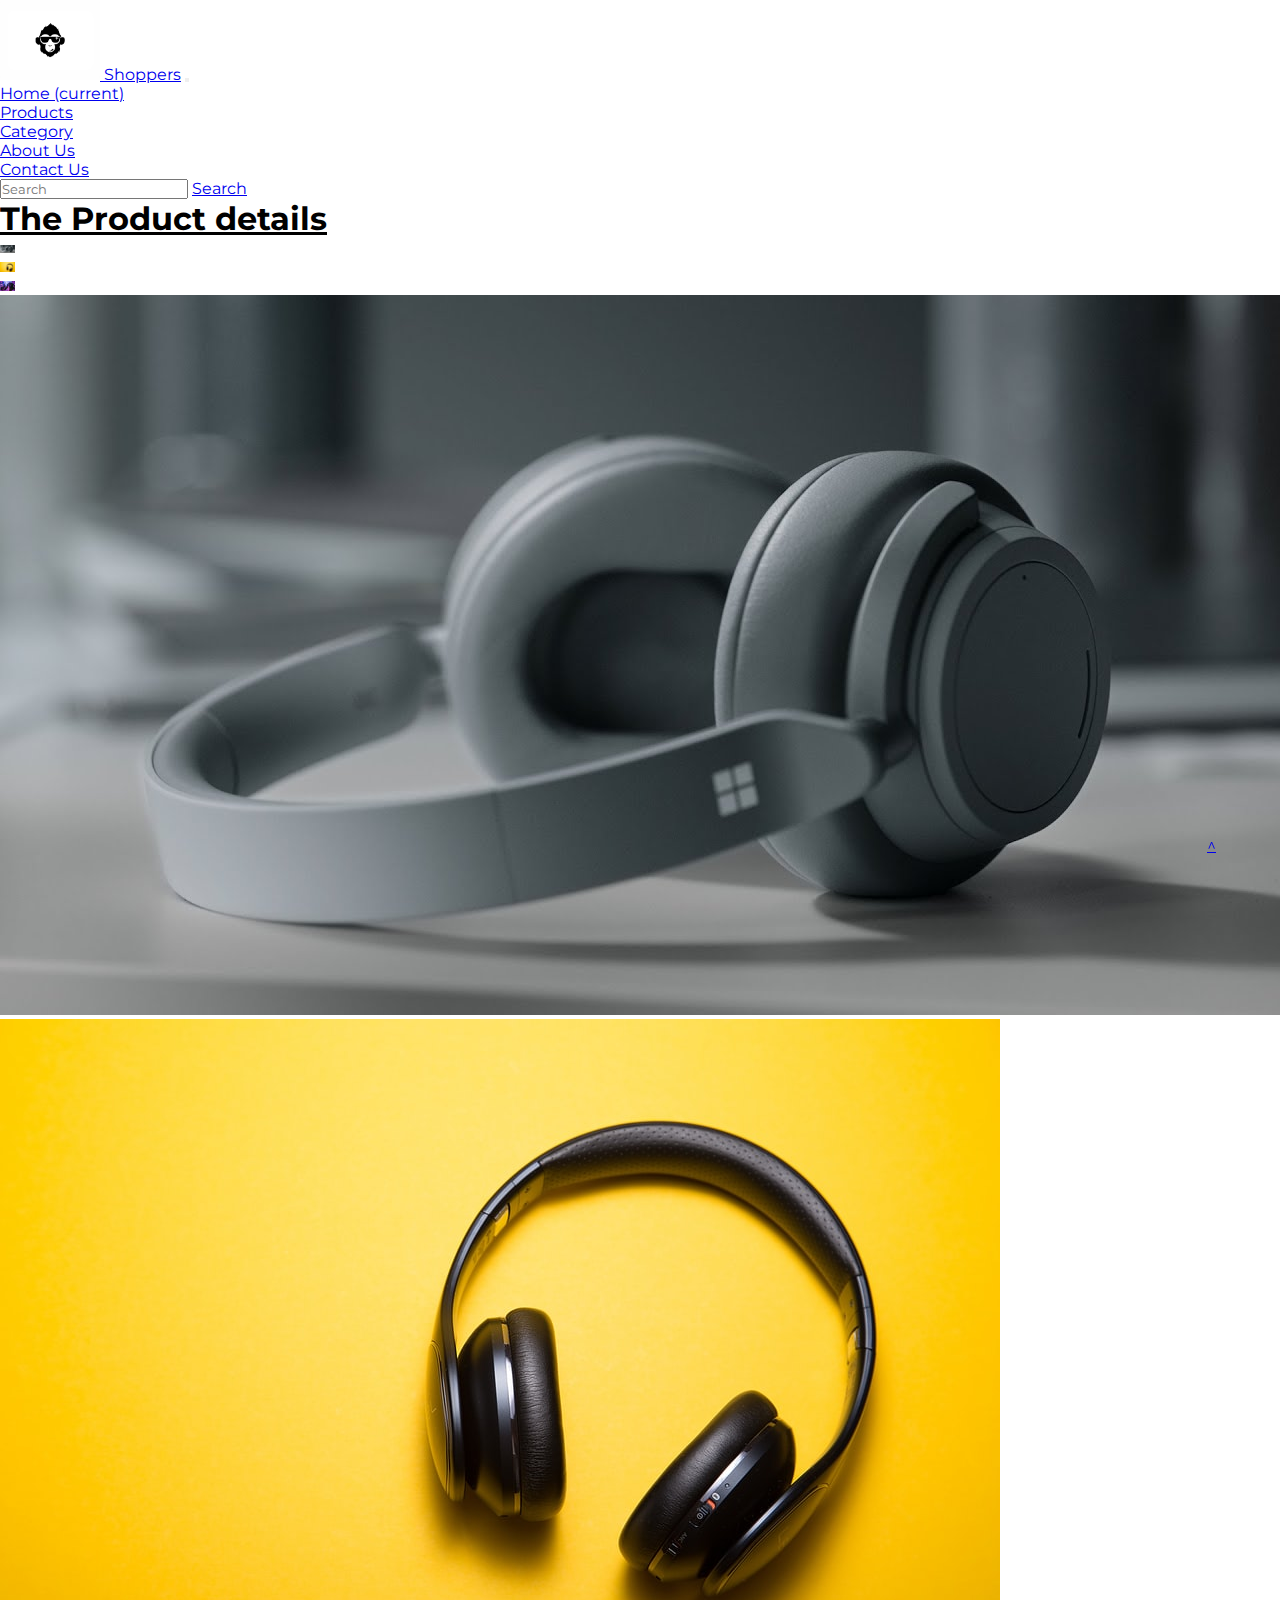
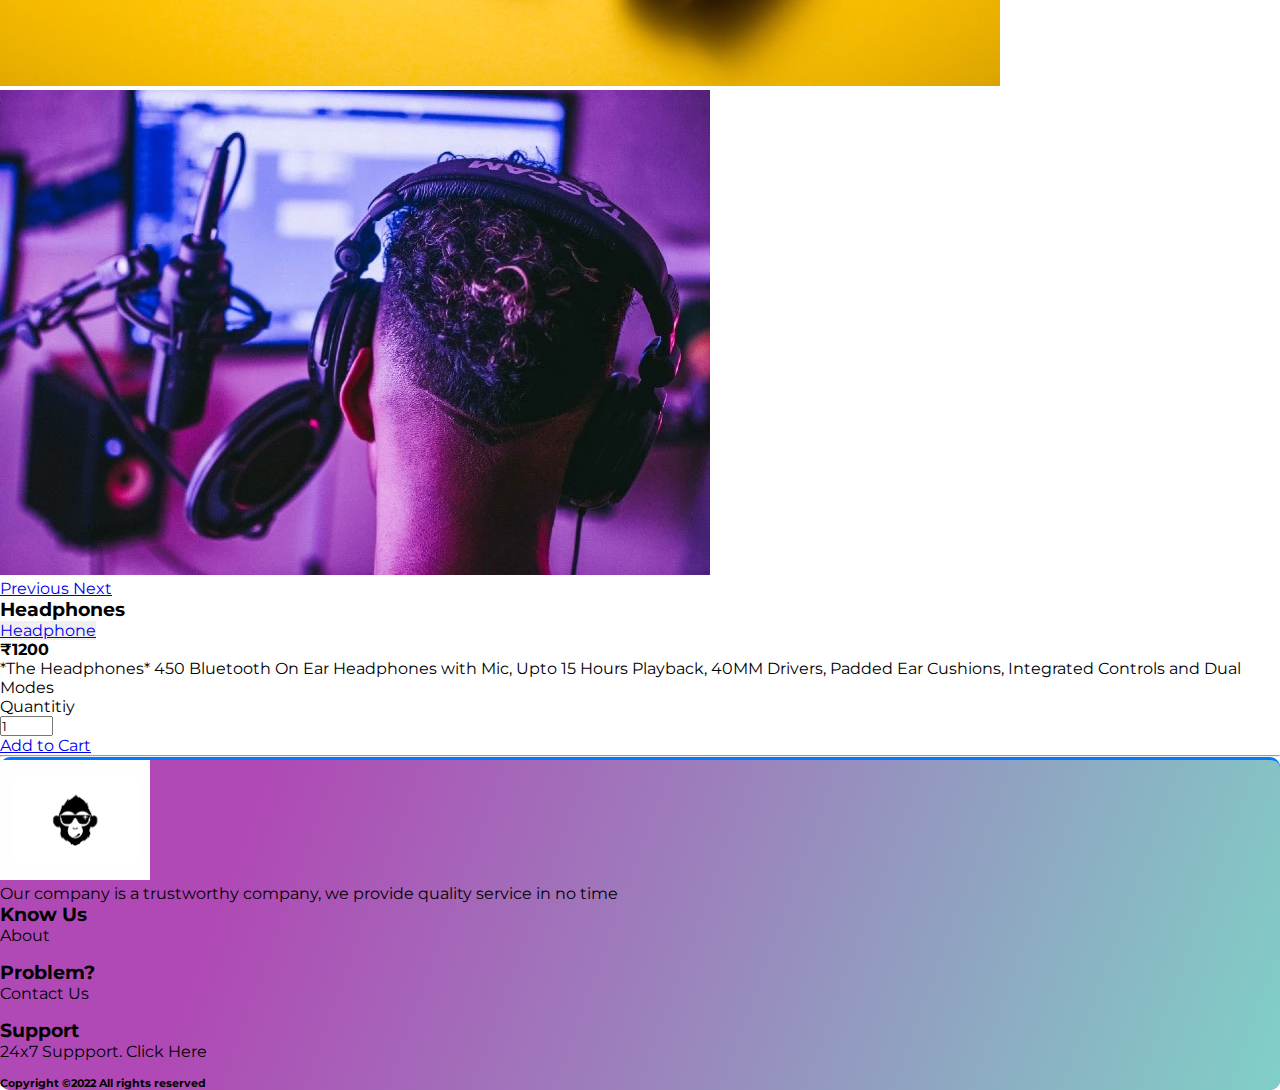
<file: product1_detail.html>
<!doctype html>
<html lang="en">

<head>
  <!-- Required meta tags -->
  <meta charset="utf-8">
  <meta name="viewport" content="width=device-width, initial-scale=1, shrink-to-fit=no">

  <!-- style.css For Custom Styling -->
  <link rel="stylesheet" href="style.css">


  <!-- Bootstrap CSS -->
  <link rel="stylesheet" href="https://cdn.jsdelivr.net/npm/bootstrap@4.5.3/dist/css/bootstrap.min.css"
    integrity="sha384-TX8t27EcRE3e/ihU7zmQxVncDAy5uIKz4rEkgIXeMed4M0jlfIDPvg6uqKI2xXr2" crossorigin="anonymous">

  <!-- fontawesome cdn link -->
    <link rel="stylesheet" href="https://cdnjs.cloudflare.com/ajax/libs/font-awesome/5.10.0/css/all.min.css"
        integrity="sha512-PgQMlq+nqFLV4ylk1gwUOgm6CtIIXkKwaIHp/PAIWHzig/lKZSEGKEysh0TCVbHJXCLN7WetD8TFecIky75ZfQ=="
        crossorigin="anonymous" />

  <title>Headphone Detail</title>
</head>




<body id="top">

  <!--nav bar-->
  <section class="header_menu" id="header_menu">

    <div class="container-fluid px-0 shadow">
      <nav class="navbar navbar-expand-lg navbar-light bg-light">
        <a class="navbar-brand" href="index.html"><img src="Assets/logo.png" width="100px"
class="img img-fluid" alt="logo">
          Shoppers</a>
        <button class="navbar-toggler" type="button" data-toggle="collapse" data-target="#navbarSupportedContent"
          aria-controls="navbarSupportedContent" aria-expanded="false" aria-label="Toggle navigation">
          <span class="navbar-toggler-icon"></span>
        </button>



        <div class="collapse navbar-collapse" id="navbarSupportedContent">
          <ul class="navbar-nav mr-auto">
            <li class="nav-item active">
              <a class="nav-link" href="index.html">Home <span class="sr-only">
                  (current)</span></a>
            </li>
            <li class="nav-item">
              <a class="nav-link" href="product.html">Products</a>
            </li>
            <li class="nav-item">
              <a class="nav-link" href="category.html">Category</a>
            </li>
            <li class="nav-item">
              <a class="nav-link" href="about.html">About Us</a>
            </li>
            <li class="nav-item">
              <a class="nav-link" href="contact.html">Contact Us</a>
            </li>
          </ul>
          <form class="form-inline my-2 my-lg-0">
            <input class="form-control mr-sm-2" type="search" placeholder="Search" aria-label="Search">
            <a href = "search.html"
            <button class="btn btn-outline-success my-2 my-sm-0" type="submit">Search</button></a>
          </form>
        </div>
      </nav>
    </div>
  </section>

<!-- product detail -->

<section class="product_detail py-5 my-5" id="product_detail">
  <div class="container ">
    <div class="section_title text-center mb-5">
      <h1 class="text-capitalize">The Product details</h1>
    </div>
    <div class="row">
      <div class="col-md-6">

        <div class="row">
        <div class="col-md-12">
          <div id="carouselExampleIndicators" class="carousel slide shadow
rounded" data-ride="carousel">
            <ol class="carousel-indicators">
              <li data-target="#carouselExampleIndicators" data-slide-to="0"
class="active">
                <img src="Assets/product1.jpg" class="d-block w-50
img img-fluid rounded" width="15px" alt="image">
              </li>

              <li data-target="#carouselExampleIndicators" data-slide-to="1">
                <img src="Assets/product1-2.jpg" class="d-block w-50
img img-fluid rounded" width="15px" alt="image">
              </li>
              <li data-target="#carouselExampleIndicators" data-slide-to="2">

                <img src="Assets/product1-3.webp" class="d-block w-50
img img-fluid rounded" width="15px" alt="image">
</li>
</ol>
<div class="carousel-inner">
<div class="carousel-item active">
<img src="Assets/product1.jpg"
class="d-block w-100 img img-fluid rounded" alt="image">
</div>
<div class="carousel-item">
<img src="Assets/product1-2.jpg"
class="d-block w-100 img img-fluid rounded" alt="image">
</div>
<div class="carousel-item">
<img src="Assets/product1-3.webp"
class="d-block w-100 img img-fluid rounded" alt="image">
</div>
</div> <a class="carousel-control-prev"
href="#carouselExampleIndicators" role="button" data-slide="prev">
<span class="carousel-control-prev-icon"
aria-hidden="true"></span>
<span class="sr-only">Previous</span>
</a>
<a class="carousel-control-next" href="#carouselExampleIndicators"
role="button" data-slide="next">
<span class="carousel-control-next-icon"
aria-hidden="true"></span>
<span class="sr-only">Next</span>
</a>
</div>
</div>
</div>
</div>
<div class="col-md-6">
<div class="row">
<div class="col-md-12">
<div class="title mb-4">
<h3>Headphones</h3>
</div>
<div class="category mb-4">
<span class="bg-light-gray p-2"><a
href="category.html">Headphone</a></span>
</div>
<div class="rating d-flex text-danger mb-4">
<i class="fas fa-star"></i>
<i class="fas fa-star"></i>
<i class="fas fa-star"></i>
<i class="fas fa-star"></i>
<i class="far fa-star"></i>
</div>
<div class="price mb-4">
<b><span class="mr-1">₹</span><span>1200</span></b>
</div>
<div class="desc ">
<p>
*The Headphones* 450 Bluetooth On Ear Headphones with Mic, Upto 15 Hours Playback, 40MM Drivers, Padded Ear Cushions, Integrated Controls and Dual Modes
</p>
</div>
<div class="qty_section border-top pt-2 mb-4">
<label>Quantitiy</label>
<div>
<div class="mb-0 w-100">
<input class="quantity text-center" min="0" max="10"
name="quantity" value="1"
type="number">
</div>
</div>
</div>
<div class="buy">
<a href="cart.html" class="btn btn-primary shadow">Add to
Cart</a>
</div>
</div>
</div>
</div>
</div>






  


  <!--footer-->
<hr>
  <section class="footer_section pt-5 pb-2" id="footer_section">
<footer>
  <div class="container-fluid">
    <div class="row">
      <div class="col-md-3 col-6 pl-5 pl-small-15">
        <div class="footer_title">
          <a href="index.html"><img src="Assets/logo.png" width="150px"
class="img img-fluid" alt="logo"></a>
        </div>
        <div>
Our company is a trustworthy company, we provide quality service in no time
        </div>
</div>
<div class="col-md-3 col-1">
<div class="footer_title pt-3 mb-3">
<h3>Know Us</h3>
</div>
<div class="footer_links">
<ul>
<li><a href="about.html">About</a></li>
</ul>
</div>
</div>
<div class="col-md-3 col-6">
<div class="footer_title pt-3 mb-3">
<h3>Problem?</h3>
</div>
<div class="footer_links">
<ul>
<li><a href="contact.html">Contact Us</a></li>
</ul>
</div>
</div>
<div class="col-md-3 col-6">
<div class="footer_title pt-3 mb-3">
<h3>Support</h3>
</div>
<div class="footer_links">
<ul>
<li><a href="contact.html">24x7 Suppport. Click Here</a></li>
</ul>
</div>
</div>
</div>
</div>
<div class="border-top">
<h6 class="text-center mt-3">Copyright ©2022 All rights reserved
</h6>
</div>
</footer>
</section>
<div class="backtop">
<a id="button" href="#top" class="btn btn-lg btn-outline-danger" role="button">
<i class="fas fa-chevron-up text-dark"></i>
 ^ 
</a>
</div>













  <script src="https://code.jquery.com/jquery-3.5.1.slim.min.js"
        integrity="sha384-DfXdz2htPH0lsSSs5nCTpuj/zy4C+OGpamoFVy38MVBnE+IbbVYUew+OrCXaRkfj"
        crossorigin="anonymous"></script>
    <script src="https://cdn.jsdelivr.net/npm/popper.js@1.16.1/dist/umd/popper.min.js"
        integrity="sha384-9/reFTGAW83EW2RDu2S0VKaIzap3H66lZH81PoYlFhbGU+6BZp6G7niu735Sk7lN"
        crossorigin="anonymous"></script>
    <script src="https://stackpath.bootstrapcdn.com/bootstrap/4.5.2/js/bootstrap.min.js"
        integrity="sha384-B4gt1jrGC7Jh4AgTPSdUtOBvfO8shuf57BaghqFfPlYxofvL8/KUEfYiJOMMV+rV"
        crossorigin="anonymous"></script>
</body>

</html>
</file>
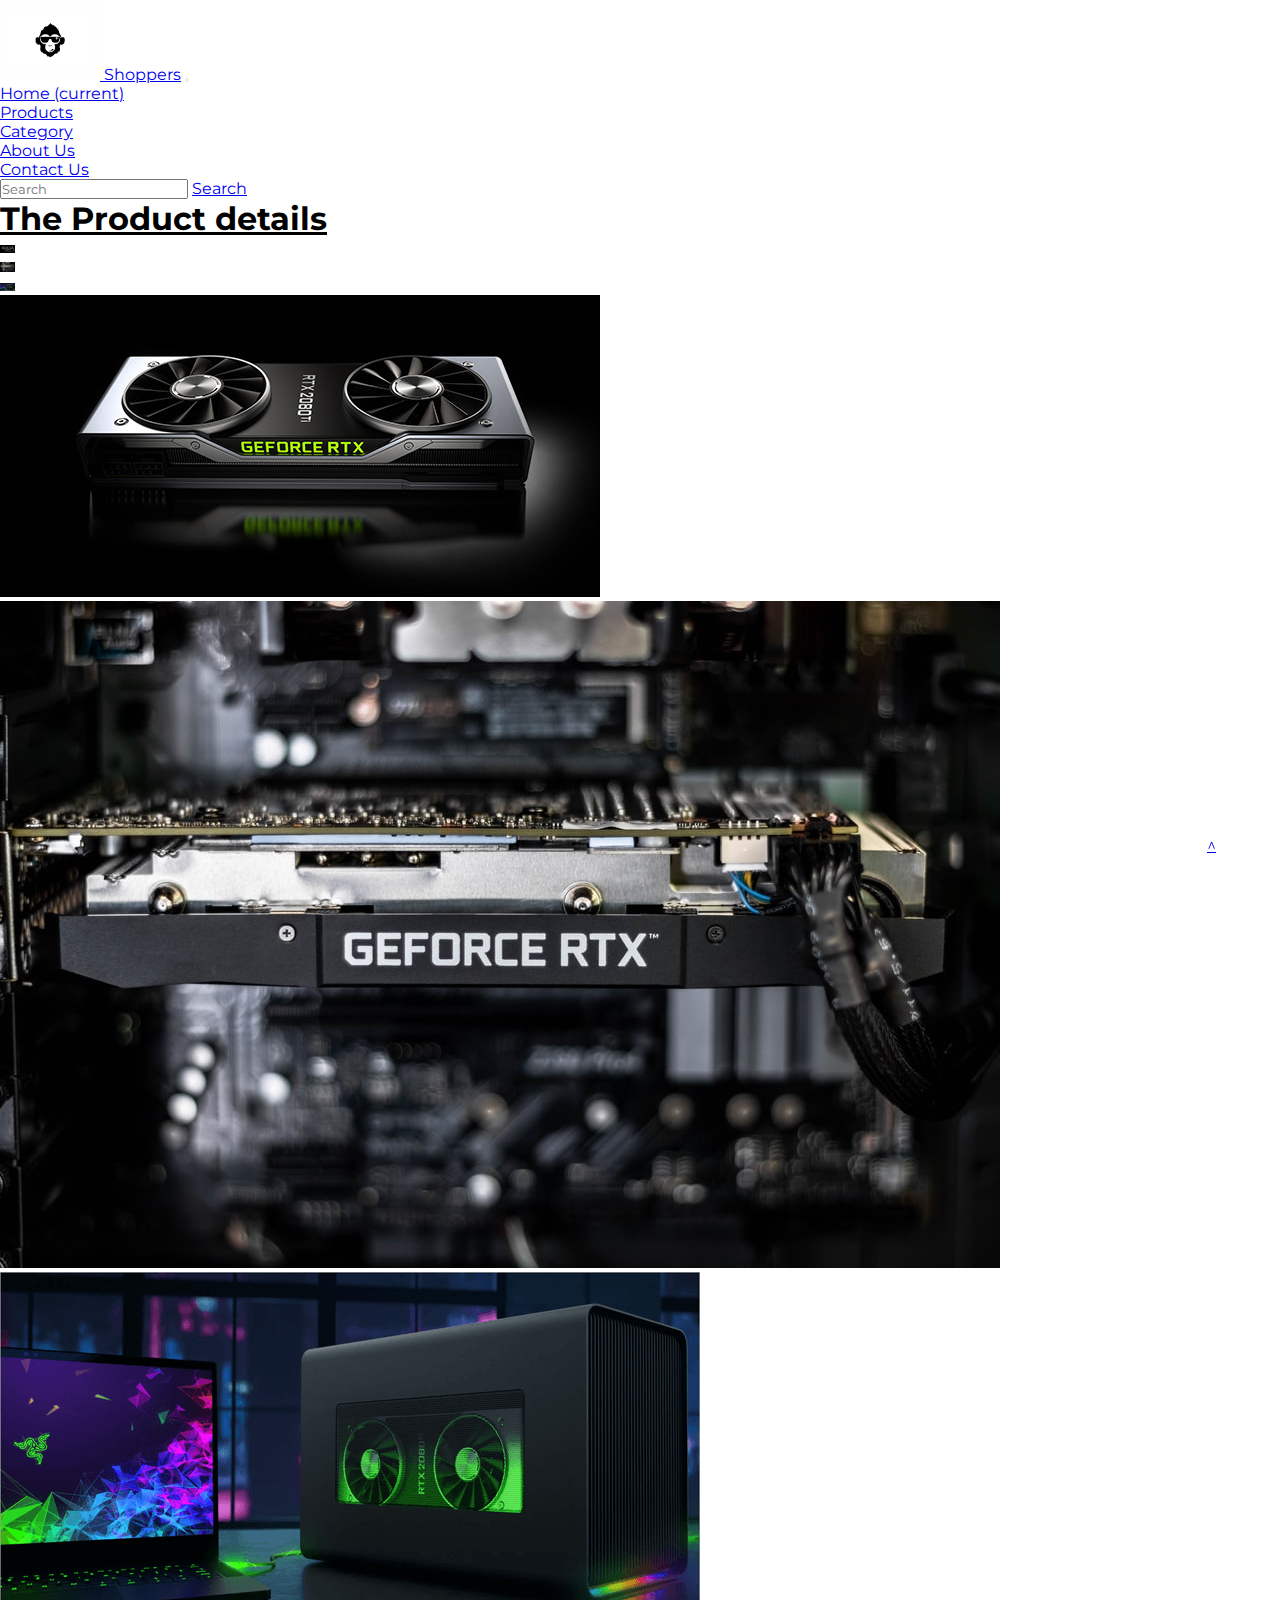
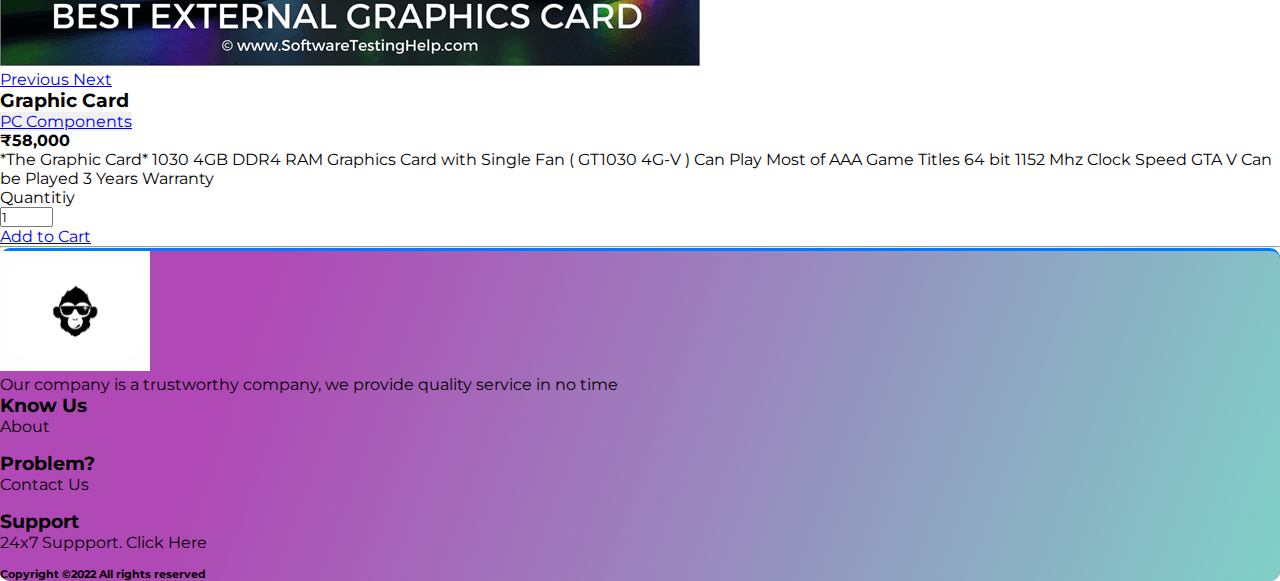
<file: product2_detail.html>
<!doctype html>
<html lang="en">

<head>
  <!-- Required meta tags -->
  <meta charset="utf-8">
  <meta name="viewport" content="width=device-width, initial-scale=1, shrink-to-fit=no">

  <!-- style.css For Custom Styling -->
  <link rel="stylesheet" href="style.css">


  <!-- Bootstrap CSS -->
  <link rel="stylesheet" href="https://cdn.jsdelivr.net/npm/bootstrap@4.5.3/dist/css/bootstrap.min.css"
    integrity="sha384-TX8t27EcRE3e/ihU7zmQxVncDAy5uIKz4rEkgIXeMed4M0jlfIDPvg6uqKI2xXr2" crossorigin="anonymous">

  <!-- fontawesome cdn link -->
    <link rel="stylesheet" href="https://cdnjs.cloudflare.com/ajax/libs/font-awesome/5.10.0/css/all.min.css"
        integrity="sha512-PgQMlq+nqFLV4ylk1gwUOgm6CtIIXkKwaIHp/PAIWHzig/lKZSEGKEysh0TCVbHJXCLN7WetD8TFecIky75ZfQ=="
        crossorigin="anonymous" />

  <title>Graphic Card Details</title>
</head>




<body id="top">

  <!--nav bar-->
  <section class="header_menu" id="header_menu">

    <div class="container-fluid px-0 shadow">
      <nav class="navbar navbar-expand-lg navbar-light bg-light">
        <a class="navbar-brand" href="index.html"><img src="Assets/logo.png" width="100px"
class="img img-fluid" alt="logo">
          Shoppers</a>
        <button class="navbar-toggler" type="button" data-toggle="collapse" data-target="#navbarSupportedContent"
          aria-controls="navbarSupportedContent" aria-expanded="false" aria-label="Toggle navigation">
          <span class="navbar-toggler-icon"></span>
        </button>



        <div class="collapse navbar-collapse" id="navbarSupportedContent">
          <ul class="navbar-nav mr-auto">
            <li class="nav-item active">
              <a class="nav-link" href="index.html">Home <span class="sr-only">
                  (current)</span></a>
            </li>
            <li class="nav-item">
              <a class="nav-link" href="product.html">Products</a>
            </li>
            <li class="nav-item">
              <a class="nav-link" href="category.html">Category</a>
            </li>
            <li class="nav-item">
              <a class="nav-link" href="about.html">About Us</a>
            </li>
            <li class="nav-item">
              <a class="nav-link" href="contact.html">Contact Us</a>
            </li>
          </ul>
          <form class="form-inline my-2 my-lg-0">
            <input class="form-control mr-sm-2" type="search" placeholder="Search" aria-label="Search">
            <a href = "search.html"
            <button class="btn btn-outline-success my-2 my-sm-0" type="submit">Search</button></a>
          </form>
        </div>
      </nav>
    </div>
  </section>

<!-- product detail -->

<section class="product_detail py-5 my-5" id="product_detail">
  <div class="container ">
    <div class="section_title text-center mb-5">
      <h1 class="text-capitalize">The Product details</h1>
    </div>
    <div class="row">
      <div class="col-md-6">

        <div class="row">
        <div class="col-md-12">
          <div id="carouselExampleIndicators" class="carousel slide shadow
rounded" data-ride="carousel">
            <ol class="carousel-indicators">
              <li data-target="#carouselExampleIndicators" data-slide-to="0"
class="active">
                <img src="Assets/product2.jpg" class="d-block w-50
img img-fluid rounded" width="15px" alt="image">
              </li>

              <li data-target="#carouselExampleIndicators" data-slide-to="1">
                <img src="Assets/product2-2.jpg" class="d-block w-50
img img-fluid rounded" width="15px" alt="image">
              </li>
              <li data-target="#carouselExampleIndicators" data-slide-to="2">

                <img src="Assets/product2-3.webp" class="d-block w-50
img img-fluid rounded" width="15px" alt="image">
</li>
</ol>
<div class="carousel-inner">
<div class="carousel-item active">
<img src="Assets/product2.jpg"
class="d-block w-100 img img-fluid rounded" alt="image">
</div>
<div class="carousel-item">
<img src="Assets/product2-2.jpg"
class="d-block w-100 img img-fluid rounded" alt="image">
</div>
<div class="carousel-item">
<img src="Assets/product2-3.webp"
class="d-block w-100 img img-fluid rounded" alt="image">
</div>
</div> <a class="carousel-control-prev"
href="#carouselExampleIndicators" role="button" data-slide="prev">
<span class="carousel-control-prev-icon"
aria-hidden="true"></span>
<span class="sr-only">Previous</span>
</a>
<a class="carousel-control-next" href="#carouselExampleIndicators"
role="button" data-slide="next">
<span class="carousel-control-next-icon"
aria-hidden="true"></span>
<span class="sr-only">Next</span>
</a>
</div>
</div>
</div>
</div>
<div class="col-md-6">
<div class="row">
<div class="col-md-12">
<div class="title mb-4">
<h3>Graphic Card</h3>
</div>
<div class="category mb-4">
<span class="bg-light-gray p-2"><a
href="category.html">PC Components</a></span>
</div>
<div class="rating d-flex text-danger mb-4">
<i class="fas fa-star"></i>
<i class="fas fa-star"></i>
<i class="fas fa-star"></i>
<i class="fas fa-star"></i>
<i class="fas fa-star"></i>
</div>
<div class="price mb-4">
<b><span class="mr-1">₹</span><span>58,000</span></b>
</div>
<div class="desc ">
<p>
*The Graphic Card* 1030 4GB DDR4 RAM Graphics Card with Single Fan ( GT1030 4G-V ) Can Play Most of AAA Game Titles 64 bit 1152 Mhz Clock Speed GTA V Can be Played 3 Years Warranty
</p>
</div>
<div class="qty_section border-top pt-2 mb-4">
<label>Quantitiy</label>
<div>
<div class="mb-0 w-100">
<input class="quantity text-center" min="0" max="10"
name="quantity" value="1"
type="number">
</div>
</div>
</div>
<div class="buy">
<a href="cart.html" class="btn btn-primary shadow">Add to
Cart</a>
</div>
</div>
</div>
</div>
</div>






  


  <!--footer-->
<hr>
  <section class="footer_section pt-5 pb-2" id="footer_section">
<footer>
  <div class="container-fluid">
    <div class="row">
      <div class="col-md-3 col-6 pl-5 pl-small-15">
        <div class="footer_title">
          <a href="index.html"><img src="Assets/logo.png" width="150px"
class="img img-fluid" alt="logo"></a>
        </div>
        <div>
Our company is a trustworthy company, we provide quality service in no time
        </div>
</div>
<div class="col-md-3 col-1">
<div class="footer_title pt-3 mb-3">
<h3>Know Us</h3>
</div>
<div class="footer_links">
<ul>
<li><a href="about.html">About</a></li>
</ul>
</div>
</div>
<div class="col-md-3 col-6">
<div class="footer_title pt-3 mb-3">
<h3>Problem?</h3>
</div>
<div class="footer_links">
<ul>
<li><a href="contact.html">Contact Us</a></li>
</ul>
</div>
</div>
<div class="col-md-3 col-6">
<div class="footer_title pt-3 mb-3">
<h3>Support</h3>
</div>
<div class="footer_links">
<ul>
<li><a href="contact.html">24x7 Suppport. Click Here</a></li>
</ul>
</div>
</div>
</div>
</div>
<div class="border-top">
<h6 class="text-center mt-3">Copyright ©2022 All rights reserved
</h6>
</div>
</footer>
</section>
<div class="backtop">
<a id="button" href="#top" class="btn btn-lg btn-outline-danger" role="button">
<i class="fas fa-chevron-up text-dark"></i>
 ^ 
</a>
</div>













  <script src="https://code.jquery.com/jquery-3.5.1.slim.min.js"
        integrity="sha384-DfXdz2htPH0lsSSs5nCTpuj/zy4C+OGpamoFVy38MVBnE+IbbVYUew+OrCXaRkfj"
        crossorigin="anonymous"></script>
    <script src="https://cdn.jsdelivr.net/npm/popper.js@1.16.1/dist/umd/popper.min.js"
        integrity="sha384-9/reFTGAW83EW2RDu2S0VKaIzap3H66lZH81PoYlFhbGU+6BZp6G7niu735Sk7lN"
        crossorigin="anonymous"></script>
    <script src="https://stackpath.bootstrapcdn.com/bootstrap/4.5.2/js/bootstrap.min.js"
        integrity="sha384-B4gt1jrGC7Jh4AgTPSdUtOBvfO8shuf57BaghqFfPlYxofvL8/KUEfYiJOMMV+rV"
        crossorigin="anonymous"></script>
</body>

</html>
</file>
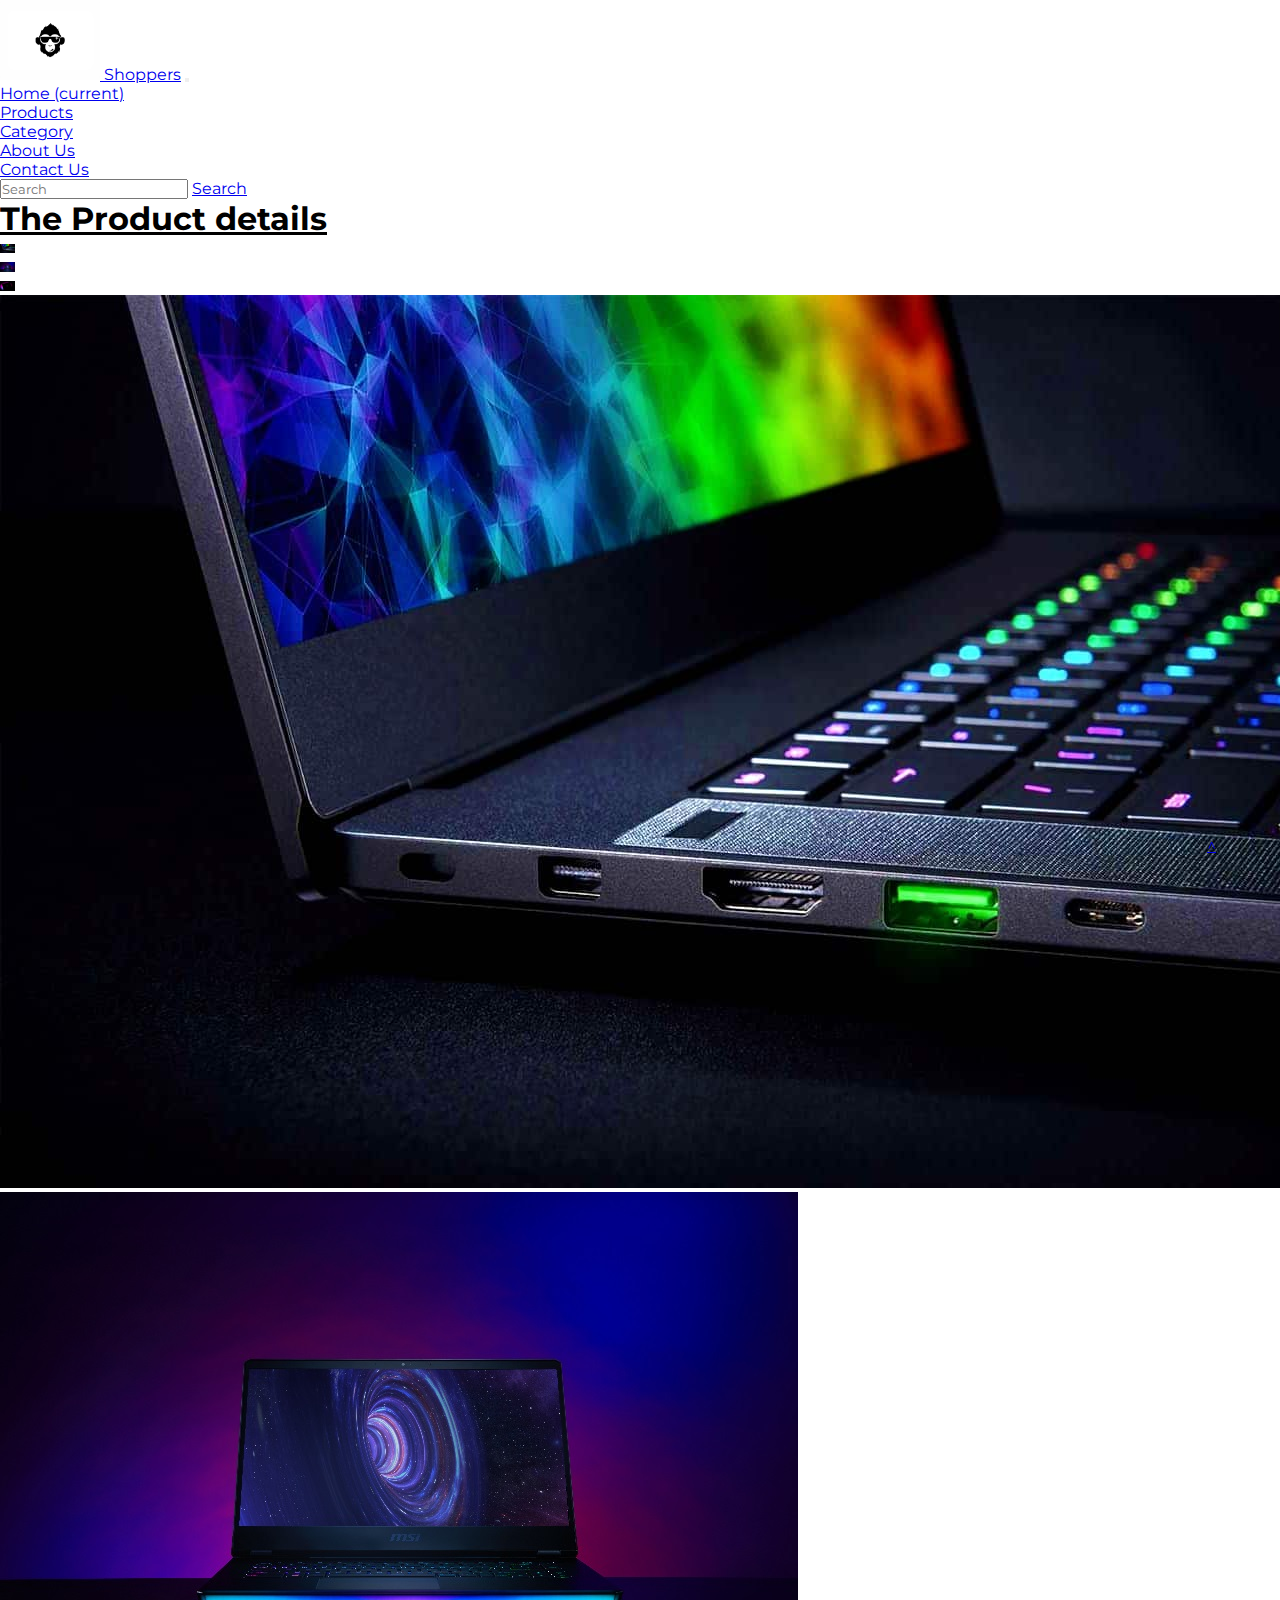
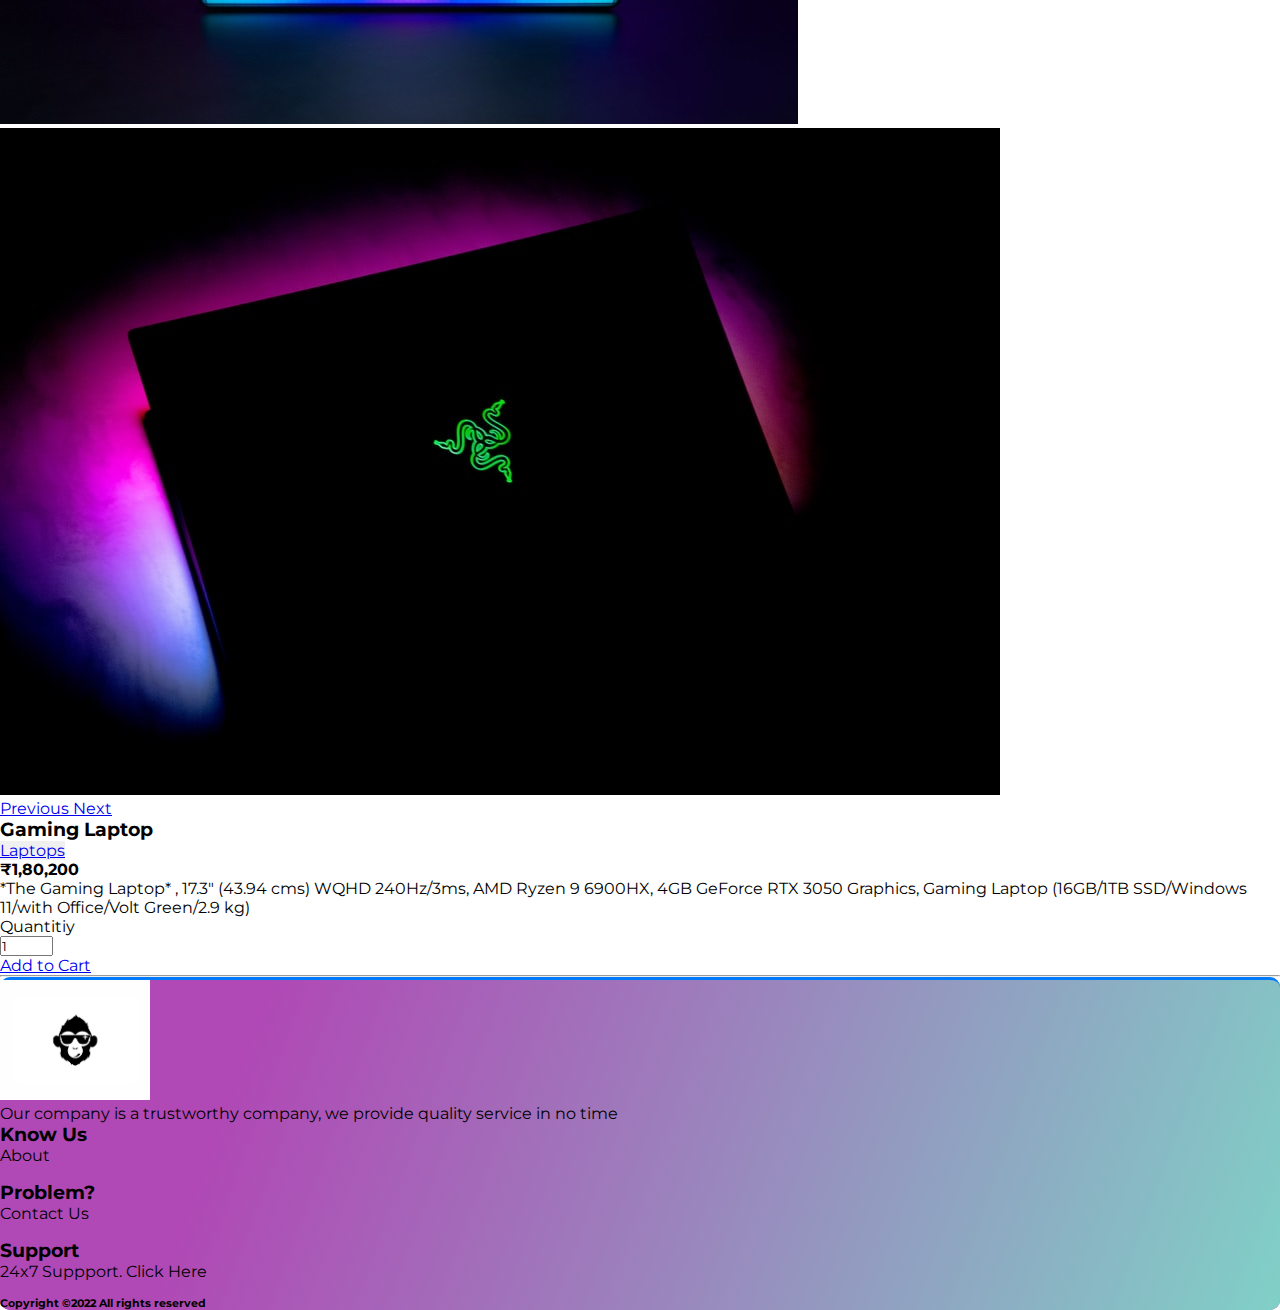
<file: product3_detail.html>
<!doctype html>
<html lang="en">

<head>
  <!-- Required meta tags -->
  <meta charset="utf-8">
  <meta name="viewport" content="width=device-width, initial-scale=1, shrink-to-fit=no">

  <!-- style.css For Custom Styling -->
  <link rel="stylesheet" href="style.css">


  <!-- Bootstrap CSS -->
  <link rel="stylesheet" href="https://cdn.jsdelivr.net/npm/bootstrap@4.5.3/dist/css/bootstrap.min.css"
    integrity="sha384-TX8t27EcRE3e/ihU7zmQxVncDAy5uIKz4rEkgIXeMed4M0jlfIDPvg6uqKI2xXr2" crossorigin="anonymous">

  <!-- fontawesome cdn link -->
    <link rel="stylesheet" href="https://cdnjs.cloudflare.com/ajax/libs/font-awesome/5.10.0/css/all.min.css"
        integrity="sha512-PgQMlq+nqFLV4ylk1gwUOgm6CtIIXkKwaIHp/PAIWHzig/lKZSEGKEysh0TCVbHJXCLN7WetD8TFecIky75ZfQ=="
        crossorigin="anonymous" />

  <title>Laptop Detail</title>
</head>




<body id="top">

  <!--nav bar-->
  <section class="header_menu" id="header_menu">

    <div class="container-fluid px-0 shadow">
      <nav class="navbar navbar-expand-lg navbar-light bg-light">
        <a class="navbar-brand" href="index.html"><img src="Assets/logo.png" width="100px"
class="img img-fluid" alt="logo">
          Shoppers</a>
        <button class="navbar-toggler" type="button" data-toggle="collapse" data-target="#navbarSupportedContent"
          aria-controls="navbarSupportedContent" aria-expanded="false" aria-label="Toggle navigation">
          <span class="navbar-toggler-icon"></span>
        </button>



        <div class="collapse navbar-collapse" id="navbarSupportedContent">
          <ul class="navbar-nav mr-auto">
            <li class="nav-item active">
              <a class="nav-link" href="index.html">Home <span class="sr-only">
                  (current)</span></a>
            </li>
            <li class="nav-item">
              <a class="nav-link" href="product.html">Products</a>
            </li>
            <li class="nav-item">
              <a class="nav-link" href="category.html">Category</a>
            </li>
            <li class="nav-item">
              <a class="nav-link" href="about.html">About Us</a>
            </li>
            <li class="nav-item">
              <a class="nav-link" href="contact.html">Contact Us</a>
            </li>
          </ul>
          <form class="form-inline my-2 my-lg-0">
            <input class="form-control mr-sm-2" type="search" placeholder="Search" aria-label="Search">
            <a href = "search.html"
            <button class="btn btn-outline-success my-2 my-sm-0" type="submit">Search</button></a>
          </form>
        </div>
      </nav>
    </div>
  </section>

<!-- product detail -->

<section class="product_detail py-5 my-5" id="product_detail">
  <div class="container ">
    <div class="section_title text-center mb-5">
      <h1 class="text-capitalize">The Product details</h1>
    </div>
    <div class="row">
      <div class="col-md-6">

        <div class="row">
        <div class="col-md-12">
          <div id="carouselExampleIndicators" class="carousel slide shadow
rounded" data-ride="carousel">
            <ol class="carousel-indicators">
              <li data-target="#carouselExampleIndicators" data-slide-to="0"
class="active">
                <img src="Assets/product3.jpg" class="d-block w-50
img img-fluid rounded" width="15px" alt="image">
              </li>

              <li data-target="#carouselExampleIndicators" data-slide-to="1">
                <img src="Assets/product3-2.jpg" class="d-block w-50
img img-fluid rounded" width="15px" alt="image">
              </li>
              <li data-target="#carouselExampleIndicators" data-slide-to="2">

                <img src="Assets/product3-3.jpg" class="d-block w-50
img img-fluid rounded" width="15px" alt="image">
</li>
</ol>
<div class="carousel-inner">
<div class="carousel-item active">
<img src="Assets/product3.jpg"
class="d-block w-100 img img-fluid rounded" alt="image">
</div>
<div class="carousel-item">
<img src="Assets/product3-2.jpg"
class="d-block w-100 img img-fluid rounded" alt="image">
</div>
<div class="carousel-item">
<img src="Assets/product3-3.jpg"
class="d-block w-100 img img-fluid rounded" alt="image">
</div>
</div> <a class="carousel-control-prev"
href="#carouselExampleIndicators" role="button" data-slide="prev">
<span class="carousel-control-prev-icon"
aria-hidden="true"></span>
<span class="sr-only">Previous</span>
</a>
<a class="carousel-control-next" href="#carouselExampleIndicators"
role="button" data-slide="next">
<span class="carousel-control-next-icon"
aria-hidden="true"></span>
<span class="sr-only">Next</span>
</a>
</div>
</div>
</div>
</div>
<div class="col-md-6">
<div class="row">
<div class="col-md-12">
<div class="title mb-4">
<h3>Gaming Laptop</h3>
</div>
<div class="category mb-4">
<span class="bg-light-gray p-2"><a
href="category.html">Laptops</a></span>
</div>
<div class="rating d-flex text-danger mb-4">
<i class="fas fa-star"></i>
<i class="fas fa-star"></i>
<i class="fas fa-star"></i>
<i class="fas fa-star"></i>
<i class="fas fa-star"></i>
</div>
<div class="price mb-4">
<b><span class="mr-1">₹</span><span>1,80,200</span></b>
</div>
<div class="desc ">
<p>
*The Gaming Laptop* , 17.3" (43.94 cms) WQHD 240Hz/3ms, AMD Ryzen 9 6900HX, 4GB GeForce RTX 3050 Graphics, Gaming Laptop (16GB/1TB SSD/Windows 11/with Office/Volt Green/2.9 kg)
</p>
</div>
<div class="qty_section border-top pt-2 mb-4">
<label>Quantitiy</label>
<div>
<div class="mb-0 w-100">
<input class="quantity text-center" min="0" max="10"
name="quantity" value="1"
type="number">
</div>
</div>
</div>
<div class="buy">
<a href="cart.html" class="btn btn-primary shadow">Add to
Cart</a>
</div>
</div>
</div>
</div>
</div>






  


  <!--footer-->
<hr>
  <section class="footer_section pt-5 pb-2" id="footer_section">
<footer>
  <div class="container-fluid">
    <div class="row">
      <div class="col-md-3 col-6 pl-5 pl-small-15">
        <div class="footer_title">
          <a href="index.html"><img src="Assets/logo.png" width="150px"
class="img img-fluid" alt="logo"></a>
        </div>
        <div>
Our company is a trustworthy company, we provide quality service in no time
        </div>
</div>
<div class="col-md-3 col-1">
<div class="footer_title pt-3 mb-3">
<h3>Know Us</h3>
</div>
<div class="footer_links">
<ul>
<li><a href="about.html">About</a></li>
</ul>
</div>
</div>
<div class="col-md-3 col-6">
<div class="footer_title pt-3 mb-3">
<h3>Problem?</h3>
</div>
<div class="footer_links">
<ul>
<li><a href="contact.html">Contact Us</a></li>
</ul>
</div>
</div>
<div class="col-md-3 col-6">
<div class="footer_title pt-3 mb-3">
<h3>Support</h3>
</div>
<div class="footer_links">
<ul>
<li><a href="contact.html">24x7 Suppport. Click Here</a></li>
</ul>
</div>
</div>
</div>
</div>
<div class="border-top">
<h6 class="text-center mt-3">Copyright ©2022 All rights reserved
</h6>
</div>
</footer>
</section>
<div class="backtop">
<a id="button" href="#top" class="btn btn-lg btn-outline-danger" role="button">
<i class="fas fa-chevron-up text-dark"></i>
 ^ 
</a>
</div>













  <script src="https://code.jquery.com/jquery-3.5.1.slim.min.js"
        integrity="sha384-DfXdz2htPH0lsSSs5nCTpuj/zy4C+OGpamoFVy38MVBnE+IbbVYUew+OrCXaRkfj"
        crossorigin="anonymous"></script>
    <script src="https://cdn.jsdelivr.net/npm/popper.js@1.16.1/dist/umd/popper.min.js"
        integrity="sha384-9/reFTGAW83EW2RDu2S0VKaIzap3H66lZH81PoYlFhbGU+6BZp6G7niu735Sk7lN"
        crossorigin="anonymous"></script>
    <script src="https://stackpath.bootstrapcdn.com/bootstrap/4.5.2/js/bootstrap.min.js"
        integrity="sha384-B4gt1jrGC7Jh4AgTPSdUtOBvfO8shuf57BaghqFfPlYxofvL8/KUEfYiJOMMV+rV"
        crossorigin="anonymous"></script>
</body>

</html>
</file>
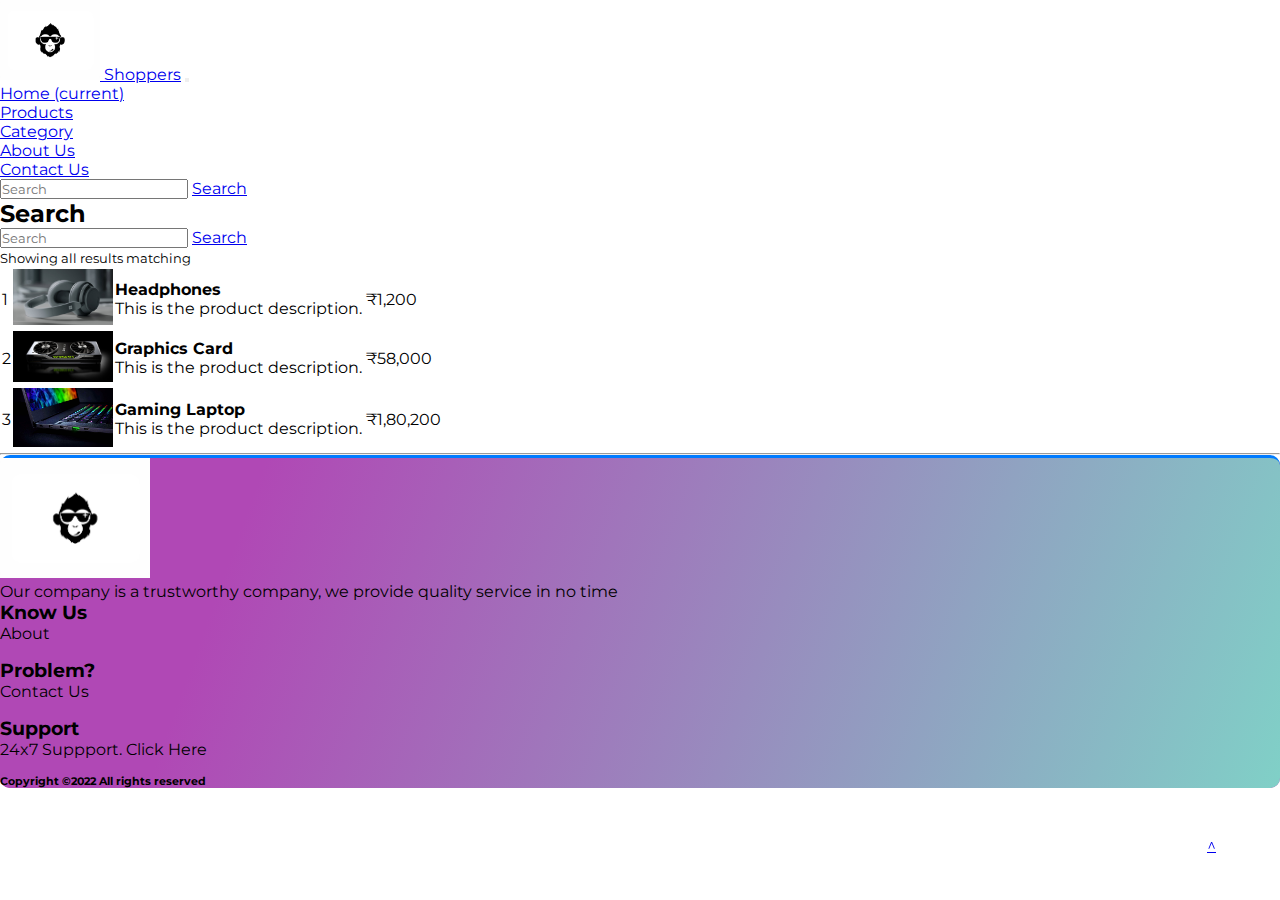
<file: search.html>
<!doctype html>
<html lang="en">

<head>
  <!-- Required meta tags -->
  <meta charset="utf-8">
  <meta name="viewport" content="width=device-width, initial-scale=1, shrink-to-fit=no">

  <!-- style.css For Custom Styling -->
  <link rel="stylesheet" href="style.css">


  <!-- Bootstrap CSS -->
  <link rel="stylesheet" href="https://cdn.jsdelivr.net/npm/bootstrap@4.5.3/dist/css/bootstrap.min.css"
    integrity="sha384-TX8t27EcRE3e/ihU7zmQxVncDAy5uIKz4rEkgIXeMed4M0jlfIDPvg6uqKI2xXr2" crossorigin="anonymous">

  <!-- fontawesome cdn link -->
    <link rel="stylesheet" href="https://cdnjs.cloudflare.com/ajax/libs/font-awesome/5.10.0/css/all.min.css"
        integrity="sha512-PgQMlq+nqFLV4ylk1gwUOgm6CtIIXkKwaIHp/PAIWHzig/lKZSEGKEysh0TCVbHJXCLN7WetD8TFecIky75ZfQ=="
        crossorigin="anonymous" />

  <title>Search</title>
</head>




<body id="top">

  <!--nav bar-->
  <section class="header_menu" id="header_menu">

    <div class="container-fluid px-0 shadow">
      <nav class="navbar navbar-expand-lg navbar-light bg-light">
        <a class="navbar-brand" href="index.html"><img src="Assets/logo.png" width="100px"
class="img img-fluid" alt="logo">
          Shoppers</a>
        <button class="navbar-toggler" type="button" data-toggle="collapse" data-target="#navbarSupportedContent"
          aria-controls="navbarSupportedContent" aria-expanded="false" aria-label="Toggle navigation">
          <span class="navbar-toggler-icon"></span>
        </button>



        <div class="collapse navbar-collapse" id="navbarSupportedContent">
          <ul class="navbar-nav mr-auto">
            <li class="nav-item active">
              <a class="nav-link" href="index.html">Home <span class="sr-only">
                  (current)</span></a>
            </li>
            <li class="nav-item">
              <a class="nav-link" href="product.html">Products</a>
            </li>
            <li class="nav-item">
              <a class="nav-link" href="category.html">Category</a>
            </li>
            <li class="nav-item">
              <a class="nav-link" href="about.html">About Us</a>
            </li>
            <li class="nav-item">
              <a class="nav-link" href="contact.html">Contact Us</a>
            </li>
          </ul>
          <form class="form-inline my-2 my-lg-0">
            <input class="form-control mr-sm-2" type="search" placeholder="Search" aria-label="Search">
            <a href = "search.html"
            <button class="btn btn-outline-success my-2 my-sm-0" type="submit">Search</button></a>
          </form>
        </div>
      </nav>
    </div>
  </section>







  <!--search-->

  <section class="search_section py-5 my-5" id="search_section">
<div class="container">
<div class="title text-center mb-5">
<h2><i class="far fa-file mr-2"></i>Search</h2>
</div>
<div class="row">
  
<div class="col-md-10 mx-auto">

<div class="input-group">
<input type="text" class="form-control" placeholder="Search" aria-label="Search">
<span class="input-group-btn">
  
  <a href="search.html"
<button class="btn btn-primary" type="button" >Search<i class="fa
fa-search"></i></button></a>
</span>
</div>

<small>Showing all results matching</small>

<div class="table-responsive mt-3">
<table class="table table-hover">
<tbody class="border-bottom">
<tr>
<td class="number text-center">1</td>
<td class="image"><img src="Assets/product1.jpg"
width="100px"
class="img img-fluid" alt=""></td>
<td class="product"><strong>Headphones</strong><br>This is the
product description.
</td>
<td class="rate text-right"><span><i class="fa fa-star"></i><i
class="fa fa-star"></i><i class="fa fa-star"></i><i
class="fa fa-star"></i><i class="fa
fa-star-half-o"></i></span></td>
<td class="price text-right">₹1,200</td>
</tr>
<tr>
<td class="number text-center">2</td>
<td class="image"><img src="Assets/product2.jpg"
width="100px"
class="img img-fluid" alt=""></td>
<td class="product"><strong>Graphics Card</strong><br>This is the
product description.
</td>
<td class="rate text-right"><span><i class="fa fa-star"></i><i
class="fa fa-star"></i><i class="fa fa-star"></i><i
class="fa fa-star"></i><i class="fa
fa-star-half-o"></i></span></td>
<td class="price text-right">₹58,000</td>
</tr>
<tr>
<td class="number text-center">3</td>
<td class="image"><img src="Assets/product3.jpg"
width="100px"
class="img img-fluid" alt=""></td>
<td class="product"><strong>Gaming Laptop</strong><br>This is the
product description.
</td>
<td class="rate text-right"><span><i class="fa fa-star"></i><i
class="fa fa-star"></i><i class="fa fa-star"></i><i
class="fa fa-star"></i><i class="fa
fa-star-half-o"></i></span></td>
<td class="price text-right">₹1,80,200</td>
</tr>
</tbody>
</table>
</div>

</div>

</div>
</div>
</section>







  


  <!--footer-->
<hr>
  <section class="footer_section pt-5 pb-2" id="footer_section">
<footer>
  <div class="container-fluid">
    <div class="row">
      <div class="col-md-3 col-6 pl-5 pl-small-15">
        <div class="footer_title">
          <a href="index.html"><img src="Assets/logo.png" width="150px"
class="img img-fluid" alt="logo"></a>
        </div>
        <div>
Our company is a trustworthy company, we provide quality service in no time
        </div>
</div>
<div class="col-md-3 col-1">
<div class="footer_title pt-3 mb-3">
<h3>Know Us</h3>
</div>
<div class="footer_links">
<ul>
<li><a href="about.html">About</a></li>
</ul>
</div>
</div>
<div class="col-md-3 col-6">
<div class="footer_title pt-3 mb-3">
<h3>Problem?</h3>
</div>
<div class="footer_links">
<ul>
<li><a href="contact.html">Contact Us</a></li>
</ul>
</div>
</div>
<div class="col-md-3 col-6">
<div class="footer_title pt-3 mb-3">
<h3>Support</h3>
</div>
<div class="footer_links">
<ul>
<li><a href="contact.html">24x7 Suppport. Click Here</a></li>
</ul>
</div>
</div>
</div>
</div>
<div class="border-top">
<h6 class="text-center mt-3">Copyright ©2022 All rights reserved
</h6>
</div>
</footer>
</section>
<div class="backtop">
<a id="button" href="#top" class="btn btn-lg btn-outline-danger" role="button">
<i class="fas fa-chevron-up text-dark"></i>
 ^ 
</a>
</div>













  <script src="https://code.jquery.com/jquery-3.5.1.slim.min.js"
        integrity="sha384-DfXdz2htPH0lsSSs5nCTpuj/zy4C+OGpamoFVy38MVBnE+IbbVYUew+OrCXaRkfj"
        crossorigin="anonymous"></script>
    <script src="https://cdn.jsdelivr.net/npm/popper.js@1.16.1/dist/umd/popper.min.js"
        integrity="sha384-9/reFTGAW83EW2RDu2S0VKaIzap3H66lZH81PoYlFhbGU+6BZp6G7niu735Sk7lN"
        crossorigin="anonymous"></script>
    <script src="https://stackpath.bootstrapcdn.com/bootstrap/4.5.2/js/bootstrap.min.js"
        integrity="sha384-B4gt1jrGC7Jh4AgTPSdUtOBvfO8shuf57BaghqFfPlYxofvL8/KUEfYiJOMMV+rV"
        crossorigin="anonymous"></script>
</body>

</html>
</file>
<file: style.css>
/* fonts styling */
@import url('https://fonts.googleapis.com/css2?family=Montserrat&display=swap');

/* css default format setting */
*{
    margin: 0;
    padding: 0;
    box-sizing: border-box;
    font-family: 'Montserrat', sans-serif;
    scroll-behavior: smooth;;
}
.bg-light-gray{    
    background-color: rgb(241, 240, 240);
}
.section_title h1{
    text-decoration: underline;
}

/* for cart logo hover effect */
.cart a{
    text-decoration: none;
    list-style: none;
}
.cart a:hover{
    text-decoration: none;
    list-style: none;
}
.bg_cart_1{
    background-color: #8EC5FC;
    background-image: linear-gradient(62deg, #8EC5FC 0%, #E0C3FC 100%);
}
.list-group-item{
    background-color: inherit !important;
}

/* for product detail page image gallery */
.carousel-indicators li{
    width: auto !important;
    height: auto !important;
}


/* for checkout page */
.bg_checkout_1{
    background-color: #8EC5FC;
    background-image: linear-gradient(62deg, #8EC5FC 0%, #E0C3FC 100%);
}

/* for product layout design */
.single_product{
    background-color: rgb(241, 240, 240);
}
.product_img{
    position: relative;
}
.product_img .new_product{
    position: absolute;
    top: 5%;
    left: 5%;
}

.contact_form{
    background-color: #8EC5FC;
    background-image: linear-gradient(62deg, #8EC5FC 0%, #E0C3FC 100%);
}



.feature{
    background: rgb(0,121,230);
    background: linear-gradient(0deg, rgba(0,121,230,1) 0%, rgba(0,250,255,1) 90%);
}

 .footer_section{
    background-color: #B048B5;
    background-image: linear-gradient(110deg, #B048B5 19%, #80D0C7 100%);
}
.footer_section{
    border-top: 3px solid #007BFF;
    border-radius: 10px;
}


.footer_links ul li{
    list-style: none;
    margin-bottom: 1rem;
}
.footer_links ul li a{
    color: #000;
    text-decoration: none;
    transition: all 0.2s linear;
}
.footer_links ul li a:hover{
    text-decoration: none;
    margin-left: 5px;
}


#button{
    position: fixed;
    right: 5%;
    bottom: 5%;
    z-index: 100;
}

.mt-small-2{
    margin-top: 0rem!important;
}
.mt-small-5{
    margin-top: 0rem!important;
}
.mb-small-2{
    margin-bottom: 0rem!important;
}
.mb-small-5{
    margin-bottom: 0rem!important;
}

@media(max-width: 767px){
    .mt-small-2{
        margin-top: .5rem!important;
    }
    .mt-small-5{
        margin-top: 3rem!important;
    }
    .mb-small-2{
        margin-bottom: .5rem!important;
    }
    .mb-small-5{
        margin-bottom: 3rem!important;
    }
}
</file>
